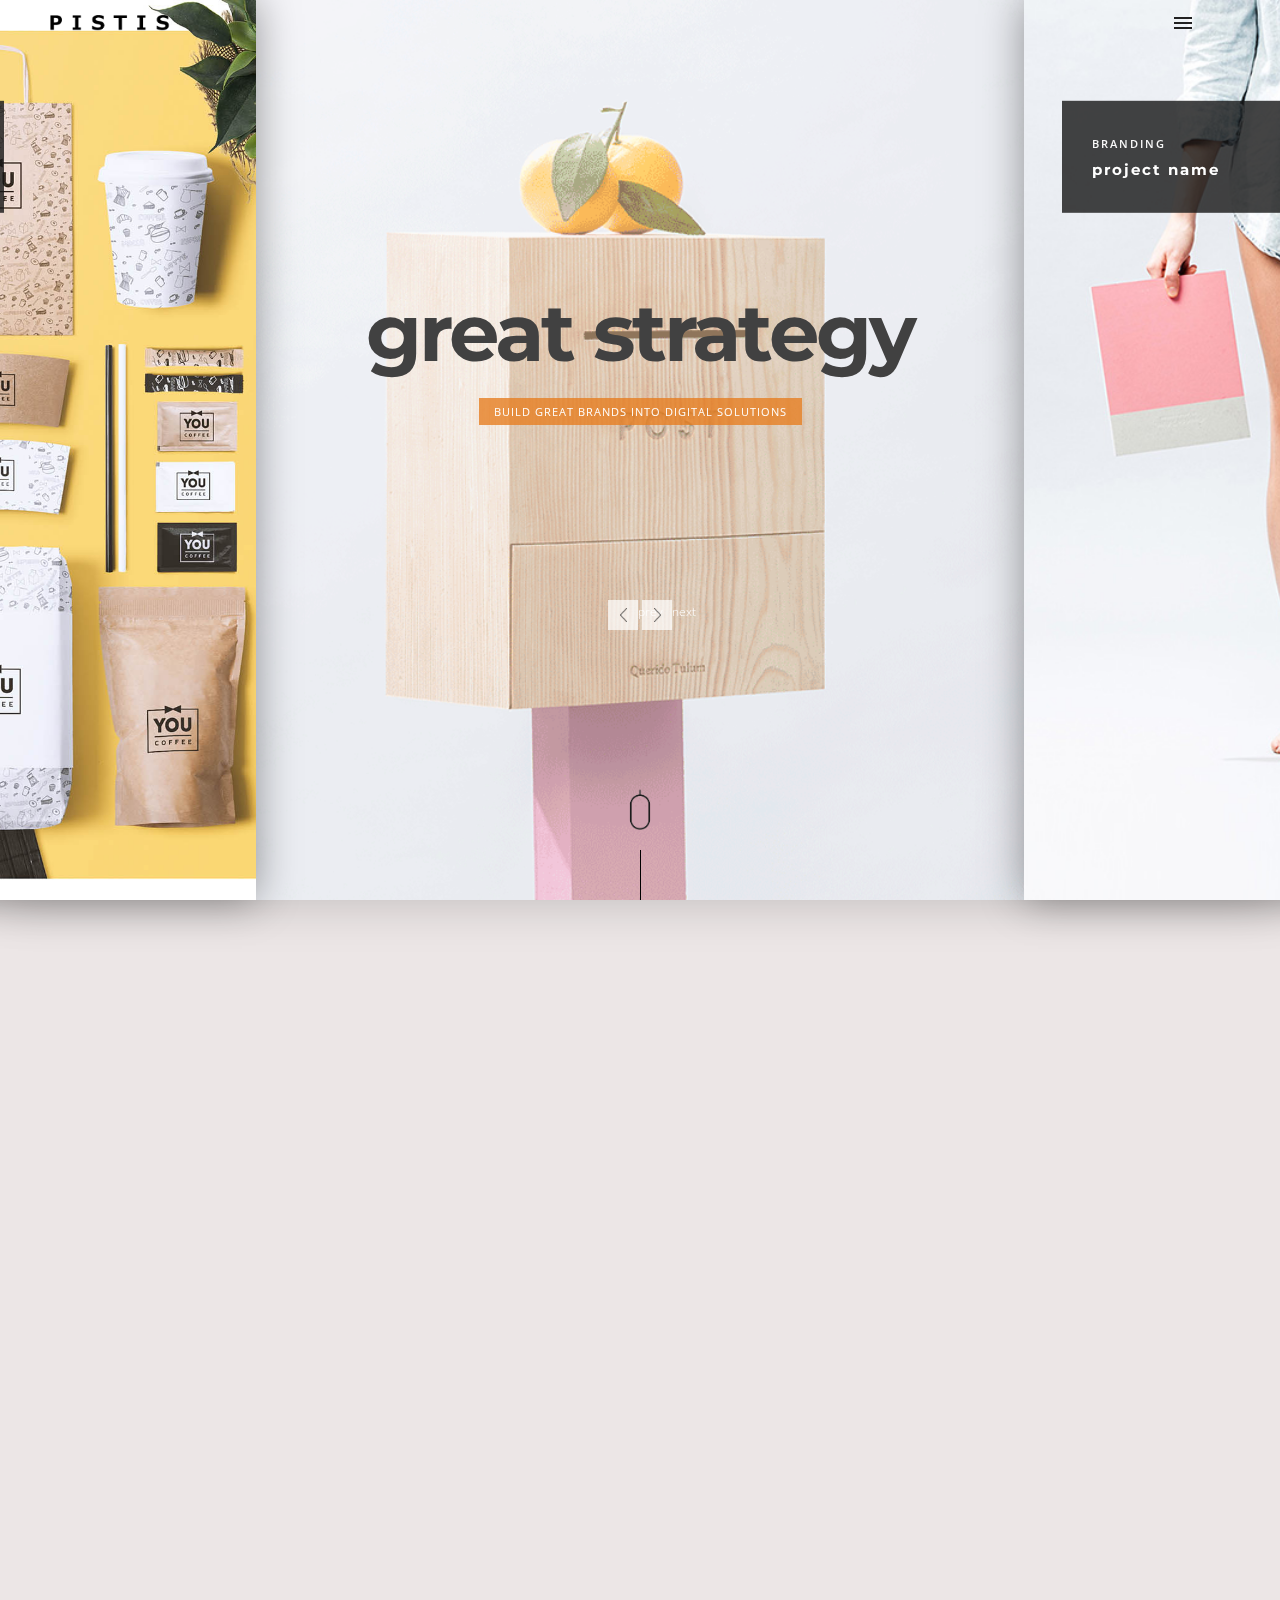
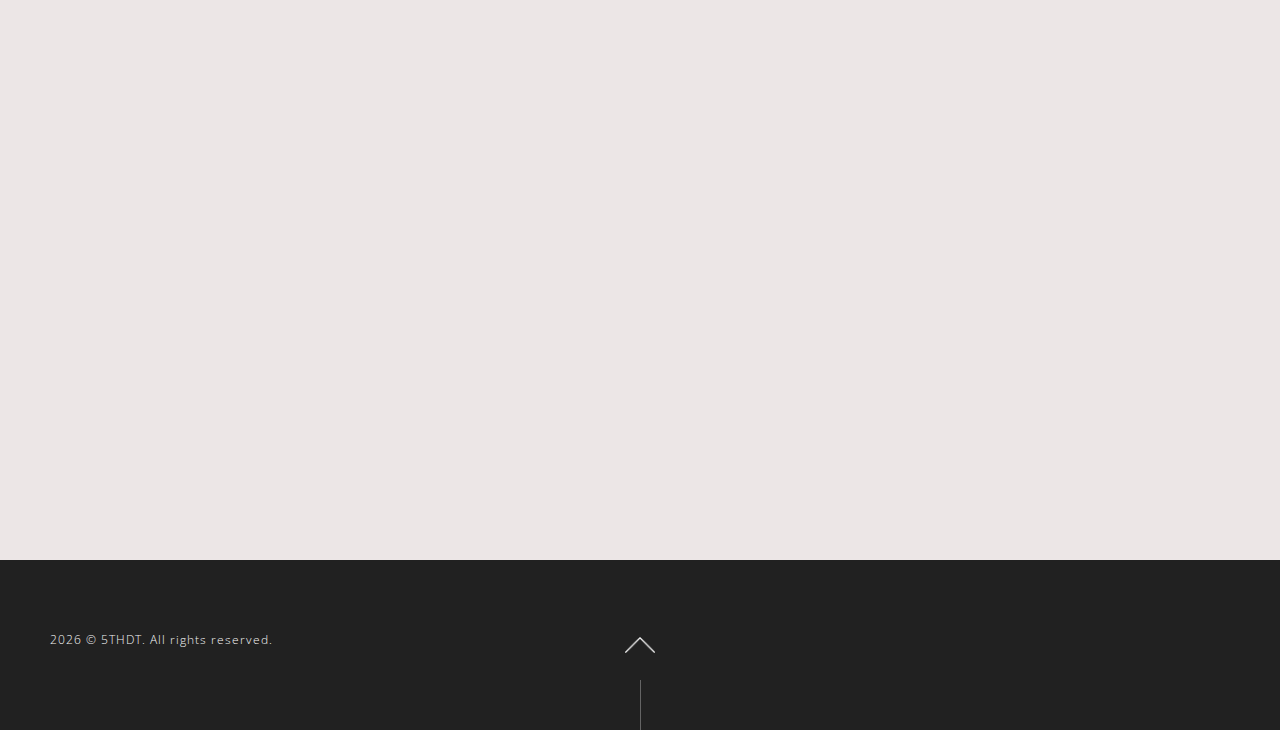
<file: pages/education.html>
<!DOCTYPE html>
<html class="no-js" lang="en">
   <head>
      <!-- Basic Page Needs
         ================================================== -->
      <meta charset="utf-8">
      <title>5THDT</title>
      <meta name="description" content="">
      <meta name="author" content="">
      <!-- Mobile Specific Metas
         ================================================== -->
      <meta name="viewport" content="width=device-width, initial-scale=1, maximum-scale=1">
      <!-- CSS
         ================================================== -->
      <link rel="stylesheet" href="../assets/css/base.css"/>
      <link rel="stylesheet" href="../assets/css/skeleton.css"/>
      <link rel="stylesheet" href="../assets/css/layout.css"/> 
      <link rel="stylesheet" href="../assets/css/font-awesome.css" />
      <link rel="stylesheet" href="../assets/css/owl.carousel.css"/>
      <link rel="stylesheet" href="../assets/css/retina.css"/>
	  
	  <!-- Custom Navbar
         ================================================== -->
	  <!--<link rel="stylesheet" href="../assets/css/grids.css"/>
	  <link rel="stylesheet" href="../assets/css/navbar/main.css"/>
	  <link rel="stylesheet" href="../assets/css/navbar/main-bg.css"/>
	  <link rel="stylesheet" href="../assets/css/navbar/main-responsive.css"/>
	  <link rel="stylesheet" href="../assets/css/navbar/elements.css"/>
	  <link rel="stylesheet" href="../assets/css/navbar/owl.carousel.css"/>
	  <link rel="stylesheet" href="../assets/css/navbar/slimmenu.css"/>
	  <link rel="stylesheet" href="../assets/css/navbar/owl.carousel.css"/>
	  <link rel="stylesheet" href="../assets/css/navbar/jquery.bxslider.css"/>
	  <link rel="stylesheet" href="../assets/css/navbar/umbg.css"/>
	  <link rel="stylesheet" href="../assets/css/navbar/venobox.css"/>-->
	   
      <!-- Favicons
         ================================================== -->
      <link rel="shortcut icon" href="../assets/images/favicons/favicon.png">
      <link rel="apple-touch-icon" href="../assets/images/favicons/apple-touch-icon.png">
      <link rel="apple-touch-icon" sizes="72x72" href="../assets/images/favicons/apple-touch-icon-72x72.png">
      <link rel="apple-touch-icon" sizes="114x114" href="../assets/images/favicons/apple-touch-icon-114x114.png">
      <script type="text/javascript" src="../assets/js/modernizr.custom.js"></script> 
   </head>
   <body class="royal_preloader">
      <div id="royal_preloader"></div>
      <!-- Primary Page Layout
         ================================================== -->
	   
	  <!-- Mobile Only Navigation
         –––––––––––––––––––––––––––––––––––––––––––––––––– -->
      <!--<nav class="mobile-nav">
         <ul class="slimmenu font2">
            <li>
               <a class="sub-collapser" href="">home</a>
               <ul>
                  <li><a href="#">portfolio</a></li>
                  <li><a href="#">agency</a></li>
                  <li><a href="#">photography</a></li>
                  <li><a href="#">slider</a></li>
                  <li><a href="#">video</a></li>
               </ul>
            </li>
            <li>
               <a class="sub-collapser" href="">portfolio</a>
               <ul>
                  <li><a href="#">spaced 4 col</a></li>
                  <li><a href="#">spaced 6 col</a></li>
                  <li><a href="#">spaced 3 col</a></li>
                  <li><a href="#">spaced 2 col</a></li>
                  <li><a href="#">fluid 4 col</a></li>
                  <li><a href="#">fluid 6 col</a></li>
                  <li><a href="#">fluid 3 col</a></li>
                  <li><a href="#">fluid 2 col</a></li>
               </ul>
            </li>
            <li>
               <a class="sub-collapser" href="">pages</a>
               <ul>
                  <li><a href="#">studio</a></li>
                  <li><a href="#">personal</a></li>
                  <li><a href="#">elements</a></li>
                  <li><a href="#">news list</a></li>
                  <li><a href="#">news post</a></li>
               </ul>
            </li>

            <li>
               <a class="sub-collapser" href="">project</a>
               <ul>
                  <li><a href="#">slider project</a></li>
                  <li><a href="#">video project</a></li>
                  <li><a href="#">parallax project</a></li>
               </ul>
            </li>
            <li><a href="#">say hello</a></li>
         </ul>
      </nav>-->
      <!-- mobile only navigation : ends -->
	   
      <!-- Nav and Logo
         ================================================== -->
	   <!--<header class="masthead">
         <div class="container">
            <div class="row">
               <article class="col-md-3">
                  <a href="index.html">
					  <img alt="" title="" class="main-logo" src="../assets/images/logo.png">
				  </a>
               </article>
               <article class="col-md-1 col-md-offset-6 no-pad">
                  <div class="works-filter-wrap">
                     <ul class="works-filter text-left clearfix font1">
                        <li><a id="all" href="#" data-filter="*" class="active"><span>All</span></a></li>
                        <li><a href="#" data-filter=".branding"><span>Branding</span></a></li>
                        <li><a href="#" data-filter=".graphics"><span>Graphics</span></a></li>
                        <li><a href="#" data-filter=".logos"><span>Logos</span></a></li>
                        <li><a href="#" data-filter=".ui"><span>UI</span></a></li>
                        <li><a href="#" data-filter=".web"><span>Web</span></a></li>
                     </ul>
                  </div>
               </article>
               <article class="col-md-2">
                  <nav class="mastnav">
                     <ul class="main-menu">
                        <li>
                           <a class="main-link font2 sub-menu-trigger activelink" href="#">Home</a>
                           <div class="sub-menu font1">
                              <a href="#">Portfolio</a>
                              <a href="#">Agency</a>
                              <a href="#">Photography</a>
                              <a href="#">Corporate</a>
                              <a href="#">BG Video</a>
                           </div>
                        </li>
                        <li>
                           <a class="main-link font2 sub-menu-trigger" href="#">Works</a>
                           <div class="sub-menu font1">
                              <a href="#">spaced 4 col</a>
                              <a href="#">spaced 6 col</a>
                              <a href="#">spaced 3 col</a>
                              <a href="#">spaced 2 col</a>
                              <a href="#">fluid 4 col</a>
                              <a href="#">fluid 6 col</a>
                              <a href="#">fluid 3 col</a>
                              <a href="#">fluid 2 col</a>
                           </div>
                        </li>
                        <li>
                           <a class="main-link font2 sub-menu-trigger" href="#">Pages</a>
                           <div class="sub-menu font1">
                              <a href="#">Studio</a>
                              <a href="#">Personal</a>
                              <a href="#">Elements</a>
                              <a href="#">News List</a>
                              <a href="#">News Post</a>
                           </div>
                        </li>
                        <li>
                           <a class="main-link font2 sub-menu-trigger" href="#">Project</a>
                           <div class="sub-menu font1">
                              <a href="#">Slider</a>
                              <a href="#">Video</a>
                              <a href="#">Parallax</a>
                           </div>
                        </li>
                        <li><a class="main-link font2" href="#">Say Hello</a></li>
                     </ul>
                  </nav>
               </article>
            </div>
         </div>
      </header>-->
	   
      <header class="cd-header">
         <div class="container">
            <div class="twelve columns">
               <div class="logo-wrap">
                  <img src="../assets/images/logo.png" alt="">
               </div>
               <a class="cd-primary-nav-trigger" href="#0">
               <span class="cd-menu-text"></span><span class="cd-menu-icon"></span>
               </a>
            </div>
         </div>
      </header>	   
      <nav>
         <div class="cd-primary-nav">
            <div class="cd-scndr-nav">
               <ul class="cd-accordion-menu animated">
                  <li class="has-children">
                     <input type="checkbox" name="group-1" id="group-1">
                     <label for="group-1">portfolio</label>
                     <ul>
                        <li><a href="#">reveal animations</a></li>
                        <li><a href="#">featured image</a></li>
                        <li><a href="#">featured slider</a></li>
                        <li><a href="#">featured video</a></li>
                        <li><a href="#">classic grid</a></li>
                        <li><a href="#">no-spaced thirds</a></li>
                        <li><a href="#">3d Curtain effect</a></li>
                        <li><a href="#">lightbox gallery</a></li>
                     </ul>
                  </li>
                  <li class="has-children">
                     <input type="checkbox" name="group-2" id="group-2">
                     <label for="group-2"><a href="#">about</a></label>
                  </li>
                  <li class="has-children">
                     <input type="checkbox" name="group-3" id="group-3">
                     <label for="group-3">news</label>
                     <ul>
                        <li><a href="#">news page</a></li>
                        <li><a href="#">single post</a></li>
                     </ul>
                  </li>
                  <li class="has-children">
                     <input type="checkbox" name="group-4" id="group-4">
                     <label for="group-4"><a href="#">contact</a></label>
                  </li>
                  <li class="has-children">
                     <input type="checkbox" name="group-5" id="group-5">
                     <label for="group-5"><a href="#">elements</a></label>
                  </li>
               </ul>
            </div>
            <div class="social-nav">
               <ul class="list-social-nav">
                  <li class="icon-soc-nav tipped" data-title="twitter" data-tipper-options='{"direction":"top","follow":"true"}'>
                     <a href="#">&#xf099;</a>
                  </li>
                  <li class="icon-soc-nav tipped" data-title="google +" data-tipper-options='{"direction":"top","follow":"true"}'>
                     <a href="#">&#xf0d5;</a>
                  </li>
                  <li class="icon-soc-nav tipped" data-title="YouTube" data-tipper-options='{"direction":"top","follow":"true"}'>
                     <a href="#">&#xf16a;</a>
                  </li>
                  <li class="icon-soc-nav tipped" data-title="Vimeo" data-tipper-options='{"direction":"top","follow":"true"}'>
                     <a href="#">&#xf194;</a>
                  </li>
                  <li class="icon-soc-nav tipped" data-title="facebook" data-tipper-options='{"direction":"top","follow":"true"}'>
                     <a href="#">&#xf230;</a>
                  </li>
               </ul>
            </div>
         </div>
      </nav>
      <main class="cd-main-content">
         <section class="cd-section show-after-load" id="home-scroll-link">
            <div class="cd-block">
               <div class="ver-line-bottom-1"></div>
               <a href="#scroll-link" class="scroll">
                  <div class="scroll-down"></div>
               </a>
               <div class="section full-height">
                  <div id="owl-top" class="owl-carousel owl-theme">
                     <div class="item top-image-5">
                        <div class="light-over-2"></div>
                     </div>
                     <div class="item top-image-4">
                        <div class="light-over-2"></div>
                     </div>
                     <div class="item top-image-6">
                        <div class="light-over-2"></div>
                     </div>
                  </div>
               </div>
               <div class="home-text-sec">
                  <div class="container">
                     <div class="twelve columns">
                        <h1>great strategy</h1>
                        <p><span>build great brands into digital solutions</span></p>
                     </div>
                  </div>
               </div>
            </div>
         </section>
         <section class="cd-section" id="scroll-link">
            <div class="cd-block">
               <div class="cd-half-block image-folio-1">
                  <a href="#">
                     <div class="curtain-text">
                        <p>branding</p>
                        <h5>project name</h5>
                        <div class="arrow-right">&#xf178;</div>
                     </div>
                  </a>
               </div>
               <div class="cd-half-block image-folio-2">
                  <a href="#">
                     <div class="curtain-text">
                        <p>branding</p>
                        <h5>project name</h5>
                        <div class="arrow-right">&#xf178;</div>
                     </div>
                  </a>
               </div>
            </div>
         </section>
         <section class="cd-section">
            <div class="cd-block">
               <div class="cd-half-block image-folio-3">
                  <a href="#">
                     <div class="curtain-text">
                        <p>branding</p>
                        <h5>project name</h5>
                        <div class="arrow-right">&#xf178;</div>
                     </div>
                  </a>
               </div>
               <div class="cd-half-block image-folio-4">
                  <a href="#">
                     <div class="curtain-text">
                        <p>branding</p>
                        <h5>project name</h5>
                        <div class="arrow-right">&#xf178;</div>
                     </div>
                  </a>
               </div>
            </div>
         </section>
         <section class="cd-section">
            <div class="cd-block">
               <div class="cd-half-block image-folio-5">
                  <a href="#">
                     <div class="curtain-text">
                        <p>branding</p>
                        <h5>project name</h5>
                        <div class="arrow-right">&#xf178;</div>
                     </div>
                  </a>
               </div>
               <div class="cd-half-block image-folio-6">
                  <a href="#">
                     <div class="curtain-text">
                        <p>branding</p>
                        <h5>project name</h5>
                        <div class="arrow-right">&#xf178;</div>
                     </div>
                  </a>
               </div>
            </div>
         </section>
         <div class="section padding-top-bottom-small dark-back">
            <div class="ver-line-bottom-2"></div>
            <div class="container">
               <div class="five columns">
                  <div class="left-footer">
                     <p><span id="year"></span> © 5THDT. All rights reserved.</p>
                  </div>
               </div>
               <div class="two columns">
                  <a href="#home-scroll-link" class="scroll">
                     <div class="arrow-up-footer"></div>
                  </a>
               </div>
               <!--<div class="five columns">
                  <div class="right-footer">
                     <p>With love from 5THDT Team.</p>
                  </div>
               </div>-->
            </div>
         </div>
      </main>
      <!-- JAVASCRIPT
         ================================================== -->
      <script type="text/javascript" src="../assets/js/jquery-3.0.0.min.js"></script>	
      <script type="text/javascript" src="../assets/js/royal_preloader.min.js"></script>
      <script type="text/javascript">
         (function($) { "use strict";
         	//Preloader
         
         	Royal_Preloader.config({
                 mode:        'scale_text',
                 text:        'your digital solution',
                 text_colour: '#414141',
         		background:  '#ffffff'
         	});
         })(jQuery);
      </script> 
      <script type="text/javascript" src="../assets/js/retina-1.1.0.min.js"></script>
      <script type="text/javascript" src="../assets/js/jquery.easing.js"></script>	
      <script type="text/javascript" src="../assets/js/menu.js"></script>
      <script type="text/javascript" src="../assets/js/jquery.fs.tipper.min.js"></script>
	  <script type="text/javascript" src="../assets/js/owl.carousel.min.js"></script> 
      <script type="text/javascript" src="../assets/js/zoom.js"></script>
      <script type="text/javascript" src="../assets/js/masonry.js"></script> 
      <script type="text/javascript" src="../assets/js/isotope.js"></script>
      <script type="text/javascript" src="../assets/js/jquery.colorbox.js"></script>
      <script type="text/javascript" src="../assets/js/custom-project.js"></script>
	  <script type="text/javascript" src="../assets/js/custom-portfolio-7.js"></script> 
	  
	  <!-- Custom Navbar
         ================================================== -->
	  <!--<script type="text/javascript" src="../assets/js/navbar/common.js"></script>
	  <script type="text/javascript" src="../assets/js/navbar/elements.js"></script>
	  <script type="text/javascript" src="../assets/js/navbar/main.js"></script>-->
	  <script type="text/javascript">
		  document.getElementById("year").innerHTML = new Date().getFullYear();
	  </script> 
	   
      <!-- End Document
         ================================================== -->
   </body>
</html>
</file>
<file: assets/css/base.css>
/*
* Skeleton V1.2
* Copyright 2011, Dave Gamache
* www.getskeleton.com
* Free to use under the MIT license.
* http://www.opensource.org/licenses/mit-license.php
* 6/20/2012
*/


/* Table of Content
==================================================
	#Reset & Basics
	#Basic Styles
	#Site Styles
	#Typography
	#Links
	#Lists
	#Images
	#Buttons
	#Forms
	#Misc */


/* #Reset & Basics (Inspired by E. Meyers)
================================================== */

html,
body,
div,
span,
applet,
object,
iframe,
h1,
h2,
h3,
h4,
h5,
h6,
p,
blockquote,
pre,
a,
abbr,
acronym,
address,
big,
cite,
code,
del,
dfn,
em,
img,
ins,
kbd,
q,
s,
samp,
small,
strike,
strong,
sub,
sup,
tt,
var,
b,
u,
i,
center,
dl,
dt,
dd,
ol,
ul,
li,
fieldset,
form,
label,
legend,
table,
caption,
tbody,
tfoot,
thead,
tr,
th,
td,
article,
aside,
canvas,
details,
embed,
figure,
figcaption,
footer,
header,
hgroup,
menu,
nav,
output,
ruby,
section,
summary,
time,
mark,
audio,
video,
select {
	margin: 0;
	padding: 0;
	border: 0;
	font-size: 100%;
	font: inherit;
	vertical-align: baseline;
}

article,
aside,
details,
figcaption,
figure,
footer,
header,
hgroup,
menu,
nav,
section {
	display: block;
}

body {
	line-height: 1;
}

ol,
ul {
	list-style: none;
}

blockquote,
q {
	quotes: none;
}

blockquote:before,
blockquote:after,
q:before,
q:after {
	content: '';
	content: none;
}

table {
	border-collapse: collapse;
	border-spacing: 0;
}


/* #Basic Styles
================================================== */

body {
	background: #ece6e6;
	font-family: 'Open Sans', sans-serif;
	font-weight: 300;
	font-size: 15px;
	line-height: 23px;
	color: #646464;
	overflow-x: hidden;
	-webkit-font-smoothing: antialiased;
	/* Fix for webkit rendering */
	text-shadow: 1px 1px 1px rgba(0, 0, 0, 0.004);
	-webkit-text-size-adjust: 100%;
}

html {
	overflow-x: hidden;
	height: 100%;
}


/* #Typography
================================================== */

h1,
h2,
h3,
h4,
h5,
h6 {
	color: #414141;
	font-family: 'Montserrat', sans-serif;
	font-weight: 400;
	text-align: center;
}

h1 a,
h2 a,
h3 a,
h4 a,
h5 a,
h6 a {
	font-weight: inherit;
}

h1 {
	font-size: 40px;
	line-height: 46px;
}

h2 {
	font-size: 34px;
	line-height: 40px;
}

h3 {
	font-size: 30px;
	line-height: 36px;
}

h4 {
	font-size: 24px;
	line-height: 30px;
}

h5 {
	font-size: 20px;
	line-height: 26px;
}

h6 {
	font-size: 16px;
	line-height: 22px;
	text-transform: uppercase;
}

p {}

p img {
	margin: 0;
}

p.lead {
	font-size: 21px;
	line-height: 27px;
	color: #777;
}

em {
	font-style: italic;
}

strong {
	font-weight: 600;
}

small {
	font-size: 80%;
}


/*	Blockquotes  */

blockquote,
blockquote p {
	font-size: 17px;
	line-height: 24px;
	color: #777;
}

blockquote {
	margin: 0 0 20px;
	padding: 9px 20px 0 19px;
}

blockquote cite {
	display: block;
	font-size: 12px;
	color: #555;
}

blockquote cite:before {
	content: "\2014 \0020";
}

blockquote cite a,
blockquote cite a:visited,
blockquote cite a:visited {
	color: #555;
}

hr {
	border: solid #323a3d;
	border-width: 1px 0 0;
	clear: both;
	margin: 0 10px 0 10px;
	height: 0;
	position: relative;
}


/* #Links
================================================== */

a,
a:visited {
	text-decoration: none;
}

a:hover,
a:focus {}

p a,
p a:visited {
	line-height: inherit;
	text-decoration: none;
}

a:focus {
	outline: none;
}


/* #Lists
================================================== */

ul,
ol {}

ul {
	list-style: none outside;
}

ol {
	list-style: decimal;
}

ol,
ul.square,
ul.circle,
ul.disc {
	margin-left: 30px;
}

ul.square {
	list-style: square outside;
}

ul.circle {
	list-style: circle outside;
}

ul.disc {
	list-style: disc outside;
}

ul ul,
ul ol,
ol ol,
ol ul {
	font-size: 90%;
}

ul ul li,
ul ol li,
ol ol li,
ol ul li {}

li {
	line-height: 18px;
}

ul.large li {
	line-height: 21px;
}

li p {
	line-height: 21px;
}


/* #Buttons
================================================== */

.button,
button,
input[type="submit"],
input[type="reset"],
input[type="button"] {
	border: none;
	cursor: pointer;
	line-height: normal;
	-webkit-transition: all 0.3s ease-out;
	-moz-transition: all 0.3s ease-out;
	-o-transition: all 0.3s ease-out;
	transition: all 0.3s ease-out;
}

.button:hover,
button:hover,
input[type="submit"]:hover,
input[type="reset"]:hover,
input[type="button"]:hover {}

.button:active,
button:active,
input[type="submit"]:active,
input[type="reset"]:active,
input[type="button"]:active {}

.button.full-width,
button.full-width,
input[type="submit"].full-width,
input[type="reset"].full-width,
input[type="button"].full-width {
	width: 100%;
	padding-left: 0 !important;
	padding-right: 0 !important;
	text-align: center;
}


/* Fix for odd Mozilla border & padding issues */

button::-moz-focus-inner,
input::-moz-focus-inner {
	border: 0;
	padding: 0;
}


/* #Images
================================================== */


/* #Misc
================================================== */

.remove-bottom {
	margin-bottom: 0 !important;
}

.half-bottom {
	margin-bottom: 10px !important;
}

.add-bottom {
	margin-bottom: 20px !important;
}

.remove-top {
	margin-top: 0 !important;
}

.half-top {
	margin-top: 10px !important;
}

.add-top {
	margin-top: 20px !important;
}

.add-top-big {
	margin-top: 50px !important;
}

.clear {
	clear: both;
	display: block;
	overflow: hidden;
	visibility: hidden;
	width: 0;
	height: 0;
}

::selection {
	color: #fff;
}

::-moz-selection {
	color: #fff;
}
</file>
<file: assets/css/skeleton.css>
/*
* Skeleton V1.2 improved by IG Design
* Copyright 2011, Dave Gamache
* www.getskeleton.com
* Free to use under the MIT license.
* http://www.opensource.org/licenses/mit-license.php
* 6/20/2012
*/


/* Table of Contents
==================================================
	#Base 1320 Grid
	#Base 1200 Grid
    #Base 960 Grid
    #Tablet (Portrait)
    #Mobile (Portrait)
    #Mobile (Landscape)
    #Clearing */


/* #Base 1320 Grid
================================================== */

.container {
	position: relative;
	width: 1320px;
	margin: 0 auto;
	padding: 0;
}

.container .column,
.container .columns {
	float: left;
	display: inline;
	margin-left: 25px;
	margin-right: 25px;
	margin-top: 25px;
	margin-bottom: 25px;
}

.row {
	margin-bottom: 50px;
}


/* Nested Column Classes */

.column.alpha,
.columns.alpha {
	margin-left: 0;
}

.column.omega,
.columns.omega {
	margin-right: 0;
}


/* Base Grid */

.container .one.column,
.container .one.columns {
	width: 60px;
}

.container .two.columns {
	width: 170px;
}

.container .three.columns {
	width: 280px;
}

.container .four.columns {
	width: 390px;
}

.container .five.columns {
	width: 500px;
}

.container .six.columns {
	width: 610px;
}

.container .seven.columns {
	width: 720px;
}

.container .eight.columns {
	width: 830px;
}

.container .nine.columns {
	width: 940px;
}

.container .ten.columns {
	width: 1050px;
}

.container .eleven.columns {
	width: 1160px;
}

.container .twelve.columns {
	width: 1270px;
}

.container .one-fifth.column {
	width: 214px;
}

.container .two-fifths.column {
	width: 478px;
}

.container .three-fifths.column {
	width: 742px;
}

.container .four-fifths.column {
	width: 1006px;
}


/* Offsets */

.container .offset-by-one {
	padding-left: 110px;
}

.container .offset-by-two {
	padding-left: 220px;
}

.container .offset-by-three {
	padding-left: 330px;
}

.container .offset-by-four {
	padding-left: 440px;
}

.container .offset-by-five {
	padding-left: 550px;
}

.container .offset-by-six {
	padding-left: 660px;
}

.container .offset-by-seven {
	padding-left: 770px;
}

.container .offset-by-eight {
	padding-left: 880px;
}

.container .offset-by-nine {
	padding-left: 990px;
}

.container .offset-by-ten {
	padding-left: 1100px;
}

.container .offset-by-eleven {
	padding-left: 1210px;
}


/* #Base 1200 Grid
================================================== */

@media only screen and (min-width: 1200px) and (max-width: 1319px) {
	.container {
		position: relative;
		width: 1200px;
		margin: 0 auto;
		padding: 0;
	}
	.container .column,
	.container .columns {
		float: left;
		display: inline;
		margin-left: 10px;
		margin-right: 10px;
		margin-top: 10px;
		margin-bottom: 10px;
	}
	.row {
		margin-bottom: 20px;
	}
	/* Nested Column Classes */
	.column.alpha,
	.columns.alpha {
		margin-left: 0;
	}
	.column.omega,
	.columns.omega {
		margin-right: 0;
	}
	/* Base Grid */
	.container .one.column,
	.container .one.columns {
		width: 80px;
	}
	.container .two.columns {
		width: 180px;
	}
	.container .three.columns {
		width: 280px;
	}
	.container .four.columns {
		width: 380px;
	}
	.container .five.columns {
		width: 480px;
	}
	.container .six.columns {
		width: 580px;
	}
	.container .seven.columns {
		width: 680px;
	}
	.container .eight.columns {
		width: 780px;
	}
	.container .nine.columns {
		width: 880px;
	}
	.container .ten.columns {
		width: 980px;
	}
	.container .eleven.columns {
		width: 1080px;
	}
	.container .twelve.columns {
		width: 1180px;
	}
	.container .one-fifth.column {
		width: 220px;
	}
	.container .two-fifths.column {
		width: 460px;
	}
	.container .three-fifths.column {
		width: 700px;
	}
	.container .four-fifths.column {
		width: 940px;
	}
	/* Offsets */
	.container .offset-by-one {
		padding-left: 100px;
	}
	.container .offset-by-two {
		padding-left: 200px;
	}
	.container .offset-by-three {
		padding-left: 300px;
	}
	.container .offset-by-four {
		padding-left: 400px;
	}
	.container .offset-by-five {
		padding-left: 500px;
	}
	.container .offset-by-six {
		padding-left: 600px;
	}
	.container .offset-by-seven {
		padding-left: 700px;
	}
	.container .offset-by-eight {
		padding-left: 800px;
	}
	.container .offset-by-nine {
		padding-left: 900px;
	}
	.container .offset-by-ten {
		padding-left: 1000px;
	}
	.container .offset-by-eleven {
		padding-left: 1100px;
	}
}


/* #Base 960 Grid
================================================== */

@media only screen and (min-width: 960px) and (max-width: 1199px) {
	.container {
		position: relative;
		width: 960px;
		margin: 0 auto;
		padding: 0;
	}
	.container .column,
	.container .columns {
		float: left;
		display: inline;
		margin-left: 10px;
		margin-right: 10px;
		margin-top: 10px;
		margin-bottom: 10px;
	}
	.row {
		margin-bottom: 20px;
	}
	/* Nested Column Classes */
	.column.alpha,
	.columns.alpha {
		margin-left: 0;
	}
	.column.omega,
	.columns.omega {
		margin-right: 0;
	}
	/* Base Grid */
	.container .one.column,
	.container .one.columns {
		width: 60px;
	}
	.container .two.columns {
		width: 140px;
	}
	.container .three.columns {
		width: 220px;
	}
	.container .four.columns {
		width: 300px;
	}
	.container .five.columns {
		width: 380px;
	}
	.container .six.columns {
		width: 460px;
	}
	.container .seven.columns {
		width: 540px;
	}
	.container .eight.columns {
		width: 620px;
	}
	.container .nine.columns {
		width: 700px;
	}
	.container .ten.columns {
		width: 780px;
	}
	.container .eleven.columns {
		width: 860px;
	}
	.container .twelve.columns {
		width: 940px;
	}
	.container .one-fifth.column {
		width: 172px;
	}
	.container .two-fifths.column {
		width: 364px;
	}
	.container .three-fifths.column {
		width: 556px;
	}
	.container .four-fifths.column {
		width: 748px;
	}
	/* Offsets */
	.container .offset-by-one {
		padding-left: 80px;
	}
	.container .offset-by-two {
		padding-left: 160px;
	}
	.container .offset-by-three {
		padding-left: 240px;
	}
	.container .offset-by-four {
		padding-left: 320px;
	}
	.container .offset-by-five {
		padding-left: 400px;
	}
	.container .offset-by-six {
		padding-left: 480px;
	}
	.container .offset-by-seven {
		padding-left: 560px;
	}
	.container .offset-by-eight {
		padding-left: 640px;
	}
	.container .offset-by-nine {
		padding-left: 720px;
	}
	.container .offset-by-ten {
		padding-left: 800px;
	}
	.container .offset-by-eleven {
		padding-left: 880px;
	}
}


/* #Tablet (Portrait)
================================================== */


/* Note: Design for a width of 768px */

@media only screen and (min-width: 768px) and (max-width: 959px) {
	.container {
		width: 768px;
	}
	.container .column,
	.container .columns {
		margin-left: 10px;
		margin-right: 10px;
		margin-top: 10px;
		margin-bottom: 10px;
	}
	.column.alpha,
	.columns.alpha {
		margin-left: 0;
		margin-right: 10px;
	}
	.column.omega,
	.columns.omega {
		margin-right: 0;
		margin-left: 10px;
	}
	.alpha.omega {
		margin-left: 0;
		margin-right: 0;
	}
	.container .one.column,
	.container .one.columns {
		width: 44px;
	}
	.container .two.columns {
		width: 108px;
	}
	.container .three.columns {
		width: 172px;
	}
	.container .four.columns {
		width: 236px;
	}
	.container .five.columns {
		width: 300px;
	}
	.container .six.columns {
		width: 364px;
	}
	.container .seven.columns {
		width: 428px;
	}
	.container .eight.columns {
		width: 492px;
	}
	.container .nine.columns {
		width: 556px;
	}
	.container .ten.columns {
		width: 620px;
	}
	.container .eleven.columns {
		width: 684px;
	}
	.container .twelve.columns {
		width: 748px;
	}
	.container .one-fifth.column {
		width: 133.6px;
	}
	.container .two-fifths.column {
		width: 287.2px;
	}
	.container .three-fifths.column {
		width: 440.8px;
	}
	.container .four-fifths.column {
		width: 594.4px;
	}
	/* Offsets */
	.container .offset-by-one {
		padding-left: 64px;
	}
	.container .offset-by-two {
		padding-left: 128px;
	}
	.container .offset-by-three {
		padding-left: 192px;
	}
	.container .offset-by-four {
		padding-left: 256px;
	}
	.container .offset-by-five {
		padding-left: 320px;
	}
	.container .offset-by-six {
		padding-left: 384px;
	}
	.container .offset-by-seven {
		padding-left: 448px;
	}
	.container .offset-by-eight {
		padding-left: 512px;
	}
	.container .offset-by-nine {
		padding-left: 576px;
	}
	.container .offset-by-ten {
		padding-left: 640px;
	}
	.container .offset-by-eleven {
		padding-left: 704px;
	}
}


/*  #Mobile (Portrait)
================================================== */

@media only screen and (min-width: 480px) and (max-width: 767px) {
	.container {
		width: 420px;
	}
	.container .columns,
	.container .column {
		margin-left: 0;
		margin-right: 0;
		margin-top: 10px;
		margin-bottom: 10px;
	}
	.container .one.column,
	.container .one.columns,
	.container .two.columns,
	.container .three.columns,
	.container .four.columns,
	.container .five.columns,
	.container .six.columns,
	.container .seven.columns,
	.container .eight.columns,
	.container .nine.columns,
	.container .ten.columns,
	.container .eleven.columns,
	.container .twelve.columns,
	.container .one-fifth.column,
	.container .two-fifths.column,
	.container .three-fifths.column,
	.container .four-fifths.column {
		width: 420px;
	}
	/* Offsets */
	.container .offset-by-one,
	.container .offset-by-two,
	.container .offset-by-three,
	.container .offset-by-four,
	.container .offset-by-five,
	.container .offset-by-six,
	.container .offset-by-seven,
	.container .offset-by-eight,
	.container .offset-by-nine,
	.container .offset-by-ten,
	.container .offset-by-eleven {
		padding-left: 0;
	}
}


/* #Mobile 
================================================== */

@media only screen and (min-width: 320px) and (max-width: 479px) {
	.container {
		width: 300px;
	}
	.container .columns,
	.container .column {
		margin-left: 0;
		margin-right: 0;
		margin-top: 10px;
		margin-bottom: 10px;
	}
	.container .one.column,
	.container .one.columns,
	.container .two.columns,
	.container .three.columns,
	.container .four.columns,
	.container .five.columns,
	.container .six.columns,
	.container .seven.columns,
	.container .eight.columns,
	.container .nine.columns,
	.container .ten.columns,
	.container .eleven.columns,
	.container .twelve.columns,
	.container .one-fifth.column,
	.container .two-fifths.column,
	.container .three-fifths.column,
	.container .four-fifths.column {
		width: 300px;
	}
	/* Offsets */
	.container .offset-by-one,
	.container .offset-by-two,
	.container .offset-by-three,
	.container .offset-by-four,
	.container .offset-by-five,
	.container .offset-by-six,
	.container .offset-by-seven,
	.container .offset-by-eight,
	.container .offset-by-nine,
	.container .offset-by-ten,
	.container .offset-by-eleven {
		padding-left: 0;
	}
}


/* #Mobile (Landscape)
================================================== */


/* Note: Design for a width of 320px */

@media only screen and (max-width: 319px) {
	.container {
		width: 220px;
	}
	.container .columns,
	.container .column {
		margin-left: 0;
		margin-right: 0;
		margin-top: 10px;
		margin-bottom: 10px;
	}
	.container .one.column,
	.container .one.columns,
	.container .two.columns,
	.container .three.columns,
	.container .four.columns,
	.container .five.columns,
	.container .six.columns,
	.container .seven.columns,
	.container .eight.columns,
	.container .nine.columns,
	.container .ten.columns,
	.container .eleven.columns,
	.container .one-fifth.column,
	.container .two-fifths.column,
	.container .three-fifths.column,
	.container .four-fifths.column {
		width: 220px;
	}
	/* Offsets */
	.container .offset-by-one,
	.container .offset-by-two,
	.container .offset-by-three,
	.container .offset-by-four,
	.container .offset-by-five,
	.container .offset-by-six,
	.container .offset-by-seven,
	.container .offset-by-eight,
	.container .offset-by-nine,
	.container .offset-by-ten,
	.container .offset-by-eleven {
		padding-left: 0;
	}
}


/* #Clearing
================================================== */


/* Self Clearing Goodness */

.container:after {
	content: "\0020";
	display: block;
	height: 0;
	clear: both;
	visibility: hidden;
}


/* Use clearfix class on parent to clear nested columns,
    or wrap each row of columns in a <div class="row"> */

.clearfix:before,
.clearfix:after,
.row:before,
.row:after {
	content: '\0020';
	display: block;
	overflow: hidden;
	visibility: hidden;
	width: 0;
	height: 0;
}

.row:after,
.clearfix:after {
	clear: both;
}

.row,
.clearfix {
	zoom: 1;
}


/* You can also use a <br class="clear" /> to clear columns */

.clear {
	clear: both;
	display: block;
	overflow: hidden;
	visibility: hidden;
	width: 0;
	height: 0;
}
</file>
<file: assets/css/layout.css>
@import url(https://fonts.googleapis.com/css?family=Open+Sans:400,300,300italic,400italic,600,600italic,700,700italic,800,800italic&subset=latin,greek,greek-ext,vietnamese,cyrillic-ext,latin-ext,cyrillic);
@import url(https://fonts.googleapis.com/css?family=Montserrat:400,700);
@import url("colors/color.css");
body.royal_preloader {
	background: none;
	visibility: hidden;
}

#royal_preloader {
	visibility: visible;
	position: fixed;
	width: 100%;
	height: 100%;
	top: 0;
	right: 0;
	bottom: 0;
	left: 0;
	height: auto;
	margin: 0;
	z-index: 9999999999;
}

#royal_preloader.royal_preloader_number:before,
#royal_preloader.royal_preloader_progress:before {
	content: '';
	position: absolute;
	top: 0;
	right: 0;
	bottom: 0;
	left: 0;
	background-image: -webkit-radial-gradient(circle, rgba(255, 255, 255, 0.1), rgba(255, 255, 255, 0.01));
	background-image: -moz-radial-gradient(circle, rgba(255, 255, 255, 0.1), rgba(255, 255, 255, 0.01));
	background-image: -ms-radial-gradient(circle, rgba(255, 255, 255, 0.1), rgba(255, 255, 255, 0.01));
	background-image: -o-radial-gradient(circle, rgba(255, 255, 255, 0.1), rgba(255, 255, 255, 0.01));
	background-image: radial-gradient(circle, rgba(255, 255, 255, 0.1), rgba(255, 255, 255, 0.01));
}

#royal_preloader.complete {
	opacity: 0;
	-webkit-transition: opacity 0.2s linear 0.5s;
	-moz-transition: opacity 0.2s linear 0.5s;
	-ms-transition: opacity 0.2s linear 0.5s;
	-o-transition: opacity 0.2s linear 0.5s;
	transition: opacity 0.2s linear 0.5s;
}

#royal_preloader.royal_preloader_line {
	height: 2px;
	bottom: auto;
}


/* Number Mode */

#royal_preloader.royal_preloader_number .royal_preloader_percentage {
	position: absolute;
	top: 0;
	right: 0;
	bottom: 0;
	left: 0;
	margin: auto;
	width: 100px;
	height: 100px;
	border-width: 1px;
	border-style: solid;
	border-radius: 50%;
	line-height: 100px;
	font-size: 20px;
	font-family: Impact, Arial;
	text-shadow: 1px 1px 2px rgba(0, 0, 0, 0.1);
	text-align: center;
}

#royal_preloader.royal_preloader_number .royal_preloader_percentage>div {
	position: absolute;
	top: -2px;
	right: -2px;
	bottom: -2px;
	left: -2px;
	border: 4px solid transparent;
	border-left-color: #FFFFFF;
	border-radius: 50%;
	-webkit-animation: rotate 0.8s linear infinite;
	-moz-animation: rotate 0.8s linear infinite;
	-ms-animation: rotate 0.8s linear infinite;
	-o-animation: rotate 0.8s linear infinite;
	animation: rotate 0.8s linear infinite;
}


/* Line Mode */

#royal_preloader.royal_preloader_line .royal_preloader_loader {
	position: absolute;
	height: 100%;
	left: 0;
}

#royal_preloader.royal_preloader_line .royal_preloader_peg {
	position: absolute;
	right: 0;
	height: 100%;
	width: 100px;
	opacity: 0.5;
}


/* Text Mode */

#royal_preloader.royal_preloader_text .royal_preloader_loader {
	color: #FFFFFF;
	position: absolute;
	top: 0;
	bottom: 0;
	opacity: .2;
	left: 50%;
	font-family: 'Montserrat', sans-serif;
	font-weight: 700;
	height: 80px;
	line-height: 80px;
	margin: auto;
	letter-spacing: -4px;
	font-size: 55px;
	white-space: nowrap;
}

#royal_preloader.royal_preloader_text .royal_preloader_loader div {
	position: absolute;
	top: 0px;
	right: 0px;
	bottom: 0px;
	left: 0%;
	background-color: #000000;
	opacity: 0.7;
	filter: alpha(opacity=70);
}


/* Scale Text Mode */

#royal_preloader.royal_preloader_scale_text .royal_preloader_loader {
	color: #FFFFFF;
	position: absolute;
	font-family: 'Montserrat', sans-serif;
	font-weight: 700;
	top: 0;
	bottom: 0;
	left: 50%;
	height: 32px;
	line-height: 32px;
	margin: auto;
	letter-spacing: 1px;
	font-size: 32px;
	white-space: nowrap;
}

#royal_preloader.royal_preloader_scale_text .royal_preloader_loader span {
	display: inline-block;
	-webkit-transform: scale(0);
	-moz-transform: scale(0);
	-ms-transform: scale(0);
	-o-transform: scale(0);
	transform: scale(0);
}

#royal_preloader.royal_preloader_scale_text .royal_preloader_loader span.loaded {
	-webkit-animation: scale 0.2s forwards;
	-moz-animation: scale 0.2s forwards;
	-ms-animation: scale 0.2s forwards;
	-o-animation: scale 0.2s forwards;
	animation: scale 0.2s forwards;
}


/* Logo Mode */

#royal_preloader.royal_preloader_logo .royal_preloader_loader {
	position: absolute;
	left: 50%;
	top: 50%;
	margin: 0px;
	overflow: hidden;
	background-position: 50% 50%;
	background-repeat: no-repeat;
	background-size: 100%;
	border-radius: 5px;
}

#royal_preloader.royal_preloader_logo .royal_preloader_loader div {
	position: absolute;
	bottom: 0%;
	left: 0px;
	right: 0px;
	height: 100%;
	opacity: 0.7;
	filter: alpha(opacity=70);
}

#royal_preloader.royal_preloader_logo .royal_preloader_percentage {
	position: absolute;
	top: 50%;
	left: 50%;
	height: 40px;
	line-height: 40px;
	margin: 0px;
	color: #072E77;
	text-align: center;
	font-family: Arial;
	font-size: 12px;
	font-weight: bold;
}


/* Progress Mode */

#royal_preloader.royal_preloader_progress .royal_preloader_percentage {
	position: absolute;
	top: 50%;
	left: 0;
	right: 0;
	color: #AAAAAA;
	color: rgba(255, 255, 255, 0.1);
	font-family: Impact, Arial;
	font-size: 20px;
	text-align: center;
}

#royal_preloader.royal_preloader_progress .royal_preloader_loader {
	content: '';
	position: absolute;
	top: 50%;
	left: 0;
	right: 0;
	width: 60%;
	height: 2px;
	margin: -10px auto auto auto;
	background-color: rgba(0, 0, 0, 0.1);
}

#royal_preloader.royal_preloader_progress .royal_preloader_meter {
	width: 0;
	height: 100%;
	margin: auto;
	padding: 0;
	background-color: #C76363;
}

@-webkit-keyframes rotate {
	0% {
		-webkit-transform: rotate(0);
	}
	100% {
		-webkit-transform: rotate(360deg);
	}
}

@-moz-keyframes rotate {
	0% {
		-moz-transform: rotate(0);
	}
	100% {
		-moz-transform: rotate(360deg);
	}
}

@-ms-keyframes rotate {
	0% {
		-ms-transform: rotate(0);
	}
	100% {
		-ms-transform: rotate(360deg);
	}
}

@-o-keyframes rotate {
	0% {
		-o-transform: rotate(0);
	}
	100% {
		-o-transform: rotate(360deg);
	}
}

@keyframes rotate {
	0% {
		transform: rotate(0);
	}
	100% {
		transform: rotate(360deg);
	}
}

@-webkit-keyframes scale {
	0% {
		-webkit-transform: scale(0);
		opacity: 0;
	}
	50% {
		-webkit-transform: scale(2);
		opacity: 0.5;
	}
	100% {
		-webkit-transform: scale(1);
		opacity: 1;
	}
}

@-moz-keyframes scale {
	0% {
		-moz-transform: scale(0);
		opacity: 0;
	}
	50% {
		-moz-transform: scale(2);
		opacity: 0.5;
	}
	100% {
		-moz-transform: scale(1);
		opacity: 1;
	}
}

@-ms-keyframes scale {
	0% {
		-ms-transform: scale(0);
		opacity: 0;
	}
	50% {
		-ms-transform: scale(2);
		opacity: 0.5;
	}
	100% {
		-ms-transform: scale(1);
		opacity: 1;
	}
}

@-o-keyframes scale {
	0% {
		-o-transform: scale(0);
		opacity: 0;
	}
	50% {
		-o-transform: scale(2);
		opacity: 0;
		.5
	}
	100% {
		-o-transform: scale(1);
		opacity: 1;
	}
}

@keyframes scale {
	0% {
		transform: scale(0);
		opacity: 0;
	}
	50% {
		transform: scale(2);
		opacity: 0.5;
	}
	100% {
		transform: scale(1);
		opacity: 1;
	}
}


/* #Navigation
================================================== */

.header {
	position: fixed;
	width: 100%;
	top: 0;
	left: 0;
	z-index: 100;
}

.logo-wrap {
	display: block;
	float: left;
}

.logo-wrap.style-logo-home-1 {
	position: fixed;
	top: 0px;
	left: 30px;
	padding: 20px;
	background: rgba(255, 255, 255, .9);
}

.logo-wrap img {
	width: 120px;
	height: auto;
	display: block;
}

*,
*:after,
*:before {
	-webkit-box-sizing: border-box;
	-moz-box-sizing: border-box;
	box-sizing: border-box;
}

body.overflow-hidden {
	/* when primary navigation is visible, the content in the background won't scroll */
	overflow: hidden;
}

.cd-container {
	/* this class is used to give a max-width to the element it is applied to, and center it horizontally when it reaches that max-width */
	width: 90%;
	max-width: 768px;
	margin: 0 auto;
}

.cd-container:after {
	content: "";
	display: table;
	clear: both;
}


/* -------------------------------- 

Main components 

-------------------------------- */

.cd-header {
	position: absolute;
	padding-top: 5px;
	top: 0;
	left: 0;
	background: rgba(247, 247, 247, 0.95);
	height: 50px;
	width: 100%;
	z-index: 2002;
	box-shadow: 0 1px 2px rgba(0, 0, 0, 0.3);
	-webkit-font-smoothing: antialiased;
	-moz-osx-font-smoothing: grayscale;
}

.cd-header.style-header-home-1 {
	background: transparent;
	box-shadow: none;
}

@media only screen and (min-width: 768px) {
	.cd-header {
		height: 80px;
		background: transparent;
		box-shadow: none;
	}
	.logo-wrap.style-logo-home-1 {
		top: 50px;
		left: 50px;
	}
}

@media only screen and (min-width: 1170px) {
	.cd-header {
		-webkit-transition: background-color 0.3s;
		-moz-transition: background-color 0.3s;
		transition: background-color 0.3s;
		/* Force Hardware Acceleration in WebKit */
		-webkit-transform: translate3d(0, 0, 0);
		-moz-transform: translate3d(0, 0, 0);
		-ms-transform: translate3d(0, 0, 0);
		-o-transform: translate3d(0, 0, 0);
		transform: translate3d(0, 0, 0);
		-webkit-backface-visibility: hidden;
		backface-visibility: hidden;
	}
	.cd-header.is-fixed {
		/* when the user scrolls down, we hide the header right above the viewport */
		position: fixed;
		top: -80px;
		background-color: rgba(247, 247, 247, 0.96);
		-webkit-transition: -webkit-transform 0.3s;
		-moz-transition: -moz-transform 0.3s;
		transition: transform 0.3s;
	}
	.cd-header.is-visible {
		/* if the user changes the scrolling direction, we show the header */
		padding-top: 5px;
		-webkit-transform: translate3d(0, 100%, 0);
		-moz-transform: translate3d(0, 100%, 0);
		-ms-transform: translate3d(0, 100%, 0);
		-o-transform: translate3d(0, 100%, 0);
		transform: translate3d(0, 100%, 0);
	}
	.cd-header.menu-is-open {
		/* add a background color to the header when the navigation is open */
		background-color: rgba(247, 247, 247, 0);
	}
}

@media only screen and (min-width: 768px) {
	.cd-secondary-nav {
		display: block;
	}
}

.cd-primary-nav-trigger {
	position: absolute;
	right: 0;
	top: 0;
	height: 100%;
	width: 50px;
}

.cd-primary-nav-trigger.style-home-1 {
	background: rgba(255, 255, 255, .8);
	right: 30px;
	top: 0px;
	height: 50px;
	width: 50px;
}

.cd-primary-nav-trigger .cd-menu-text {
	color: #212121;
	text-transform: uppercase;
	font-weight: 700;
	/* hide the text on small devices */
	display: none;
}

.cd-primary-nav-trigger .cd-menu-icon {
	/* this span is the central line of the menu icon */
	display: inline-block;
	position: absolute;
	left: 50%;
	top: 50%;
	bottom: auto;
	right: auto;
	-webkit-transform: translateX(-50%) translateY(-50%);
	-moz-transform: translateX(-50%) translateY(-50%);
	-ms-transform: translateX(-50%) translateY(-50%);
	-o-transform: translateX(-50%) translateY(-50%);
	transform: translateX(-50%) translateY(-50%);
	width: 18px;
	height: 2px;
	background-color: #212121;
	-webkit-transition: background-color 0.3s;
	-moz-transition: background-color 0.3s;
	transition: background-color 0.3s;
	/* these are the upper and lower lines in the menu icon */
}

.cd-primary-nav-trigger .cd-menu-icon::before,
.cd-primary-nav-trigger .cd-menu-icon:after {
	content: '';
	width: 100%;
	height: 100%;
	position: absolute;
	background-color: #212121;
	right: 0;
	-webkit-transition: -webkit-transform .3s, top .3s, background-color 0s;
	-moz-transition: -moz-transform .3s, top .3s, background-color 0s;
	transition: transform .3s, top .3s, background-color 0s;
}

.cd-primary-nav-trigger .cd-menu-icon::before {
	top: -5px;
}

.cd-primary-nav-trigger .cd-menu-icon::after {
	top: 5px;
}

.cd-primary-nav-trigger .cd-menu-icon.is-clicked {
	background-color: rgba(255, 255, 255, 0);
}

.cd-primary-nav-trigger .cd-menu-icon.is-clicked::before,
.cd-primary-nav-trigger .cd-menu-icon.is-clicked::after {
	background-color: #212121;
}

.cd-primary-nav-trigger .cd-menu-icon.is-clicked::before {
	top: 0;
	-webkit-transform: rotate(135deg);
	-moz-transform: rotate(135deg);
	-ms-transform: rotate(135deg);
	-o-transform: rotate(135deg);
	transform: rotate(135deg);
}

.cd-primary-nav-trigger .cd-menu-icon.is-clicked::after {
	top: 0;
	-webkit-transform: rotate(225deg);
	-moz-transform: rotate(225deg);
	-ms-transform: rotate(225deg);
	-o-transform: rotate(225deg);
	transform: rotate(225deg);
}

@media only screen and (min-width: 768px) {
	.cd-primary-nav-trigger {
		width: 100px;
		padding-left: 1em;
		background-color: transparent;
		height: 30px;
		line-height: 30px;
		right: 2.2em;
		top: 50%;
		bottom: auto;
		-webkit-transform: translateY(-50%);
		-moz-transform: translateY(-50%);
		-ms-transform: translateY(-50%);
		-o-transform: translateY(-50%);
		transform: translateY(-50%);
	}
	.cd-primary-nav-trigger.style-home-1 {
		right: 50px;
		top: 70px;
	}
	.cd-primary-nav-trigger .cd-menu-text {
		display: inline-block;
	}
	.cd-primary-nav-trigger .cd-menu-icon {
		left: auto;
		right: 1em;
		-webkit-transform: translateX(0) translateY(-50%);
		-moz-transform: translateX(0) translateY(-50%);
		-ms-transform: translateX(0) translateY(-50%);
		-o-transform: translateX(0) translateY(-50%);
		transform: translateX(0) translateY(-50%);
	}
}

.cd-primary-nav {
	/* by default it's hidden - on top of the viewport */
	position: fixed;
	left: 0;
	top: 0;
	height: 100%;
	width: 100%;
	background: rgba(247, 247, 247, 0.96);
	z-index: 2000;
	text-align: center;
	-webkit-backface-visibility: hidden;
	backface-visibility: hidden;
	overflow: auto;
	/* this fixes the buggy scrolling on webkit browsers - mobile devices only - when overflow property is applied */
	-webkit-overflow-scrolling: touch;
	-webkit-transform: translateY(-100%);
	-moz-transform: translateY(-100%);
	-ms-transform: translateY(-100%);
	-o-transform: translateY(-100%);
	transform: translateY(-100%);
	-webkit-transition-property: -webkit-transform;
	-moz-transition-property: -moz-transform;
	transition-property: transform;
	-webkit-transition-duration: 0.4s;
	-moz-transition-duration: 0.4s;
	transition-duration: 0.4s;
}

.cd-primary-nav .cd-scndr-nav {
	position: absolute;
	top: 50%;
	width: 100%;
	max-width: 300px;
	left: 50%;
	margin-left: -150px;
	-webkit-transform: translateY(-55%);
	-moz-transform: translateY(-55%);
	-ms-transform: translateY(-55%);
	-o-transform: translateY(-55%);
	transform: translateY(-55%);
}

@media only screen and (max-width: 300px) {
	.cd-primary-nav .cd-scndr-nav {
		left: 0;
		margin-left: 0;
	}
}

.cd-primary-nav .cd-label {
	color: #212121;
	text-transform: uppercase;
	font-weight: 700;
	font-size: 16px;
	-webkit-transition: all 300ms linear;
	-moz-transition: all 300ms linear;
	-o-transition: all 300ms linear;
	-ms-transition: all 300ms linear;
	transition: all 300ms linear;
}

.cd-primary-nav.is-visible {
	-webkit-transform: translateY(0);
	-moz-transform: translateY(0);
	-ms-transform: translateY(0);
	-o-transform: translateY(0);
	transform: translateY(0);
	-webkit-transition: all 300ms linear;
	-moz-transition: all 300ms linear;
	-o-transition: all 300ms linear;
	-ms-transition: all 300ms linear;
	transition: all 300ms linear;
}

.cd-main-content {
	position: relative;
	z-index: 1;
}

.cd-main-content p {}

@media only screen and (min-width: 1170px) {
	.cd-main-content p {}
}

.cd-label ul {
	overflow: hidden;
	max-height: 0;
	transition: all 0.7s ease 0s;
	-moz-transition: all 0.7s ease 0s;
	-webkit-transition: all 0.7s ease 0s;
	-o-transition: all 0.7s ease 0s;
}

.cd-label:hover ul {
	margin-top: 5px;
	margin-bottom: 10px;
	max-height: 500px;
}

.cd-label ul a {
	padding: .4em .7em;
}

a.curent-nav-color {
	color: #999999;
}

.social-nav {
	position: absolute;
	bottom: 40px;
	width: 100%;
	left: 0;
	z-index: 100;
	text-align: center;
	margin: 0 auto;
	display: block;
}

.list-social-nav li {
	padding: 0;
	list-style: none;
	text-align: center;
	width: 50px;
	height: 30px;
	display: inline-block;
	border-right: 1px solid rgba(0, 0, 0, .1);
	cursor: pointer;
	-webkit-transition: all 300ms linear;
	-moz-transition: all 300ms linear;
	-o-transition: all 300ms linear;
	-ms-transition: all 300ms linear;
	transition: all 300ms linear;
}

.list-social-nav li:last-child {
	border-right: 1px solid transparent;
}

.list-social-nav li.icon-soc-nav a {
	font-family: 'FontAwesome';
	font-size: 14px;
	line-height: 30px;
	width: 50px;
	color: #000;
	opacity: 1;
	margin: 0;
	padding: 0;
	-webkit-transition: all 300ms linear;
	-moz-transition: all 300ms linear;
	-o-transition: all 300ms linear;
	-ms-transition: all 300ms linear;
	transition: all 300ms linear;
}

.list-social-nav li:hover {
	background: transparent;
}

.list-social-nav li:hover.icon-soc-nav a {
	background: transparent;
}

.cd-accordion-menu {
	width: 100%;
	max-width: 600px;
}

.cd-accordion-menu ul {
	/* by default hide all sub menus */
	display: none;
}

.cd-accordion-menu li {
	-webkit-user-select: none;
	-moz-user-select: none;
	-ms-user-select: none;
	user-select: none;
}

.cd-accordion-menu input[type=checkbox] {
	/* hide native checkbox */
	position: absolute;
	opacity: 0;
}

.cd-accordion-menu label,
.cd-accordion-menu a {
	position: relative;
	display: block;
	-webkit-transition: all 300ms linear;
	-moz-transition: all 300ms linear;
	-o-transition: all 300ms linear;
	-ms-transition: all 300ms linear;
	transition: all 300ms linear;
}

.cd-accordion-menu label {
	font-family: 'Montserrat', sans-serif;
	padding-top: 2px;
	padding-bottom: 5px;
	font-size: 18px;
	line-height: 20px;
	font-weight: 700;
	color: #323232;
}

.cd-accordion-menu label a {
	font-family: 'Montserrat', sans-serif;
	padding-top: 2px;
	padding-bottom: 5px;
	font-size: 18px;
	line-height: 20px;
	font-weight: 400;
	color: #323232;
}

.cd-accordion-menu a {
	font-family: 'Open Sans', sans-serif;
	padding: 4px 0px;
	font-size: 13px;
	font-weight: 400;
	line-height: 18px;
	color: #545454;
	letter-spacing: 1px;
}

.cd-accordion-menu label {
	cursor: pointer;
}

@media only screen and (min-width: 1170px) {
	.cd-accordion-menu label {
		font-size: 30px;
		line-height: 34px;
		font-weight: 800;
		letter-spacing: 1px;
	}
	.cd-accordion-menu label a {
		font-size: 30px;
		line-height: 34px;
		font-weight: 800;
		letter-spacing: 1px;
	}
}

.no-touch .cd-accordion-menu ul label:hover,
.no-touch .cd-accordion-menu ul a:hover {}

.cd-accordion-menu>li:last-of-type>label,
.cd-accordion-menu>li:last-of-type>a,
.cd-accordion-menu>li>ul>li:last-of-type label,
.cd-accordion-menu>li>ul>li:last-of-type a {
	box-shadow: none;
}

.cd-accordion-menu.animated label::before {
	/* this class is used if you're using jquery to animate the accordion */
	-webkit-transition: -webkit-transform 0.3s;
	-moz-transition: -moz-transform 0.3s;
	transition: transform 0.3s;
}


/* #Tooltip
================================================== */

.tipper {
	height: 1px;
	left: -99999px;
	position: absolute;
	pointer-events: none;
	top: -99999px;
	width: 1px;
	z-index: 100000;
}

.tipper .tipper-content {
	background: rgba(0, 0, 0, 0.85);
	box-shadow: 0 0 25px rgba(0, 0, 0, 0.5);
	text-transform: uppercase;
	border-radius: 2px;
	color: #fff;
	font-weight: 500;
	display: block;
	float: left;
	font-family: 'Open Sans', sans-serif;
	font-size: 9px;
	margin: 0;
	letter-spacing: 2px;
	padding: 4px 20px;
	position: relative;
	white-space: nowrap;
}

.tipper .tipper-caret {
	background: url('../images/tipper-icon.png') no-repeat;
	display: block;
	height: 11px;
	position: absolute;
	width: 100%;
}

.tipper.right .tipper-content {
	box-shadow: 1px 0 3px rgba(0, 0, 0, 0.25);
}

.tipper.right .tipper-caret {
	background-position: left center;
	left: -5px;
	top: 0;
}

.tipper.left .tipper-content {
	box-shadow: -1px 0 3px rgba(0, 0, 0, 0.25);
}

.tipper.left .tipper-caret {
	background-position: right center;
	right: -5px;
	top: 0;
}

.tipper.top .tipper-caret,
.tipper.bottom .tipper-caret {
	display: block;
	float: none;
	height: 5px;
	width: 12px;
	margin-left: -6px;
}

.tipper.top .tipper-content {
	box-shadow: 0 -1px 3px rgba(0, 0, 0, 0.25);
}

.tipper.top .tipper-caret {
	background-position: center bottom;
	bottom: -5px;
	left: 0;
	text-align: center;
}

.tipper.bottom .tipper-content {
	box-shadow: 0 1px 3px rgba(0, 0, 0, 0.25);
}

.tipper.bottom .tipper-caret {
	background-position: center top;
	top: -5px;
	left: 0;
}


/* #image reveal animations 
================================================== */

.hidden {
	position: absolute;
	overflow: hidden;
	width: 0;
	height: 0;
	pointer-events: none;
}

.grid {
	margin: 0;
	padding: 0;
	list-style: none;
	width: 100vw;
}

.js .grid {
	position: absolute;
	top: 0;
	left: 0;
	pointer-events: none;
	opacity: 0;
}

.no-js .grid {
	border-bottom: none;
}

.js .grid--current {
	pointer-events: auto;
	opacity: 1;
}

.grid--horizontal {
	-ms-flex-direction: column;
	flex-direction: column;
	-webkit-box-orient: vertical;
	-webkit-box-direction: normal;
}

.grid__column {
	display: -webkit-box;
	display: -ms-flexbox;
	display: flex;
	-ms-flex-direction: column;
	flex-direction: column;
	-ms-flex: 1;
	-webkit-box-flex: 1;
	-webkit-box-orient: vertical;
	-webkit-box-direction: normal;
	flex: 1;
	height: 100%;
}

.grid__item {
	overflow: hidden;
	position: relative;
	-webkit-box-flex: 1;
	-ms-flex: 1;
	flex: 1;
	-webkit-transition: all 300ms linear;
	-moz-transition: all 300ms linear;
	-o-transition: all 300ms linear;
	-ms-transition: all 300ms linear;
	transition: all 300ms linear;
}

.grid__img {
	position: absolute;
	top: 0;
	left: 0;
	width: 100%;
	height: 100%;
	background-position: 50% 50%;
	background-size: cover;
	-webkit-transition: all 300ms linear;
	-moz-transition: all 300ms linear;
	-o-transition: all 300ms linear;
	-ms-transition: all 300ms linear;
	transition: all 300ms linear;
}

.grid__item:hover .grid__img {
	opacity: .8;
}

.grid__img--overlay::after {
	content: '';
	background: linear-gradient(to bottom, rgba(222, 217, 217, 0.5), transparent);
	position: absolute;
	left: 0;
	top: 0;
	width: 100%;
	height: 100%;
}

.grid-nav {
	position: absolute;
	z-index: 1000;
	right: 50px;
	bottom: 50px;
}

.grid-nav button {
	width: 40px;
	height: 40px;
	background: rgba(255, 255, 255, .8);
	-webkit-transition: all 300ms linear;
	-moz-transition: all 300ms linear;
	-o-transition: all 300ms linear;
	-ms-transition: all 300ms linear;
	transition: all 300ms linear;
}

.grid-nav button:hover {
	background: rgba(255, 255, 255, 1);
}

.no-js .grid-nav {
	display: none;
}

.grid-nav--hidden {
	pointer-events: none;
	opacity: 0;
}

.grid__button {
	font-size: 14px;
	padding: 0;
	border: none;
	background: none;
}

.grid__button:focus {
	outline: none;
}

.grid__button--hidden {
	pointer-events: none;
	opacity: 0;
}

.icon--nav-up {
	-webkit-transform: rotate(180deg);
	transform: rotate(180deg);
}

.grid__button--close {
	position: absolute;
	z-index: 1000;
	top: 0;
	right: 0;
}

.grid__title {
	display: -ms-flexbox;
	display: flex;
	-webkit-box-orient: vertical;
	-webkit-box-direction: normal;
	-webkit-box-pack: center;
	-ms-flex-direction: column;
	flex-direction: column;
	-ms-flex-pack: center;
	justify-content: center;
	position: absolute;
	width: 100%;
	height: 100%;
	padding: 1em 0;
	margin: 0;
	text-align: center;
}


/* Loading styles */

.js .grid-pages:not(.grid-pages--loaded)::after,
.js .grid-pages:not(.grid-pages--loaded)::before {
	content: '';
	position: absolute;
	z-index: 1000;
	top: 50%;
	left: 50%;
	width: 20px;
	height: 20px;
	margin: -10px 0 0 -10px;
	opacity: 0;
	border: 4px solid #fff;
	-webkit-animation: moveAround 0.5s ease-in infinite alternate forwards;
	animation: moveAround 0.5s ease-in infinite alternate forwards;
}

.js .grid-pages::after {
	-webkit-transform: translateX(-180%);
	transform: translateX(-180%);
}

.js .grid-pages::before {
	-webkit-transform: translateX(180%);
	transform: translateX(180%);
}

@-webkit-keyframes moveAround {
	to {
		opacity: 1;
		-webkit-transform: translateX(0);
		transform: translateX(0);
	}
}

@keyframes moveAround {
	to {
		opacity: 1;
		-webkit-transform: translateX(0);
		transform: translateX(0);
	}
}

.js .grid__item,
.js .grid-nav {
	opacity: 0;
	-webkit-transition: opacity 0.3s;
	transition: opacity 0.3s;
}

.js .grid-pages--loaded .grid__item,
.js .grid-pages--loaded .grid-nav {
	opacity: 1;
}


/* Style 2 */

.no-js .grid--style-2:nth-last-child(3) {
	border-bottom: 30px solid #ece6e6;
}

.grid--style-2 {
	border: 30px solid #ece6e6;
}

.grid--style-2 .grid__item {
	overflow: visible;
}

.grid--style-2~.grid-nav {}

.grid--style-2~.grid-nav .icon {
	stroke: #000;
}

.grid--style-2~.grid-nav .icon {
	stroke-width: 1px;
	width: 14px;
	height: 14px;
}

.grid__item:hover .caption {
	opacity: .8;
	bottom: 0.28em;
	left: 0.28em;
	font-size: 30px;
	line-height: 30px;
}

.grid--style-2 .caption {
	position: absolute;
	font-family: 'Montserrat', sans-serif;
	font-weight: 700;
	font-size: 50px;
	line-height: 50px;
	z-index: 100;
	margin: 0;
	bottom: -0.28em;
	left: -0.28em;
	-webkit-transform: translateY(20px);
	transform: translateY(20px);
	opacity: 0;
	-webkit-transition: all 300ms linear;
	-moz-transition: all 300ms linear;
	-o-transition: all 300ms linear;
	-ms-transition: all 300ms linear;
	transition: all 300ms linear;
}

.grid--style-2 .caption.first-port-box-text {
	position: absolute;
	font-family: 'Montserrat', sans-serif;
	font-weight: 700;
	font-size: 24px;
	line-height: 32px;
	z-index: 100;
	margin: 0;
	bottom: 30px;
	left: 30px;
	right: 30px;
	color: #fff;
	text-align: left;
}

.grid--style-2.grid--current .caption {
	-webkit-transform: translateY(0);
	transform: translateY(0);
	opacity: 1;
}

.grid--style-2 .grid__title {
	background: #ded9d9;
	color: #5b5e69;
	font-weight: 500;
	font-size: 0.85em;
}


/* Media Queries */

@media screen and (min-width: 50em) {
	.grid {
		height: 100vh;
		display: -webkit-box;
		display: -ms-flexbox;
		display: flex;
		-webkit-box-pack: center;
		-ms-flex-pack: center;
		justify-content: center;
	}
	.grid--horizontal .grid__column {
		-webkit-box-orient: horizontal;
		-webkit-box-direction: normal;
		-ms-flex-direction: row;
		flex-direction: row;
		width: 100%;
		height: auto;
	}
	/* Grid style 2 */
	.grid--vertical.grid--style-2 .grid__column:not(:last-child),
	.grid--horizontal.grid--style-2 .grid__item:not(:last-child) {
		border-right: 30px solid #ece6e6;
	}
	.grid--horizontal.grid--style-2 .grid__column:not(:last-child),
	.grid--vertical.grid--style-2 .grid__item:not(:last-child) {
		border-bottom: 30px solid #ece6e6;
	}
}

@media screen and (max-width: 50em) {
	.grid--style-2 .caption.first-port-box-text {
		position: relative;
		padding-top: 100px;
		padding-bottom: 30px;
		padding-left: 30px;
		padding-right: 30px;
		left: auto;
		right: auto;
		bottom: auto;
		font-size: 17px;
		line-height: 22px;
	}
	.js .grid-pages {
		position: relative;
		overflow-y: scroll;
		overflow-x: hidden;
		height: 100vh;
	}
	.js .grid {
		height: 0;
	}
	.js .grid--current {
		height: auto;
	}
	.grid {
		padding: 0 0 2em;
		border-bottom: none;
	}
	.js .grid__column:last-child {
		padding-bottom: 3.75em;
	}
	.grid__item--auto {
		flex: none;
	}
	.grid__item:not(.grid__item--auto) {
		min-height: 200px;
	}
	.grid-nav {
		position: fixed;
	}
	/* Grid style 2 */
	.grid--style-2 .grid__item {
		border-bottom: 30px solid #ece6e6;
	}
}

.demo-2 {
	background: #ece6e6;
}

.demo-2 a {
	color: #dc4242;
}


/* Icons */

.icon {
	display: block;
	width: 20px;
	height: 20px;
	margin: 0 auto;
	fill: currentColor;
}

.first-port-box {
	text-align: center;
	width: 100%;
	height: 100%;
	background: #212121;
	display: -webkit-box;
	display: -ms-flexbox;
	display: flex;
	-webkit-box-orient: vertical;
	-webkit-box-direction: normal;
	-ms-flex-direction: column;
	flex-direction: column;
	-webkit-box-pack: center;
	-ms-flex-pack: center;
	justify-content: center;
}


/* #All
================================================== */

.section {
	position: relative;
	width: 100%;
}

.full-height {
	height: 100vh;
}

.half-height {
	height: 80vh;
}

.over-hidden {
	overflow: hidden;
}

.white-back {
	background-color: #fff;
}

.grey-back {
	background-color: #f9f9f9;
}

.black-back {
	background-color: #000;
}

.light-over {
	position: absolute;
	width: 100%;
	height: 100%;
	top: 0;
	left: 0;
	z-index: 4;
	background-color: rgba(255, 255, 255, .7);
}

.light-over-2 {
	position: absolute;
	width: 100%;
	height: 100%;
	top: 0;
	left: 0;
	z-index: 4;
	background-color: rgba(255, 255, 255, .3);
}

.light-over-2 {
	position: absolute;
	width: 100%;
	height: 100%;
	top: 0;
	left: 0;
	z-index: 4;
}

.padding-top-bottom {
	padding-top: 120px;
	padding-bottom: 120px;
}

.padding-top {
	padding-top: 120px;
}

.padding-bottom {
	padding-bottom: 120px;
}

.padding-top-bottom-small {
	padding-top: 60px;
	padding-bottom: 60px;
}

.section-shadow {
	/*box-shadow: 0 0 40px rgba(0, 0, 0, 0.1);*/
}

.section-shadow-biger {
	box-shadow: 0 0 50px rgba(0, 0, 0, 0.3);
}

.ver-line-bottom-1 {
	position: absolute;
	width: 1px;
	height: 50px;
	bottom: 0;
	left: 50%;
	z-index: 6;
	background-color: #000;
}

.ver-line-top-1 {
	position: absolute;
	width: 1px;
	height: 100px;
	top: 0;
	left: 50%;
	z-index: 2;
	background-color: #000;
}

.ver-line-bottom-2 {
	position: absolute;
	width: 1px;
	height: 50px;
	bottom: 0;
	left: 50%;
	z-index: 2;
	background-color: rgba(255, 255, 255, .3);
}

.scroll-down {
	position: absolute;
	width: 50px;
	height: 50px;
	bottom: 70px;
	left: 50%;
	margin-left: -25px;
	z-index: 5;
	background-image: url('../images/scrollhover.gif');
	background-repeat: no-repeat;
	background-position: center center;
	background-size: 50px 50px;
}

.background-image-1 {
	background-image: url('../images/home1.jpg');
	background-repeat: no-repeat;
	background-position: center center;
	background-size: cover;
}

.background-image-2 {
	background-image: url('../images/home2.jpg');
	background-repeat: no-repeat;
	background-position: center center;
	background-size: cover;
}

.background-image-3 {
	background-image: url('../images/home3.jpg');
	background-repeat: no-repeat;
	background-position: center center;
	background-size: cover;
}

.background-image-4 {
	/*background-image: url('../images/home5.gif');*/
	background-repeat: no-repeat;
	background-position: center center;
	background-size: cover;
	background-color: #E3E3E3;
}

.home-text-sec {
	position: absolute;
	width: 100%;
	top: 38%;
	left: 0;
	z-index: 10;
	-webkit-transform: translateY(-50%);
	-moz-transform: translateY(-50%);
	-ms-transform: translateY(-50%);
	-o-transform: translateY(-50%);
	transform: translateY(-50%);
}

.home-text-sec h1 {
	text-align: center;
	font-size: 80px;
	line-height: 140px;
	letter-spacing: -3px;
	font-weight: 700;
}

.home-text-sec h3 {
	text-align: center;
	font-size: 50px;
	line-height: 120px;
	font-weight: 700;
}

.home-text-sec p {
	text-align: center;
	font-size: 11px;
	line-height: 18px;
	font-weight: 400;
	color: #fff;
	text-transform: uppercase;
	letter-spacing: 1px;
}

.home-text-sec p span {
	padding: 6px 15px;
}

.title-wrap {
	position: relative;
	width: 100%;
}

.title-wrap h3 {
	text-align: center;
	font-weight: 700;
	padding-bottom: 10px;
}

.title-wrap p {
	text-align: center;
	font-size: 11px;
	font-weight: 400;
	letter-spacing: 2px;
	color: #727272;
	text-transform: uppercase;
	padding-bottom: 10px;
}


/* #About page
================================================== */

.about-text {
	position: relative;
	width: 100%;
	margin: 0 auto;
	max-width: 900px;
}

.about-text p {
	text-align: center;
}

.about-mission {
	position: relative;
	margin: 0 auto;
	width: 100%;
	overflow: hidden;
}

.about-mission:after {
	content: '';
	display: block;
	clear: both;
}

.about-half {
	width: 50%;
	background: #181818;
}

.about-quarter-1 {
	width: 25%;
	background: #050505;
}

.about-quarter-2 {
	width: 25%;
}

.about-half,
.about-quarter-1,
.about-quarter-2 {
	position: relative;
	float: left;
	display: inline-block;
	margin: 0 auto;
	min-height: 400px;
}

.about-text-in {
	position: absolute;
	top: 50%;
	width: 100%;
	left: 0;
	-webkit-transform: translateY(-50%);
	-moz-transform: translateY(-50%);
	-ms-transform: translateY(-50%);
	-o-transform: translateY(-50%);
	transform: translateY(-50%);
}

.about-half h4,
.about-quarter-1 h4 {
	text-align: left;
	padding-bottom: 15px;
	color: #fff;
	max-width: 80%;
	margin: 0 auto;
}

.about-half p,
.about-quarter-1 p,
.about-quarter-2 p {
	text-align: left;
	color: #f9f9f9;
	font-style: italic;
	max-width: 80%;
	margin: 0 auto;
}

.about-quarter-2 h4 {
	text-align: center;
	padding-bottom: 25px;
	color: #fff;
	letter-spacing: 3px;
	line-height: 34px;
	max-width: 80%;
	margin: 0 auto;
}

.about-link {
	position: relative;
	display: block;
	width: 180px;
	margin: 0 auto;
	text-align: center;
	padding: 12px 30px;
	border: 1px solid #fff;
	border-radius: 40px;
	letter-spacing: 2px;
	text-transform: uppercase;
	font-size: 11px;
	color: #fff;
	font-weight: 600;
	-webkit-transition: all 300ms linear;
	-moz-transition: all 300ms linear;
	-o-transition: all 300ms linear;
	-ms-transition: all 300ms linear;
	transition: all 300ms linear;
}

.about-link:hover {
	background: #fff;
}

.team-box-1 {
	position: relative;
	width: 100%;
	margin: 0 auto;
	text-align: center;
	overflow: hidden;
}

.team-box-1 img {
	width: 100%;
	display: block;
}

.team-box-1 .mask-team {
	position: absolute;
	z-index: 2;
	top: 0;
	width: 100%;
	left: 0;
	height: calc(100% - 74px);
	opacity: 0;
	background: rgba(0, 0, 0, .7);
	-webkit-transition: all 0.3s ease-out;
	-moz-transition: all 0.3s ease-out;
	-o-transition: all 0.3s ease-out;
	transition: all 0.3s ease-out;
}

.team-box-1:hover .mask-team {
	opacity: 1;
}

.team-box-1 ul {
	position: absolute;
	z-index: 3;
	top: -30px;
	margin-top: -46px;
	width: 100%;
	left: 0;
	text-align: center;
	-webkit-transform: translateY(-50%);
	-moz-transform: translateY(-50%);
	-ms-transform: translateY(-50%);
	-o-transform: translateY(-50%);
	transform: translateY(-50%);
	-webkit-transition: all 0.3s ease-out;
	-moz-transition: all 0.3s ease-out;
	-o-transition: all 0.3s ease-out;
	transition: all 0.3s ease-out;
}

.team-box-1 ul li {
	display: inline-block;
	text-align: center;
	margin-left: 8px;
	margin-right: 8px;
}

.team-box-1:hover ul {
	top: 50%;
	-webkit-transition-delay: 0.2s;
	transition-delay: 0.2s;
}

.team-box-1 ul li a.social-icon .icons {
	font-family: 'FontAwesome';
	width: 20px;
	height: 20px;
	line-height: 20px;
	font-size: 16px;
	text-align: center;
	color: #fff;
	-webkit-transition: all 300ms linear;
	-moz-transition: all 300ms linear;
	-o-transition: all 300ms linear;
	-ms-transition: all 300ms linear;
	transition: all 300ms linear;
}

.team-box-1 ul li a.social-icon:hover .icons.twitter {
	color: #55acef;
}

.team-box-1 ul li a.social-icon:hover .icons.dribbble {
	color: #fe0084;
}

.team-box-1 ul li a.social-icon:hover .icons.facebook {
	color: #3b5998;
}

.team-box-1 ul li a.social-icon:hover .icons.linkedin {
	color: #007bb5;
}

.team-box-1 ul li a.social-icon:hover .icons.vimeo {
	color: #aad450;
}

.team-box-1 h6 {
	margin-top: 30px;
	text-align: center;
	padding-bottom: 5px;
}

.team-box-1 .subtext {
	text-align: center;
	color: #747474;
	font-style: italic;
	font-family: 'Open Sans', sans-serif;
	font-size: 13px;
	line-height: 17px;
	letter-spacing: 2px;
	font-weight: 400;
}

#owl-about {
	position: relative;
	width: 100%;
	margin: 0 auto;
}

#owl-about .item {
	position: relative;
	width: 100%;
	z-index: 2;
}

#owl-about .item img {
	width: 100%;
	display: block;
}

#owl-about.owl-theme .owl-controls .owl-buttons .owl-prev {
	background-image: url('../images/arrow-left-light.png');
	left: 0;
	margin-top: -35px;
}

#owl-about.owl-theme .owl-controls .owl-buttons .owl-next {
	background-image: url('../images/arrow-right-light.png');
	right: 0;
	margin-top: -35px;
}

#owl-about.owl-theme .owl-controls .owl-buttons .owl-next,
#owl-about.owl-theme .owl-controls .owl-buttons .owl-prev {
	position: absolute;
	top: 50%;
	width: 35px;
	height: 70px;
	z-index: 100;
	text-indent: 100%;
	background-size: 8px 16px;
	background-repeat: no-repeat;
	background-position: center center;
	background-color: rgba(0, 0, 0, .7);
	-webkit-transition: all 300ms linear;
	-moz-transition: all 300ms linear;
	-o-transition: all 300ms linear;
	-ms-transition: all 300ms linear;
	transition: all 300ms linear;
}

#owl-about.owl-theme .owl-controls .owl-buttons .owl-next:hover,
#owl-about.owl-theme .owl-controls .owl-buttons .owl-prev:hover {
	background-color: rgba(0, 0, 0, 1);
}

#owl-logos {
	position: relative;
	width: calc(100% - 30px);
	overflow: hidden;
	margin: 0 auto;
	text-align: center;
}

#owl-logos .item {
	position: relative;
	margin-left: 15px;
	margin-right: 15px;
	overflow: hidden;
	text-align: center;
}

#owl-logos .item img {
	width: 80px;
	display: block;
	margin: 0 auto;
	text-align: center;
}


/* #Google map
================================================== */

#google-container {
	position: relative;
	width: 100%;
	height: 80vh;
}

#cd-google-map {
	position: relative;
}

#cd-google-map address {
	position: absolute;
	bottom: 0;
	left: 0;
	border-radius: 3px;
	padding-top: 30px;
	padding-bottom: 30px;
	width: 100%;
	font-style: italic;
	background-color: rgba(0, 0, 0, .7);
	font-weight: 400;
	font-size: 13px;
	line-height: 25px;
	letter-spacing: 3px;
	color: #fff;
	text-align: center;
	z-index: 3;
}

#cd-zoom-in,
#cd-zoom-out {
	height: 32px;
	width: 32px;
	cursor: pointer;
	margin-left: 10px;
	background-repeat: no-repeat;
	background-size: 32px 64px;
	opacity: .7;
	background-image: url("../images/cd-icon-controller.svg");
	z-index: 3;
	-webkit-transition: all 300ms linear;
	-moz-transition: all 300ms linear;
	-o-transition: all 300ms linear;
	-ms-transition: all 300ms linear;
	transition: all 300ms linear;
}

#cd-zoom-in:hover,
#cd-zoom-out:hover {
	opacity: 1;
}

.no-touch #cd-zoom-in:hover,
.no-touch #cd-zoom-out:hover {
	opacity: 1;
}

#cd-zoom-in:hover,
#cd-zoom-out:hover {
	opacity: 1;
}

@media only screen and (min-width: 768px) {
	#cd-zoom-in,
	#cd-zoom-out {
		margin-left: 50px;
	}
}

#cd-zoom-in {
	background-position: 50% 0;
	margin-top: 100px;
	margin-bottom: 1px;
	z-index: 3;
}

#cd-zoom-out {
	background-position: 50% -32px;
	z-index: 3;
}

.google-map-loc-text {
	padding-bottom: 160px;
}

#ajax-form {
	width: 100%;
	font-family: 'Open Sans', sans-serif;
	font-size: 10px;
	line-height: 14px;
	color: #101010;
	margin: 0 auto;
}

#ajax-form label {
	display: block;
	font-family: 'Open Sans', sans-serif;
	font-size: 14px;
	line-height: 30px;
}

#ajax-form input {
	position: relative;
	width: 100%;
	padding-left: 20px;
	padding-right: 20px;
	font-family: 'Open Sans', sans-serif;
	font-weight: 400;
	letter-spacing: 1px;
	font-size: 13px;
	line-height: 24px;
	padding-bottom: 15px;
	background: transparent;
	border: none;
	color: #737373;
	-webkit-transition: border-bottom 0.3s, color 0.3s;
	transition: border-bottom 0.3s, color 0.3s;
}

#ajax-form textarea {
	width: 100%;
	padding-left: 20px;
	padding-right: 20px;
	font-family: 'Open Sans', sans-serif;
	font-weight: 400;
	letter-spacing: 1px;
	font-size: 13px;
	line-height: 24px;
	background: transparent;
	height: 100px;
	border: none;
	color: #737373;
	-webkit-transition: border-bottom 0.3s, color 0.3s;
	transition: border-bottom 0.3s, color 0.3s;
}

#ajax-form textarea,
#ajax-form input {
	border-bottom: 1px solid rgba(100, 100, 100, .2);
}

.error {
	font: 11px/22px 'Open Sans', sans-serif;
	text-transform: uppercase;
	letter-spacing: 1px;
	display: none;
	color: #636363;
}

#ajaxsuccess {
	background: #f2f2f2;
	color: #101010;
	font: 20px/60px 'Open Sans', sans-serif;
	height: 60px;
	display: none;
	padding-left: 10px;
	width: 100%;
	margin-left: auto;
	margin-right: auto;
	margin-top: 30px;
}

.text-align-center {
	text-align: center;
	padding-top: 10px;
}

#ajax-form textarea:active,
#ajax-form input:active {
	color: #101010;
}

#ajax-form textarea:active,
#ajax-form input:hover {
	color: #101010;
}

#ajax-form textarea:focus,
#ajax-form input:focus {
	outline: none !important;
}

#ajax-form input:-ms-input-placeholder {
	font-size: 11px;
	text-transform: uppercase;
	letter-spacing: 2px;
	color: #999999;
}

#ajax-form input::-moz-placeholder {
	font-size: 11px;
	text-transform: uppercase;
	letter-spacing: 2px;
	color: #999999;
}

#ajax-form input:-moz-placeholder {
	font-size: 11px;
	text-transform: uppercase;
	letter-spacing: 2px;
	color: #999999;
}

#ajax-form input::-webkit-input-placeholder {
	font-size: 11px;
	text-transform: uppercase;
	letter-spacing: 2px;
	color: #999999;
}

#ajax-form textarea:-ms-input-placeholder {
	font-size: 11px;
	text-transform: uppercase;
	letter-spacing: 2px;
	color: #999999;
}

#ajax-form textarea::-moz-placeholder {
	font-size: 11px;
	text-transform: uppercase;
	letter-spacing: 2px;
	color: #999999;
}

#ajax-form textarea:-moz-placeholder {
	font-size: 11px;
	text-transform: uppercase;
	letter-spacing: 2px;
	color: #999999;
}

#ajax-form textarea::-webkit-input-placeholder {
	font-size: 11px;
	text-transform: uppercase;
	letter-spacing: 2px;
	color: #999999;
}

#ajax-form button {
	background: #323232;
	color: #fff;
	font-size: 13px;
	padding: 13px 25px;
	max-width: 150px;
}

#ajax-form button:hover {
	color: #fff;
}

#ajax-form button:focus,
#ajax-form button:active {
	border: none;
	outline: none;
}

.button-effect {
	min-width: 150px;
	max-width: 200px;
	display: block;
	margin: 0 auto;
	border: none;
	background: none;
	color: inherit;
	vertical-align: middle;
	cursor: pointer;
	position: relative;
	z-index: 1;
	-webkit-backface-visibility: hidden;
	-moz-osx-font-smoothing: grayscale;
}

.button-effect:focus {
	outline: none;
}

.button-effect>span {
	vertical-align: middle;
}

.button--moema {
	padding: 16px 30px;
	border-radius: 50px;
	text-align: center;
	background: #fff;
	letter-spacing: 2px;
	color: #000;
	-webkit-transition: background-color 0.3s, color 0.3s;
	transition: background-color 0.3s, color 0.3s;
}

.button--moema::before {
	content: '';
	position: absolute;
	top: -20px;
	left: -20px;
	bottom: -20px;
	right: -20px;
	background: inherit;
	border-radius: 50px;
	z-index: -1;
	opacity: 0.4;
	-webkit-transform: scale3d(0.8, 0.5, 1);
	transform: scale3d(0.8, 0.5, 1);
}

.button--moema:hover {
	-webkit-transition: background-color 0.3s 0s, color 0.3s 0s;
	transition: background-color 0.3s 0s, color 0.3s 0s;
	color: #fff;
	-webkit-animation: anim-moema-1 0.6s forwards;
	animation: anim-moema-1 0.6s forwards;
}

.button--moema:hover::before {
	-webkit-animation: anim-moema-2 0.6s 0.5s forwards;
	animation: anim-moema-2 0.6s 0.5s forwards;
}

@-webkit-keyframes anim-moema-1 {
	60% {
		-webkit-transform: scale3d(0.8, 0.8, 1);
		transform: scale3d(0.8, 0.8, 1);
	}
	85% {
		-webkit-transform: scale3d(1.2, 1.2, 1);
		transform: scale3d(1.2, 1.2, 1);
	}
	100% {
		-webkit-transform: scale3d(1, 1, 1);
		transform: scale3d(1, 1, 1);
	}
}

@keyframes anim-moema-1 {
	60% {
		-webkit-transform: scale3d(0.8, 0.8, 1);
		transform: scale3d(0.8, 0.8, 1);
	}
	85% {
		-webkit-transform: scale3d(1.2, 1.2, 1);
		transform: scale3d(1.2, 1.2, 1);
	}
	100% {
		-webkit-transform: scale3d(1, 1, 1);
		transform: scale3d(1, 1, 1);
	}
}

@-webkit-keyframes anim-moema-2 {
	to {
		opacity: 0;
		-webkit-transform: scale3d(1, 1, 1);
		transform: scale3d(1, 1, 1);
	}
}

@keyframes anim-moema-2 {
	to {
		opacity: 0;
		-webkit-transform: scale3d(1, 1, 1);
		transform: scale3d(1, 1, 1);
	}
}

.contact-details {
	position: relative;
	width: 100%;
	overflow: hidden;
	padding-top: 70px;
	padding-bottom: 70px;
}

.contact-details h6 {
	text-align: center;
	color: #fff;
	-webkit-transition: all 200ms linear;
	-moz-transition: all 200ms linear;
	-o-transition: all 200ms linear;
	-ms-transition: all 200ms linear;
	transition: all 200ms linear;
}

.contact-details p {
	position: absolute;
	top: 50%;
	margin-top: -12px;
	left: 0;
	width: 100%;
	z-index: 2;
	font-size: 13px;
	font-style: italic;
	font-weight: 400;
	text-align: center;
	letter-spacing: 1px;
	opacity: 0;
	-webkit-transform: translateY(100px);
	-moz-transform: translateY(100px);
	-ms-transform: translateY(100px);
	-o-transform: translateY(100px);
	transform: translateY(100px);
	-webkit-transition: all 200ms linear;
	-moz-transition: all 200ms linear;
	-o-transition: all 200ms linear;
	-ms-transition: all 200ms linear;
	transition: all 200ms linear;
}

.contact-details:hover h6 {
	-webkit-transform: translateY(-15px);
	-moz-transform: translateY(-15px);
	-ms-transform: translateY(-15px);
	-o-transform: translateY(-15px);
	transform: translateY(-15px);
}

.contact-details:hover p {
	opacity: 1;
	-webkit-transform: translateY(15px);
	-moz-transform: translateY(15px);
	-ms-transform: translateY(15px);
	-o-transform: translateY(15px);
	transform: translateY(15px);
}


/* #Blog
================================================== */

.blog-page-post {
	position: relative;
	width: 100%;
	overflow: hidden;
}

.blog-page-post img {
	width: 100%;
	display: block;
	-webkit-transition: all 300ms linear;
	-moz-transition: all 300ms linear;
	-o-transition: all 300ms linear;
	-ms-transition: all 300ms linear;
	transition: all 300ms linear;
}

.blog-page-post h5 {
	position: absolute;
	width: 100%;
	left: 0;
	top: 50%;
	margin-top: -25px;
	text-align: center;
	z-index: 3;
	font-weight: 700;
	-webkit-transition: all 200ms linear;
	-moz-transition: all 200ms linear;
	-o-transition: all 200ms linear;
	-ms-transition: all 200ms linear;
	transition: all 200ms linear;
}

.blog-page-post:hover h5 {
	-webkit-transform: translateY(-25px);
	-moz-transform: translateY(-25px);
	-ms-transform: translateY(-25px);
	-o-transform: translateY(-25px);
	transform: translateY(-25px);
}

.blog-page-post p {
	position: absolute;
	width: 100%;
	left: 0;
	top: 50%;
	margin-top: 10px;
	font-size: 13px;
	font-weight: 400;
	text-align: center;
	font-style: italic;
	color: #646464;
	z-index: 3;
	-webkit-transition: all 200ms linear;
	-moz-transition: all 200ms linear;
	-o-transition: all 200ms linear;
	-ms-transition: all 200ms linear;
	transition: all 200ms linear;
}

.blog-page-post:hover p {
	-webkit-transform: translateY(-30px);
	-moz-transform: translateY(-30px);
	-ms-transform: translateY(-30px);
	-o-transform: translateY(-30px);
	transform: translateY(-30px);
}

.blog-page-post .blog-post-author {
	position: absolute;
	width: 100%;
	left: 0;
	top: 50%;
	margin-top: 30px;
	font-size: 13px;
	text-transform: uppercase;
	font-weight: 600;
	text-align: center;
	letter-spacing: 2;
	color: #212121;
	z-index: 3;
	opacity: 0;
	-webkit-transform: translateY(70px);
	-moz-transform: translateY(70px);
	-ms-transform: translateY(70px);
	-o-transform: translateY(70px);
	transform: translateY(70px);
	-webkit-transition: all 200ms linear;
	-moz-transition: all 200ms linear;
	-o-transition: all 200ms linear;
	-ms-transition: all 200ms linear;
	transition: all 200ms linear;
}

.blog-page-post:hover .blog-post-author {
	opacity: 1;
	-webkit-transform: translateY(0);
	-moz-transform: translateY(0);
	-ms-transform: translateY(0);
	-o-transform: translateY(0);
	transform: translateY(0);
}

.blog-page-post .blog-mask {
	position: absolute;
	width: 100%;
	height: 100%;
	top: 0;
	left: 0;
	z-index: 1;
	background-color: #fff;
	opacity: .9;
	-webkit-transition: all 300ms linear;
	-moz-transition: all 300ms linear;
	-o-transition: all 300ms linear;
	-ms-transition: all 300ms linear;
	transition: all 300ms linear;
}

.blog-page-post:hover .blog-mask {
	opacity: .5;
}

.blog-page-post:hover img {
	-webkit-transform: scale(1.05);
	-moz-transform: scale(1.05);
	-ms-transform: scale(1.05);
	-o-transform: scale(1.05);
	transform: scale(1.05);
}


/* #pagination */

nav[role="navigation"] {
	text-align: center;
}

.cd-pagination {
	width: 100%;
	margin: 0 auto;
	text-align: center;
}

.cd-pagination li {
	/* hide numbers on small devices */
	display: none;
	margin: 0 .2em;
}

.cd-pagination li.button-pag {
	/* make sure prev next buttons are visible */
	display: inline-block;
}

.cd-pagination a,
.cd-pagination span {
	display: inline-block;
	-webkit-user-select: none;
	-moz-user-select: none;
	-ms-user-select: none;
	user-select: none;
	/* use padding and font-size to change buttons size */
	font-size: 11px;
	letter-spacing: 2px;
	font-weight: 600;
}

.cd-pagination a {
	border: 1px solid #e6e6e6;
	border-radius: 0.25em;
	color: #000;
	-webkit-transition: all 300ms linear;
	-moz-transition: all 300ms linear;
	-o-transition: all 300ms linear;
	-ms-transition: all 300ms linear;
	transition: all 300ms linear;
}

.no-touch .cd-pagination a:hover {
	background-color: #000;
	border: 1px solid #000;
	color: #fff;
}

.cd-pagination a:active {
	/* click effect */
	-webkit-transform: scale(0.9);
	-moz-transform: scale(0.9);
	-ms-transform: scale(0.9);
	-o-transform: scale(0.9);
	transform: scale(0.9);
}

.cd-pagination a.disabled {
	/* button disabled */
	color: #fff;
	pointer-events: none;
}

.cd-pagination a.disabled::before,
.cd-pagination a.disabled::after {
	opacity: .4;
}

.cd-pagination .button-pag:first-of-type a::before {
	content: '\00ab  ';
}

.cd-pagination .button-pag:last-of-type a::after {
	content: ' \00bb';
}

.cd-pagination .current {
	/* selected number */
	color: #ffffff;
	pointer-events: none;
}

@media only screen and (min-width: 768px) {
	.cd-pagination li {
		display: inline-block;
	}
}

@media only screen and (min-width: 1170px) {
	.cd-pagination {}
}


/* -------------------------------- 

No space - remove distance between list items

-------------------------------- */

.cd-pagination.no-space {
	width: auto;
	max-width: none;
	display: inline-block;
	border-radius: 0.25em;
	border: 1px solid #e6e6e6;
}

.cd-pagination.no-space:after {
	content: "";
	display: table;
	clear: both;
}

.cd-pagination.no-space li {
	margin: 0;
	float: left;
	border-right: 1px solid #e6e6e6;
}

.cd-pagination.no-space li:last-of-type {
	border-right: none;
}

.cd-pagination.no-space a,
.cd-pagination.no-space span {
	float: left;
	border-radius: 0;
	border: none;
}

.cd-pagination.no-space li:first-of-type a {
	border-radius: 0.25em 0 0 0.25em;
}

.cd-pagination.no-space li:last-of-type a {
	border-radius: 0 0.25em 0.25em 0;
}


/* -------------------------------- 

move buttons - move prev and next buttons to the sides

-------------------------------- */

.cd-pagination.move-buttons:after {
	content: "";
	display: table;
	clear: both;
}

.cd-pagination.move-buttons .button-pag:first-of-type {
	float: left;
}

.cd-pagination.move-buttons .button-pag:last-of-type {
	float: right;
}

.cd-pagination.no-space.move-buttons {
	width: 90%;
	max-width: 768px;
	display: block;
	overflow: hidden;
}

.cd-pagination.no-space.move-buttons li {
	float: none;
	border: none;
}

.cd-pagination.no-space.move-buttons a,
.cd-pagination.no-space.move-buttons span {
	float: none;
}


/* -------------------------------- 

custom icons - customize the small arrow inside the next and prev buttons 

-------------------------------- */

.cd-pagination.custom-icons .button-pag a {
	position: relative;
}

.cd-pagination.custom-icons .button-pag:first-of-type a {
	padding-left: 2.4em;
}

.cd-pagination.custom-icons .button-pag:last-of-type a {
	padding-right: 2.4em;
}

.cd-pagination.custom-icons .button-pag:first-of-type a::before,
.cd-pagination.custom-icons .button-pag:last-of-type a::after {
	content: '';
	position: absolute;
	display: inline-block;
	/* set size for custom icons */
	width: 16px;
	height: 16px;
	top: 50%;
	/* set margin-top = icon height/2 */
	margin-top: -8px;
	background: transparent url("../images/cd-icon-arrow-1.svg") no-repeat center center;
}

.cd-pagination.custom-icons .button-pag:first-of-type a::before {
	left: .8em;
}

.cd-pagination.custom-icons .button-pag:last-of-type a::after {
	right: .8em;
	-webkit-transform: rotate(180deg);
	-moz-transform: rotate(180deg);
	-ms-transform: rotate(180deg);
	-o-transform: rotate(180deg);
	transform: rotate(180deg);
}


/* -------------------------------- 

custom buttons - replace prev and next buttons text with a custom icon 

-------------------------------- */

.cd-pagination.custom-buttons a,
.cd-pagination.custom-buttons span {
	vertical-align: middle;
}

.cd-pagination.custom-buttons .button-pag a {
	/* set custom width */
	width: 40px;
	/* image replacement */
	overflow: hidden;
	white-space: nowrap;
	text-indent: 100%;
	color: transparent;
	background-image: url("../images/cd-icon-arrow-2.svg");
	background-repeat: no-repeat;
	background-position: center center;
}

.cd-pagination.custom-buttons .button-pag:last-of-type a {
	-webkit-transform: rotate(180deg);
	-moz-transform: rotate(180deg);
	-ms-transform: rotate(180deg);
	-o-transform: rotate(180deg);
	transform: rotate(180deg);
}

.no-touch .cd-pagination.custom-buttons .button-pag:last-of-type a:active {
	-webkit-transform: scale(0.9) rotate(180deg);
	-moz-transform: scale(0.9) rotate(180deg);
	-ms-transform: scale(0.9) rotate(180deg);
	-o-transform: scale(0.9) rotate(180deg);
	transform: scale(0.9) rotate(180deg);
}

.cd-pagination.no-space.custom-buttons .button-pag:last-of-type a {
	border-radius: 0.25em 0 0 0.25em;
}


/* -------------------------------- 

animated buttons - animate the text inside prev and next buttons 

-------------------------------- */

.cd-pagination.animated-buttons a,
.cd-pagination.animated-buttons span {
	padding: 0 1.2em;
	height: 35px;
	line-height: 35px;
	overflow: hidden;
}

.cd-pagination.animated-buttons .button-pag a {
	position: relative;
	padding: 0 2em;
}

.cd-pagination.animated-buttons .button-pag:first-of-type a::before,
.cd-pagination.animated-buttons .button-pag:last-of-type a::after {
	left: 50%;
	-webkit-transform: translateX(-50%);
	-moz-transform: translateX(-50%);
	-ms-transform: translateX(-50%);
	-o-transform: translateX(-50%);
	transform: translateX(-50%);
	right: auto;
	-webkit-transition: -webkit-transform 0.3s;
	-moz-transition: -moz-transform 0.3s;
	transition: transform 0.3s;
}

.cd-pagination.animated-buttons .button-pag:last-of-type a::after {
	-webkit-transform: translateX(-50%) rotate(180deg);
	-moz-transform: translateX(-50%) rotate(180deg);
	-ms-transform: translateX(-50%) rotate(180deg);
	-o-transform: translateX(-50%) rotate(180deg);
	transform: translateX(-50%) rotate(180deg);
}

.cd-pagination.animated-buttons i {
	display: block;
	height: 100%;
	-webkit-transform: translateY(100%);
	-moz-transform: translateY(100%);
	-ms-transform: translateY(100%);
	-o-transform: translateY(100%);
	transform: translateY(100%);
	-webkit-transition: -webkit-transform 0.3s;
	-moz-transition: -moz-transform 0.3s;
	transition: transform 0.3s;
}

.no-touch .cd-pagination.animated-buttons .button-pag a:hover i {
	-webkit-transform: translateY(0);
	-moz-transform: translateY(0);
	-ms-transform: translateY(0);
	-o-transform: translateY(0);
	transform: translateY(0);
}

.no-touch .cd-pagination.animated-buttons .button-pag:first-of-type a:hover::before {
	-webkit-transform: translateX(-50%) translateY(-50px);
	-moz-transform: translateX(-50%) translateY(-50px);
	-ms-transform: translateX(-50%) translateY(-50px);
	-o-transform: translateX(-50%) translateY(-50px);
	transform: translateX(-50%) translateY(-50px);
}

.no-touch .cd-pagination.animated-buttons .button-pag:last-of-type a:hover::after {
	-webkit-transform: translateX(-50%) rotate(180deg) translateY(50px);
	-moz-transform: translateX(-50%) rotate(180deg) translateY(50px);
	-ms-transform: translateX(-50%) rotate(180deg) translateY(50px);
	-o-transform: translateX(-50%) rotate(180deg) translateY(50px);
	transform: translateX(-50%) rotate(180deg) translateY(50px);
}


/* #Post
================================================== */

.post {
	position: relative;
	width: 100%;
	-moz-box-sizing: border-box;
	-webkit-box-sizing: border-box;
	box-sizing: border-box;
	padding: 25px;
	overflow: hidden;
	box-shadow: 0 0 25px rgba(44, 44, 44, 0.02);
}

.comm-number {
	position: relative;
	width: 100%;
	-moz-box-sizing: border-box;
	-webkit-box-sizing: border-box;
	box-sizing: border-box;
	padding: 25px;
	overflow: hidden;
	box-shadow: 0 0 25px rgba(44, 44, 44, 0.02);
	margin-top: 25px;
	margin-bottom: 25px;
}

.comm-number:after {
	content: '';
	display: block;
	clear: both;
}

.comm-number p {
	text-align: left;
	text-transform: uppercase;
	letter-spacing: 2px;
	font-size: 11px;
	line-height: 11px;
	font-weight: 400;
}

.comm-number p span {
	text-align: right;
	margin-left: 10px;
	float: right;
	-webkit-transition: all 300ms linear;
	-moz-transition: all 300ms linear;
	-o-transition: all 300ms linear;
	-ms-transition: all 300ms linear;
	transition: all 300ms linear;
}

.comm-number p a:hover {
	color: #212121;
}

.content-comm {
	position: relative;
	width: 100%;
	-moz-box-sizing: border-box;
	-webkit-box-sizing: border-box;
	box-sizing: border-box;
	padding-top: 25px;
	padding-left: 25px;
	padding-right: 25px;
	padding-bottom: 36px;
	overflow: hidden;
	box-shadow: 0 0 25px rgba(44, 44, 44, 0.02);
	margin-bottom: 5px;
}

.content-comm.sub-comm {
	position: relative;
	width: calc(100% - 50px);
	margin-left: 50px;
}

.content-comm:after {
	content: '';
	display: block;
	clear: both;
}

.content-comm img {
	display: block;
	float: left;
	width: 100px;
	margin-right: 25px;
	margin-bottom: 25px;
}

.content-comm p {
	text-align: left;
	padding-bottom: 25px;
}

.name-aut-replay {
	position: absolute;
	bottom: 25px;
	right: 25px;
	text-align: right;
	text-transform: uppercase;
	letter-spacing: 2px;
	font-size: 11px;
	line-height: 11px;
	font-weight: 400;
}

.name-aut-replay a {
	-webkit-transition: all 300ms linear;
	-moz-transition: all 300ms linear;
	-o-transition: all 300ms linear;
	-ms-transition: all 300ms linear;
	transition: all 300ms linear;
}

.name-aut-replay a:hover {
	color: #212121;
}

.comments {
	position: relative;
	width: 100%;
	-moz-box-sizing: border-box;
	-webkit-box-sizing: border-box;
	box-sizing: border-box;
	padding: 25px;
	overflow: hidden;
	box-shadow: 0 0 25px rgba(44, 44, 44, 0.02);
	margin-top: 20px;
}

.comments input {
	position: relative;
	width: 100%;
	padding-left: 20px;
	padding-right: 20px;
	font-family: 'Open Sans', sans-serif;
	font-weight: 400;
	letter-spacing: 1px;
	font-size: 13px;
	line-height: 24px;
	padding-bottom: 15px;
	background: transparent;
	border: none;
	color: #737373;
	margin-bottom: 20px;
	-webkit-transition: border-bottom 0.3s, color 0.3s;
	transition: border-bottom 0.3s, color 0.3s;
}

.comments textarea {
	width: 100%;
	padding-left: 20px;
	padding-right: 20px;
	font-family: 'Open Sans', sans-serif;
	font-weight: 400;
	letter-spacing: 1px;
	font-size: 13px;
	line-height: 24px;
	background: transparent;
	height: 70px;
	border: none;
	color: #737373;
	margin-bottom: 20px;
	-webkit-transition: border-bottom 0.3s, color 0.3s;
	transition: border-bottom 0.3s, color 0.3s;
}

.comments textarea,
.comments input {
	border-bottom: 1px solid rgba(100, 100, 100, .2);
}

.comments textarea:active,
.comments input:active {
	color: #101010;
}

.comments textarea:active,
.comments input:hover {
	color: #101010;
}

.comments textarea:focus,
.comments input:focus {
	outline: none !important;
}

.comments input:-ms-input-placeholder {
	font-size: 11px;
	text-transform: uppercase;
	letter-spacing: 2px;
	color: #999999;
}

.comments input::-moz-placeholder {
	font-size: 11px;
	text-transform: uppercase;
	letter-spacing: 2px;
	color: #999999;
}

.comments input:-moz-placeholder {
	font-size: 11px;
	text-transform: uppercase;
	letter-spacing: 2px;
	color: #999999;
}

.comments input::-webkit-input-placeholder {
	font-size: 11px;
	text-transform: uppercase;
	letter-spacing: 2px;
	color: #999999;
}

.comments textarea:-ms-input-placeholder {
	font-size: 11px;
	text-transform: uppercase;
	letter-spacing: 2px;
	color: #999999;
}

.comments textarea::-moz-placeholder {
	font-size: 11px;
	text-transform: uppercase;
	letter-spacing: 2px;
	color: #999999;
}

.comments textarea:-moz-placeholder {
	font-size: 11px;
	text-transform: uppercase;
	letter-spacing: 2px;
	color: #999999;
}

.comments textarea::-webkit-input-placeholder {
	font-size: 11px;
	text-transform: uppercase;
	letter-spacing: 2px;
	color: #999999;
}

.comments button {
	background: #efefef;
	color: #212121;
	font-size: 14px;
	padding: 13px 30px;
	max-width: 140px;
}

.comments button:hover {
	color: #fff;
}

.comments button:focus,
.comments button:active {
	border: none;
	outline: none;
}

.sidebar {
	position: relative;
	width: 100%;
	-moz-box-sizing: border-box;
	-webkit-box-sizing: border-box;
	box-sizing: border-box;
	padding: 25px;
	overflow: hidden;
	box-shadow: 0 0 25px rgba(44, 44, 44, 0.02);
}

.sidebar input {
	width: 100%;
	padding-left: 20px;
	padding-right: 20px;
	font-family: 'Open Sans', sans-serif;
	font-weight: 400;
	letter-spacing: 1px;
	font-size: 12px;
	line-height: 22px;
	padding-top: 15px;
	padding-bottom: 15px;
	background: #fff;
	border: none;
	color: #737373;
	-webkit-transition: background 0.3s, color 0.3s;
	transition: background 0.3s, color 0.3s;
}

.sidebar input:active {
	color: #fff;
	outline: none !important;
}

.sidebar input:hover {
	color: #737373;
	outline: none !important;
}

.sidebar input:focus {
	color: #fff;
	outline: none !important;
}

.sidebar input:-ms-input-placeholder {
	font-size: 10px;
	text-transform: uppercase;
	-webkit-transition: color 0.3s;
	transition: color 0.3s;
}

.sidebar input::-moz-placeholder {
	font-size: 10px;
	text-transform: uppercase;
	-webkit-transition: color 0.3s;
	transition: color 0.3s;
}

.sidebar input:-moz-placeholder {
	font-size: 10px;
	text-transform: uppercase;
	-webkit-transition: color 0.3s;
	transition: color 0.3s;
}

.sidebar input::-webkit-input-placeholder {
	font-size: 10px;
	text-transform: uppercase;
	-webkit-transition: color 0.3s;
	transition: color 0.3s;
}

.sidebar input:active:-ms-input-placeholder {
	color: #fff;
}

.sidebar input:active::-moz-placeholder {
	color: #fff;
}

.sidebar input:active:-moz-placeholder {
	color: #fff;
}

.sidebar input:active::-webkit-input-placeholder {
	color: #fff;
}

.sidebar input:focus:-ms-input-placeholder {
	color: #fff;
}

.sidebar input:focus::-moz-placeholder {
	color: #fff;
}

.sidebar input:focus:-moz-placeholder {
	color: #fff;
}

.sidebar input:focus::-webkit-input-placeholder {
	color: #fff;
}

.separator-sidebar {
	position: relative;
	width: 100%;
	padding-top: 70px;
}

.sidebar h6 {
	text-align: left;
	padding-bottom: 20px;
}

.link-recents {
	position: relative;
	width: 100%;
	overflow: hidden;
	text-align: left;
}

.link-recents a {
	position: relative;
	display: block;
	cursor: pointer;
	font-family: 'Open Sans', sans-serif;
	font-size: 11px;
	line-height: 21px;
	text-align: left;
	text-transform: uppercase;
	padding-top: 10px;
	padding-bottom: 10px;
	border-top: 1px solid rgba(0, 0, 0, .1);
	letter-spacing: 1px;
	color: #323232;
	font-weight: 400;
	-webkit-transition: padding-left 0.3s, color 0.3s;
	transition: padding-left 0.3s, color 0.3s;
}

.link-recents a:last-child {
	border-bottom: 1px solid rgba(0, 0, 0, .1);
}

.link-recents a:hover {
	padding-left: 10px;
}

.link-tag {
	position: relative;
	width: 100%;
	overflow: hidden;
	text-align: left;
}

.link-tag a {
	position: relative;
	display: inline-block;
	cursor: pointer;
	outline: none;
	text-decoration: none;
	white-space: nowrap;
	font-family: 'Open Sans', sans-serif;
	font-size: 10px;
	line-height: 21px;
	text-align: left;
	margin-right: 3px;
	margin-bottom: 3px;
	text-transform: uppercase;
	letter-spacing: 2px;
	padding: 3px 9px;
	color: #212121;
	font-weight: 400;
	background-color: #fff;
	-webkit-transition: all 300ms linear;
	-moz-transition: all 300ms linear;
	-o-transition: all 300ms linear;
	-ms-transition: all 300ms linear;
	transition: all 300ms linear;
}

.link-tag a:hover {
	color: #fff;
}

.video-wrapper,
figure.vimeo,
figure.youtube {
	margin: 0;
	position: relative;
	padding-bottom: 56.25%;
	padding-top: 0;
	height: 0;
	overflow: hidden;
}

.video-wrapper iframe {
	position: absolute;
	top: 0;
	left: 0;
	width: 100%;
	height: 100%;
}

figure.youtube a img,
figure.vimeo a img {
	position: absolute;
	top: 0;
	left: 0;
	width: auto;
	height: 100%;
	max-width: none;
}

figure.vimeo a:after,
figure.youtube a:after {
	content: "";
	width: 40px;
	height: 40px;
	background: #fff;
	box-shadow: 0 0 10px rgba(44, 44, 44, 0.1);
	z-index: 9;
	position: absolute;
	top: 50%;
	left: 50%;
	margin: -20px 0 0 -20px;
	border-radius: 50%;
	-webkit-transition: all 300ms linear;
	-moz-transition: all 300ms linear;
	-o-transition: all 300ms linear;
	-ms-transition: all 300ms linear;
	transition: all 300ms linear;
}

figure.vimeo:hover a:after,
figure.youtube:hover a:after {
	background: #000;
	-webkit-box-shadow: 0px 0px 10px 5px rgba(0, 0, 0, 0.1);
	-moz-box-shadow: 0px 0px 10px 5px rgba(0, 0, 0, 0.1);
	box-shadow: 0px 0px 10px 5px rgba(0, 0, 0, 0.1);
}

figure.vimeo a:before,
figure.youtube a:before {
	font-family: 'FontAwesome';
	content: "\f04b";
	width: 40px;
	height: 40px;
	z-index: 10;
	position: absolute;
	color: #000;
	line-height: 40px;
	text-align: center;
	font-size: 10px;
	top: 50%;
	left: 50%;
	margin: -19px 0 0 -18px;
	display: block;
	-webkit-transition: all 300ms linear;
	-moz-transition: all 300ms linear;
	-o-transition: all 300ms linear;
	-ms-transition: all 300ms linear;
	transition: all 300ms linear;
}

figure.vimeo a:hover:before,
figure.youtube a:hover:before {
	color: #fff;
}

figure.vimeo a:hover img,
figure.youtube a:hover img {
	-webkit-transition: all 0.4s;
	transition: all 0.4s;
	-webkit-transform: scale(1.03) rotate(1deg);
	transform: scale(1.03) rotate(1deg);
}

figure.vimeo a img,
figure.youtube a img {
	-webkit-transition: all 300ms linear;
	-moz-transition: all 300ms linear;
	-o-transition: all 300ms linear;
	-ms-transition: all 300ms linear;
	transition: all 300ms linear;
	a -webkit-transform: scale(1);
	transform: scale(1);
}


/* #Zoom effect
================================================== */

body::before {
	/* never visible - this is used in jQuery to check the current MQ */
	content: 'mobile';
	display: none;
}

@media only screen and (min-width: 1170px) {
	body::before {
		/* never visible - this is used in jQuery to check the current MQ */
		content: 'desktop';
	}
}

.cd-main-content {
	position: relative;
	z-index: 1;
}

@media only screen and (min-width: 1170px) {
	.cd-section {
		position: relative;
		height: 60vh;
	}
	.cd-section.half-sec-height {
		height: 40vh;
	}
}

.cd-section.show-after-load {
	opacity: 0;
}

.cd-block {
	-webkit-transform: translateZ(0);
	-moz-transform: translateZ(0);
	-ms-transform: translateZ(0);
	-o-transform: translateZ(0);
	transform: translateZ(0);
	-webkit-backface-visibility: hidden;
	backface-visibility: hidden;
}

.cd-block {
	-webkit-transform-origin: center center;
	-moz-transform-origin: center center;
	-ms-transform-origin: center center;
	-o-transform-origin: center center;
	transform-origin: center center;
}

.cd-section:first-of-type .cd-block {
	height: 100vh;
}

.cd-section:first-of-type .cd-block.half-sec-height {
	height: 80vh;
}

@media only screen and (min-width: 1170px) {
	.cd-block {
		position: fixed;
		width: 100%;
		min-height: 100vh;
		top: 0;
		left: 0;
		height: 100vh;
		box-shadow: 0 0 50px rgba(0, 0, 0, 0.2);
		visibility: hidden;
	}
	.cd-block.half-sec-height {
		min-height: 80vh;
		height: 60vh;
	}
	.cd-section:first-of-type .cd-block {
		visibility: visible;
	}
	.cd-block>* {
		visibility: visible;
	}
}

.main-wrapper {
	position: relative;
	width: 100%;
	margin: 0 auto;
}

.cd-half-block {
	background-size: cover;
	background-repeat: no-repeat;
	background-position: center center;
}

.cd-half-block.image-folio-1 {
	background-image: url('../images/cur1.jpg');
}

.cd-half-block.image-folio-2 {
	background-image: url('../images/cur2.jpg');
}

.cd-half-block.image-folio-3 {
	background-image: url('../images/cur3.jpg');
}

.cd-half-block.image-folio-4 {
	background-image: url('../images/cur4.jpg');
}

.cd-half-block.image-folio-5 {
	background-image: url('../images/cur5.jpg');
}

.cd-half-block.image-folio-6 {
	background-image: url('../images/cur6.jpg');
}

.cd-half-block:nth-of-type(1) {
	height: 80vh;
	background-position: center center;
	background-repeat: no-repeat;
}

.cd-half-block:nth-of-type(2) {
	height: 80vh;
	background-position: center center;
	background-repeat: no-repeat;
}

@media only screen and (min-width: 1170px) {
	.cd-half-block {
		height: 100vh !important;
		width: 50%;
		position: absolute;
		top: 0;
	}
	.cd-section:nth-of-type(even) .cd-half-block:first-of-type,
	.cd-section:nth-of-type(odd) .cd-half-block:nth-of-type(2) {
		left: 0;
		-webkit-transform: translateX(-100%);
		-moz-transform: translateX(-100%);
		-ms-transform: translateX(-100%);
		-o-transform: translateX(-100%);
		transform: translateX(-100%);
	}
	.cd-section:nth-of-type(odd) .cd-half-block:first-of-type,
	.cd-section:nth-of-type(even) .cd-half-block:nth-of-type(2) {
		right: 0;
		-webkit-transform: translateX(100%);
		-moz-transform: translateX(100%);
		-ms-transform: translateX(100%);
		-o-transform: translateX(100%);
		transform: translateX(100%);
	}
}

.curtain-text {
	position: relative;
	display: block;
	max-width: 350px;
	margin-left: 6%;
	padding: 30px 30px;
	z-index: 5;
	background: rgba(21, 21, 21, .8);
	-webkit-transform: translateY(90%);
	-moz-transform: translateY(90%);
	-ms-transform: translateY(90%);
	-o-transform: translateY(90%);
	transform: translateY(90%);
}

.curtain-text h5 {
	text-align: left;
	letter-spacing: 2px;
	font-weight: 700;
	font-size: 15px;
	line-height: 26px;
	color: #fff;
}

.curtain-text p {
	color: #f9f9f9;
	text-align: left;
	letter-spacing: 2px;
	text-transform: uppercase;
	font-family: 'Open Sans', sans-serif;
	font-weight: 600;
	font-size: 11px;
	line-height: 26px;
}

.curtain-text .arrow-right {
	position: absolute;
	font-family: 'FontAwesome';
	font-size: 18px;
	line-height: 18px;
	top: 30px;
	right: 45px;
	z-index: 7;
	-webkit-transition: all 300ms linear;
	-moz-transition: all 300ms linear;
	-o-transition: all 300ms linear;
	-ms-transition: all 300ms linear;
	transition: all 300ms linear;
}

.curtain-text:hover .arrow-right {
	right: 30px;
}


/* #Portfolio
================================================== */

#projects-grid {
	position: relative;
	text-align: center;
	margin: 0 auto;
	width: 100%;
	max-width: 100%;
	overflow: hidden;
}

#projects-grid.max-grid-width {
	max-width: 1400px;
}

#projects-grid.margin-on-side {
	width: calc(100% - 40px);
	max-width: calc(100% - 40px);
}

#projects-grid:after {
	content: '';
	display: block;
	clear: both;
}

.portfolio-box-1 {
	position: relative;
	float: left;
	width: 33.3333333333%;
	display: inline-block;
	-moz-box-sizing: border-box;
	-webkit-box-sizing: border-box;
	box-sizing: border-box;
	overflow: hidden;
	margin-left: -1px;
	-webkit-transform: translate3d(1px, 0, 0);
	transform: translate3d(1px, 0, 0);
}

.portfolio-box-1.with-margin {
	width: calc(33.3333333333% - 40px);
	margin-top: 20px;
	margin-bottom: 20px;
	margin-right: 20px;
	margin-left: 19px;
}

.portfolio-box-1 .mask {
	position: absolute;
	top: 0;
	left: 0;
	width: 100%;
	height: 100%;
	z-index: 1;
	background-color: #212121;
	opacity: 0;
	-webkit-transition: all 200ms linear;
	-moz-transition: all 200ms linear;
	-o-transition: all 200ms linear;
	-ms-transition: all 200ms linear;
	transition: all 200ms linear;
}

.portfolio-box-1 .mask.with-cross {
	background-image: url('../images/big-plus-sign.png');
	background-repeat: no-repeat;
	background-position: center center;
	background-size: 20px 20px;
}

.portfolio-box-1:hover .mask {
	opacity: .9;
}

.portfolio-box-1 h3 {
	position: absolute;
	left: 25px;
	bottom: 40px;
	font-family: 'Montserrat', sans-serif;
	font-weight: 700;
	font-size: 22px;
	line-height: 24px;
	text-align: left;
	z-index: 3;
	letter-spacing: -1px;
	color: #fff;
	opacity: 0;
	-webkit-transition: all 300ms linear;
	-moz-transition: all 300ms linear;
	-o-transition: all 300ms linear;
	-ms-transition: all 300ms linear;
	transition: all 300ms linear;
}

.portfolio-box-1:hover h3 {
	left: 40px;
	opacity: 1;
}

.portfolio-box-1 h3 span {
	text-transform: uppercase;
	font-family: 'Open Sans', sans-serif;
	font-weight: 600;
	font-size: 10px;
	letter-spacing: 2px;
}

.portfolio-box-1 img {
	width: 100%;
	display: block;
	-webkit-transition: all 300ms linear;
	-moz-transition: all 300ms linear;
	-o-transition: all 300ms linear;
	-ms-transition: all 300ms linear;
	transition: all 300ms linear;
}

.portfolio-box-1:hover img {
	-webkit-transform: scale(1.05);
	-moz-transform: scale(1.05);
	-ms-transform: scale(1.05);
	-o-transform: scale(1.05);
	transform: scale(1.05);
}

#portfolio-filter {
	position: relative;
	width: 100%;
	text-align: center;
	padding-bottom: 10px;
}

#portfolio-filter.image-no-margin {
	padding-bottom: 35px;
}

#filter {
	position: relative;
	width: 100%;
	text-align: center;
}

#filter li {
	display: inline-block;
	text-align: center;
}

#filter:after {
	content: '';
	display: block;
	clear: both;
}

#filter li a {
	position: relative;
	display: inline-block;
	letter-spacing: 2px;
	font-family: 'Open Sans', sans-serif;
	font-weight: 600;
	-moz-box-sizing: border-box;
	-webkit-box-sizing: border-box;
	box-sizing: border-box;
	font-size: 10px;
	margin-bottom: 5px;
	text-align: center;
	outline: none;
	color: #212121;
	text-transform: uppercase;
	margin-left: 10px;
	margin-right: 10px;
	text-decoration: none;
	-webkit-transition: all 300ms linear;
	-moz-transition: all 300ms linear;
	-o-transition: all 300ms linear;
	-ms-transition: all 300ms linear;
	transition: all 300ms linear;
}

#filter li .current {}

#filter li a:hover {}

.isotope-item {
	z-index: 2;
}

.isotope-hidden.isotope-item {
	pointer-events: none;
	z-index: 1;
}

.isotope,
.isotope .isotope-item {
	-webkit-transition-duration: 0.6s;
	-moz-transition-duration: 0.6s;
	transition-duration: 0.6s;
}

.isotope {
	-webkit-transition-property: height, width;
	-moz-transition-property: height, width;
	transition-property: height, width;
}

.isotope .isotope-item {
	-webkit-transition-property: -webkit-transform, opacity;
	-moz-transition-property: -moz-transform, opacity;
	-ms-transition-property: -ms-transform, opacity;
	-o-transition-property: top, left, opacity;
	transition-property: transform, opacity;
}

.project-text-box {
	position: relative;
	padding: 30px;
	background-color: #212121;
}

.project-text-box h5 {
	color: #fff;
	padding-bottom: 15px;
	text-align: left;
}

.project-text-box p {
	color: #f9f9f9;
	text-align: left;
	font-style: italic;
	padding-bottom: 15px;
}

.project-text-box p:last-child {
	color: #999;
	text-align: left;
	font-style: normal;
	padding-bottom: 0;
	font-size: 11px;
	text-transform: uppercase;
	letter-spacing: 1px;
}

.project-next-prev {
	position: relative;
	width: 100%;
	overflow: hidden;
	z-index: 5;
}

.project-next-prev:after {
	content: '';
	display: block;
	clear: both;
}

.project-prev {
	position: relative;
	width: 50%;
	display: inline-block;
	height: 350px;
	float: left;
	background: url('../images/project-left.svg')no-repeat center center;
	background-size: 120px 120px;
	-webkit-transition: all 200ms linear;
	-moz-transition: all 200ms linear;
	-o-transition: all 200ms linear;
	-ms-transition: all 200ms linear;
	transition: all 200ms linear;
}

.project-prev .text,
.project-next .text {
	position: absolute;
	letter-spacing: 3px;
	font-weight: 700;
	width: 100%;
	left: 0;
	top: 120%;
	margin-top: -28px;
	font-size: 22px;
	line-height: 28px;
	text-align: center;
	color: #212121;
	-webkit-transition: all 200ms linear;
	-moz-transition: all 200ms linear;
	-o-transition: all 200ms linear;
	-ms-transition: all 200ms linear;
	transition: all 200ms linear;
}

.project-prev:hover .text,
.project-next:hover .text {
	top: 50%;
}

.project-prev .text span,
.project-next .text span {
	font-weight: 400;
	font-size: 10px;
	color: #747474;
	line-height: 28px;
	letter-spacing: 3px;
	text-transform: uppercase;
}

.project-prev:hover {
	background-position: center -100%;
}

.project-next {
	position: relative;
	width: 50%;
	display: inline-block;
	height: 350px;
	float: left;
	background: url('../images/project-right.svg')no-repeat center center;
	background-size: 120px 120px;
	-webkit-transition: all 200ms linear;
	-moz-transition: all 200ms linear;
	-o-transition: all 200ms linear;
	-ms-transition: all 200ms linear;
	transition: all 200ms linear;
}

.project-next:hover {
	background-position: center -100%;
}


/* #Home Slider
================================================== */

#owl-top {
	position: relative;
	width: 100%;
	margin: 0 auto;
	height: 100vh;
}

#owl-top .item {
	position: relative;
	width: 100%;
	height: 100vh;
	margin: 0 auto;
	background-size: cover;
	background-position: center center;
	background-repeat: no-repeat;
	z-index: 2;
}

#owl-top .item.top-image-1 {
	background-image: url('../images/home1.jpg');
}

#owl-top .item.top-image-2 {
	background-image: url('../images/home2.jpg');
}

#owl-top .item.top-image-3 {
	background-image: url('../images/home3.jpg');
}

#owl-top .item.top-image-4 {
	background-image: url('../images/home4.jpg');
}

#owl-top .item.top-image-5 {
	background-image: url('../images/home5.gif');
}

#owl-top .item.top-image-6 {
	background-image: url('../images/home6.jpg');
}

#owl-top.owl-theme .owl-controls .owl-buttons .owl-prev {
	background-image: url('../images/arrow-left.png');
	margin-left: -32px;
}

#owl-top.owl-theme .owl-controls .owl-buttons .owl-next {
	background-image: url('../images/arrow-right.png');
	margin-left: 2px;
}

#owl-top.owl-theme .owl-controls .owl-buttons .owl-next,
#owl-top.owl-theme .owl-controls .owl-buttons .owl-prev {
	position: absolute;
	top: 50%;
	width: 30px;
	height: 30px;
	left: 50%;
	z-index: 100;
	margin-top: 150px;
	text-indent: 100%;
	background-size: 7px 14px;
	background-repeat: no-repeat;
	background-position: center center;
	background-color: rgba(255, 255, 255, .7);
	-webkit-transition: all 300ms linear;
	-moz-transition: all 300ms linear;
	-o-transition: all 300ms linear;
	-ms-transition: all 300ms linear;
	transition: all 300ms linear;
}

#owl-top.owl-theme .owl-controls .owl-buttons .owl-next:hover,
#owl-top.owl-theme .owl-controls .owl-buttons .owl-prev:hover {
	background-color: rgba(255, 255, 255, 1);
}


/* #Home HTML Video
================================================== */

#poster_background {
	position: absolute;
	bottom: 0;
	left: 0;
	top: 0;
	right: 0;
	background: url('../images/video.jpg')no-repeat center center;
	background-size: cover;
	width: 100%;
	height: 100%;
	z-index: 1;
	overflow: hidden;
}

video#video_background {
	position: absolute;
	top: 50%;
	left: 50%;
	min-width: 100%;
	min-height: 100%;
	width: auto;
	height: auto;
	z-index: 2;
	overflow: hidden;
	-webkit-transform: translateX(-50%) translateY(-50%);
	-moz-transform: translateX(-50%) translateY(-50%);
	-ms-transform: translateX(-50%) translateY(-50%);
	-o-transform: translateX(-50%) translateY(-50%);
	transform: translateX(-50%) translateY(-50%);
}

#video-wrap {
	position: absolute;
	top: 0;
	left: 0;
	width: 100%;
	height: 100%;
	z-index: 2;
	overflow: hidden;
}


/* #Elements
================================================== */

.columns-block {
	position: relative;
	width: 100%;
	background: #f4f4f4;
	height: 50px;
	-webkit-transition: all 300ms linear;
	-moz-transition: all 300ms linear;
	-o-transition: all 300ms linear;
	-ms-transition: all 300ms linear;
	transition: all 300ms linear;
}

.columns-block:hover {
	background: #000;
}

.columns-block p {
	line-height: 50px;
	font-size: 11px;
	text-align: center;
	-webkit-transition: all 300ms linear;
	-moz-transition: all 300ms linear;
	-o-transition: all 300ms linear;
	-ms-transition: all 300ms linear;
	transition: all 300ms linear;
}

.columns-block:hover p {
	color: #fff;
}

.pricing-item {
	position: relative;
	width: 100%;
	-moz-box-sizing: border-box;
	-webkit-box-sizing: border-box;
	box-sizing: border-box;
	border: 1px solid rgba(100, 100, 100, .2);
	padding: 40px;
	margin: 0 auto;
	text-align: center;
	-webkit-transition: all 300ms linear;
	-moz-transition: all 300ms linear;
	-o-transition: all 300ms linear;
	-ms-transition: all 300ms linear;
	transition: all 300ms linear;
	-webkit-transform: scale(0.95);
	-moz-transform: scale(0.95);
	-ms-transform: scale(0.95);
	-o-transform: scale(0.95);
	transform: scale(0.95);
}

.pricing-item:hover {
	-webkit-transform: scale(1);
	-moz-transform: scale(1);
	-ms-transform: scale(1);
	-o-transform: scale(1);
	transform: scale(1);
}

.pricing-item.popular {
	-webkit-transform: scale(1);
	-moz-transform: scale(1);
	-ms-transform: scale(1);
	-o-transform: scale(1);
	transform: scale(1);
}

.pricing-item h6 {
	text-align: center;
	padding-bottom: 15px;
	-webkit-transition: all 300ms linear;
	-moz-transition: all 300ms linear;
	-o-transition: all 300ms linear;
	-ms-transition: all 300ms linear;
	transition: all 300ms linear;
}

.pricing-item p {
	text-align: center;
	padding-top: 3px;
	padding-bottom: 3px;
	text-transform: uppercase;
	letter-spacing: 2px;
	font-size: 12px;
	color: #626262;
}

.pricing-item p span {
	font-weight: 800;
}

.pricing-item .number-price {
	position: relative;
	width: 100%;
	font-family: 'Open Sans', sans-serif;
	font-weight: 100;
	font-size: 44px;
	line-height: 44px;
	color: #323232;
	text-align: center;
	padding-bottom: 17px;
}

.pricing-item .number-price span {
	font-family: 'FontAwesome';
	font-size: 22px;
	line-height: 62px;
	vertical-align: super;
	font-weight: 400;
	padding-right: 8px;
}

.pricing-item .number-price span:last-child {
	font-family: 'Open Sans', sans-serif;
	font-size: 16px;
	line-height: 54px;
	vertical-align: -1%;
	font-weight: 600;
	padding-right: 0;
	padding-left: 5px;
}

.pricing-item a.price-link {
	position: relative;
	font-family: 'Open Sans', sans-serif;
	text-align: center;
	padding-top: 8px;
	padding-bottom: 8px;
	width: 130px;
	margin: 0 auto;
	margin-top: 22px;
	text-transform: uppercase;
	letter-spacing: 2px;
	display: block;
	background: #111111;
	border-radius: 30px;
	font-size: 11px;
	color: #fff;
	-webkit-transition: all 300ms linear;
	-moz-transition: all 300ms linear;
	-o-transition: all 300ms linear;
	-ms-transition: all 300ms linear;
	transition: all 300ms linear;
}

.pricing-item a.price-link:hover {
	color: #fff;
}

.services-list.services-box {
	padding: 30px;
	background: #f9f9f9;
}

.services-list {
	position: relative;
	width: 100%;
	margin: 0 auto;
	border-radius: 3px;
}

.services-list .icons {
	font-family: 'et-line';
	width: 100%;
	text-align: center;
	color: #212121;
	font-size: 30px;
	line-height: 30px;
	padding-bottom: 20px;
}

.services-list h6 {
	padding-bottom: 15px;
	text-align: center;
}

.services-list p {
	text-align: center;
	font-style: italic;
}

p.justify {
	text-align: justify;
}

.gu-box {
	position: relative;
	width: 100%;
	border-left: 2px solid #bababa;
	padding-bottom: 20px;
}

.gu-box.float-quotes {
	float: right;
	max-width: 440px;
	margin-left: 30px;
}

.gu-box p {
	color: #000;
	padding-left: 30px;
	padding-top: 20px;
	padding-bottom: 20px;
	letter-spacing: 2px;
	font-size: 16px;
	line-height: 28px;
}

.gu-box span {
	color: #999999;
	padding-left: 30px;
	font-family: 'Open Sans', sans-serif;
	font-weight: 600;
	letter-spacing: 3px;
	font-size: 12px;
	line-height: 20px;
}

.gu-box.margin-gu {
	margin-top: 20px;
	margin-bottom: 20px;
}

.alert {
	position: relative;
	width: 100%;
	overflow: hidden;
	padding: 20px;
}

.alert p {
	font-family: 'Open Sans', sans-serif;
	font-weight: 400;
	font-size: 10px;
	line-height: 18px;
	color: #212121;
	text-transform: uppercase;
	letter-spacing: 1px;
}

.alert p span {
	font-size: 12px;
	font-family: 'FontAwesome';
	padding-right: 15px;
}

.alert.alert-green {
	background-color: #c5ebd4;
	border-left: 3px solid #8cd7aa;
}

.alert.alert-red {
	background-color: #ffcccb;
	border-left: 3px solid #ff817f;
}

.alert.alert-blue {
	background-color: #b9dff4;
	border-left: 3px solid #77c1ea;
}

.alert.alert-yelow {
	background-color: #fce1b6;
	border-left: 3px solid #f9c36d;
}

.alert.alert-blank {
	background-color: #eeeeee;
	border-left: 3px solid #ccc;
}

.alert.alert-blank-2 {
	background-color: #333333;
	border-left: 3px solid #111;
}

.alert.alert-blank-2 p {
	color: #fff;
}

.counter-wrap {
	position: relative;
	width: 100%;
	margin: 0 auto;
	z-index: 10;
}

.counter-numb {
	position: relative;
	width: 100%;
	margin: 0 auto;
	text-align: center;
	font-family: 'Open Sans', sans-serif;
	font-weight: 300;
	font-size: 30px;
	line-height: 30px;
	letter-spacing: 4px;
	color: #060606;
	padding-bottom: 10px;
}

.counter-line {
	position: relative;
	width: 20px;
	margin: 0 auto;
	text-align: center;
	height: 2px;
	margin-top: 10px;
	margin-bottom: 10px;
}

.counter-wrap h6 {
	text-align: center;
	padding-top: 10px;
	padding-bottom: 0;
}


/* #Footer
================================================== */

.dark-back {
	background-color: #212121;
}

.arrow-up-footer {
	position: relative;
	width: 30px;
	height: 30px;
	margin: 0 auto;
	text-align: center;
	background-image: url('../images/up-arrow.png');
	background-repeat: no-repeat;
	background-position: center center;
	background-size: 30px 16px;
}

.left-footer p {
	text-align: left;
	font-size: 12px;
	line-height: 20px;
	color: #f4f4f4;
	letter-spacing: 1px;
}

.right-footer p {
	text-align: right;
	font-size: 12px;
	line-height: 20px;
	color: #f4f4f4;
	letter-spacing: 1px;
}


/* #Media Queries
================================================== */

@media only screen and (max-width: 1400px) {
	.portfolio-box-1 {
		width: 50%;
	}
	.portfolio-box-1.with-margin {
		width: calc(50% - 40px);
	}
}

@media only screen and (max-width: 1200px) {
	.home-text-sec h1 {
		font-size: 50px;
		line-height: 80px;
		letter-spacing: -1px;
	}
	.home-text-sec h3 {
		font-size: 30px;
		line-height: 60px;
	}
	.home-text-sec p {
		font-size: 10px;
		line-height: 17px;
		letter-spacing: 1px;
	}
	.home-text-sec p span {
		padding: 6px 15px;
	}
	.about-half,
	.about-quarter-1,
	.about-quarter-2 {
		width: 100%;
		min-height: auto;
		padding-top: 70px;
		padding-bottom: 70px;
	}
	.about-text-in {
		position: relative;
		top: auto;
		left: auto;
		-webkit-transform: translateY(0);
		-moz-transform: translateY(0);
		-ms-transform: translateY(0);
		-o-transform: translateY(0);
		transform: translateY(0);
	}
}

@media only screen and (max-width: 1000px) {
	#owl-top.owl-theme .owl-controls .owl-buttons .owl-next,
	#owl-top.owl-theme .owl-controls .owl-buttons .owl-prev {
		margin-top: 70px;
	}
}

@media only screen and (max-width: 800px) {
	#royal_preloader.royal_preloader_scale_text .royal_preloader_loader {
		height: 22px;
		line-height: 22px;
		font-size: 22px;
	}
	.portfolio-box-1 {
		width: 100%;
	}
	.portfolio-box-1.with-margin {
		width: calc(100% - 40px);
	}
	.home-text-sec h1 {
		font-size: 30px;
		line-height: 50px;
		letter-spacing: 0;
	}
	.home-text-sec h3 {
		font-size: 20px;
		line-height: 50px;
	}
	.home-text-sec p {
		font-size: 9px;
		line-height: 16px;
		letter-spacing: 1px;
	}
	.home-text-sec p span {
		padding: 4px 10px;
	}
	.blog-page-post h5 {
		margin-top: -10px;
	}
	.blog-page-post:hover h5 {
		-webkit-transform: translateY(0);
		-moz-transform: translateY(0);
		-ms-transform: translateY(0);
		-o-transform: translateY(0);
		transform: translateY(0);
	}
	.blog-page-post p {
		display: none;
	}
	.blog-page-post .blog-post-author {
		display: none;
	}
}

@media only screen and (max-width: 600px) {}

@media only screen and (min-width: 1200px) and (max-width: 1319px) {}

@media only screen and (min-width: 960px) and (max-width: 1199px) {}

@media only screen and (min-width: 768px) and (max-width: 959px) {}

@media only screen and (min-width: 480px) and (max-width: 767px) {
	.left-footer p,
	.right-footer p {
		text-align: center;
	}
}

@media only screen and (min-width: 320px) and (max-width: 479px) {
	.left-footer p,
	.right-footer p {
		text-align: center;
	}
}

@media only screen and (max-width: 319px) {
	.left-footer p,
	.right-footer p {
		text-align: center;
	}
}


/* #Font-Face
================================================== */

@font-face {
	font-family: 'et-line';
	src: url('font/et-line.eot');
	src: url('font/et-line.eot?#iefix') format('embedded-opentype'), url('font/et-line.woff') format('woff'), url('font/et-line.ttf') format('truetype'), url('font/et-line.svg') format('svg');
	font-weight: normal;
	font-style: normal;
}
</file>
<file: assets/css/retina.css>
/*RETINA DISPLAY*/

@media all and (-webkit-min-device-pixel-ratio: 1.5) {
	/*IMPORTANT : PLEASE NOTE:
Just define high resolution version (2x) all of the background images used in your website.
Example is given below:*/
	/*#some-element { background-image: url('../images/my_image@2x.png'); background-size: 200px 100px; } */
	/* Please visit: http://retinajs.com/ */
}
</file>
<file: assets/css/navbar/main.css>
/*
* KROME - A premium portfolio / agency template from designova
* Build: June 2016;
* Author: designova, http://www.designova.net
* Copyright (C) 2016 designova
* This is a premium product. For licensing queries please contact info@designova.net
*/


/* Table of contents
–––––––––––––––––––––––––––––––––––––––––––––––––– 
- 1. Common
- 2. Header
- 3. Footer
- 4. Navigation
- 5. Pages
- 6. Utilities
*/


/*html, body {
    overflow-x: hidden;
}
@media (min-width: 1200px) and (max-width: 2000px) {
    .container{
        width: 70%;
    }
}
@media (min-width: 2001px) and (max-width: 10000px) {
    .container{
        width: 1400px;
    }
}
body, p{
    color: #888;
    font-size: 16px;
    line-height: 23px;
    letter-spacing: 1px;
    font-weight: 300;
}
p {
    margin-bottom: 0;
}

h1,h2,h3,h4,h5,h6 {
    margin-top: 0;
    margin-bottom: 0;
}

a {
    text-decoration: none !important;
}

a:focus {
    outline: none;
}

html.preloader-running, body.preloader-running {
    overflow: hidden;
}

html.preloader-running .sticky-sidebar {
    display: block;
}

div#preloader {
    background: none repeat scroll 0 0 white;
    height: 100%;
    left: 0px;
    position: fixed;
    top: 0px;
    width: 100%;
    z-index: 99999;
}

div#preloader.fluidview {
    left: 0px;
}

#status {
    width: 180px;
    height: 50px;
    position: fixed;
    left: 50%;
    top: 50%;
    background-image: url(../images/logo.png);
    background-repeat: no-repeat;
    background-position: center;
    background-size: 180px 50px;
    margin: -25px 0 0 -90px;
}*/


/* 2. Header
–––––––––––––––––––––––––––––––––––––––––––––––––– */
header.masthead {
    padding: 60px 0;
    position: relative;
    width: 100%;
    z-index: 9999;
}
.main-logo{
    width: 220px !important;
	height: auto !important;
	display: block !important;
}
.link-show-poster{
  display: none;
  position: fixed;
  width: 100%;
  height: 100%;
  top: 0;
  left: 0;
  background-color: rgba(255,255,255,0.8);
  z-index: 9000;
}
.link-show-poster h1{
  font-size: 240px;
  text-align: center;
}

/* 3. Footer
–––––––––––––––––––––––––––––––––––––––––––––––––– */
footer.mastfoot {
    padding: 120px 0;
}
.footnav ul{
    list-style-type: none;
    padding: 0 10px;
}
.footnav ul li a{
    font-size: 12px;
    line-height: 24px;
    letter-spacing: 1px;
    font-weight: normal;
    border-bottom: solid 2px;
}
.foot-logo{
}
footer.mastfoot h3{
    font-size: 24px;
    line-height: 31px;
    letter-spacing: 2px;
    margin-bottom: 10px;
    text-transform: uppercase;
}
footer.mastfoot h6{
    font-size: 12px;
    line-height: 19px;
}

/* 4. Navigation
–––––––––––––––––––––––––––––––––––––––––––––––––– */
nav.mastnav ul{
    list-style-type: none;
    padding: 0;
    margin: 0;
}
nav.mastnav ul li a{
    font-weight: normal;
    -webkit-transition: all .4s ease-in-out;
    -moz-transition: all .4s ease-in-out;
    -ms-transition: all .4s ease-in-out;
    -o-transition: all .4s ease-in-out;
    transition: all .4s ease-in-out;
}
nav.mastnav ul li a:hover{
    -webkit-transition: all .4s ease-in-out;
    -moz-transition: all .4s ease-in-out;
    -ms-transition: all .4s ease-in-out;
    -o-transition: all .4s ease-in-out;
    transition: all .4s ease-in-out;
}

nav.mastnav,
nav.mastna:hover{
}
nav.mastnav ul{
  float: right;
    list-style-type: none;
    padding: 0;
    margin: 0;
  -webkit-transition: all .4s linear;
     -moz-transition: all .4s linear;
    -ms-transition: all .4s linear;
     -o-transition: all .4s linear;
      transition: all .4s linear;
}
nav.mastnav ul:hover{
  -webkit-transition: all .4s linear;
     -moz-transition: all .4s linear;
    -ms-transition: all .4s linear;
     -o-transition: all .4s linear;
      transition: all .4s linear;
  
}
nav.mastnav ul li{
  margin-bottom: 4px;
}
.sub-menu{
  display: none;
  margin-bottom: 10px;
}
.sub-menu a{
  display: block;
  font-size: 12px;
  line-height: 19px;
  letter-spacing: 1px;
}
.main-link{
    font-size: 13px;
    line-height: 26px;
    letter-spacing: 2px;
    font-weight: normal;
    text-transform: uppercase;
    border-bottom: solid 2px;
}
/* 5. Pages
–––––––––––––––––––––––––––––––––––––––––––––––––– */
section.mastwrap {
}
.inner-pad{
    padding-left: 25px;
    padding-right: 25px;
}
.super-heading{
    font-size: 124px;
    line-height: 124px;
    letter-spacing: 4px;
    text-transform: uppercase;
}
.main-heading{
    font-size: 24px;
    line-height: 36px;
    letter-spacing: 4px;
    text-transform: uppercase;
}
.sub-heading{
    font-size: 18px;
    line-height: 24px;
    letter-spacing: 1px;
    text-transform: uppercase;
}
.promo-text{
    font-size: 36px;
    line-height: 48px;
    letter-spacing: 1px;
    margin-bottom: 10px;
    font-weight: 200;
}
.tiny-caps{
    font-size: 14px;
    line-height: 21px;
    letter-spacing: 2px;
    text-transform: uppercase;
  margin-top: 20px;
}
.tiny-caps:before{
  content: ' ';
  height: 5px;
  width: 40px;
  display: block;
  background-color: #222;
  margin-bottom: 5px;
}

/*STUDIO*/
.service-block img{
    max-width: 64px;
    opacity: 0.2;
}
.service-block h3{
    margin-top: 10px;
    margin-bottom: 10px;
    font-size: 18px;
    line-height: 25px;
    text-transform: uppercase;
}
.featured-project-block{
  padding: 0;
  padding-bottom: 30px;
  border-bottom: solid 2px #eee;
}
.featured-project-block h3{
    margin-top: 10px;
    margin-bottom: 10px;
    font-size: 18px;
    line-height: 25px;
    text-transform: uppercase;
}
.counter-region .elements-counter .number{
  font-size: 72px;
  line-height: 72px;
}
.team-info{
    padding: 50px;
    text-align: left;
}
.team-info h3{
    margin-bottom: 10px;
}
.team-info .team-social{
  list-style-type: none;
  padding: 0;
  margin:0;
  margin-top: 15px;
}
.team-info .team-social li{
  display: inline-block;
  margin-right: 4px;
}
.team-info .team-social li a span{
  font-size: 24px;
  -webkit-transition: all .4s linear;
     -moz-transition: all .4s linear;
    -ms-transition: all .4s linear;
     -o-transition: all .4s linear;
      transition: all .4s linear;
}
.team-info .team-social li a:hover span{
  opacity: 0.4;
  -webkit-transition: all .4s linear;
     -moz-transition: all .4s linear;
    -ms-transition: all .4s linear;
     -o-transition: all .4s linear;
      transition: all .4s linear;
}


.testimonial-info{
    padding: 50px;
    text-align: left;
}
.testimonial-info h3{
    margin-bottom: 10px;
}
.testimonial-info img{
  max-width: 119px;
  margin-bottom: 20px;
  border-radius: 50%;
}
.testimonial-info .testimonial-social{
  list-style-type: none;
  padding: 0;
  margin:0;
  margin-top: 15px;
}
.testimonial-info .testimonial-social li{
  display: inline-block;
  margin-right: 4px;
}
.testimonial-info .testimonial-social li a span{
  font-size: 24px;
  -webkit-transition: all .4s linear;
     -moz-transition: all .4s linear;
    -ms-transition: all .4s linear;
     -o-transition: all .4s linear;
      transition: all .4s linear;
}
.testimonial-info .testimonial-social li a:hover span{
  opacity: 0.4;
  -webkit-transition: all .4s linear;
     -moz-transition: all .4s linear;
    -ms-transition: all .4s linear;
     -o-transition: all .4s linear;
      transition: all .4s linear;
}
.testimonial-carousel .owl-controls{
  margin-top: 20px;
}

/*JOURNAL*/
.news-block h3{
  font-size: 14px;
  line-height: 21px;
  margin-bottom: 20px;
}
.news-block h4{
  font-size: 36px;
  line-height: 43px;
  margin-bottom: 10px;
}
.news-post h3{
  font-size: 24px;
  line-height: 31px;
  margin-bottom: 20px;
}
.news-post h4{
  font-size: 48px;
  line-height: 55px;
  margin-bottom: 10px;
  font-weight: 300;
}
.news-post .sub-heading{
  font-size: 14px;
  line-height: 21px;
  margin-bottom: 10px;
  padding: 2px 5px;
}
.news-post .content-list{
    list-style-type: none;
    padding: 0;
}

/*PROJECTS*/
.parallax-showcase .parallax-showcase-overlay{
  opacity: 0;
  background-color: rgba(0,0,0,0.8);
  -webkit-transition: all .4s linear;
     -moz-transition: all .4s linear;
    -ms-transition: all .4s linear;
     -o-transition: all .4s linear;
      transition: all .4s linear;
}
.parallax-showcase:hover .parallax-showcase-overlay{
  opacity: 1;
  -webkit-transition: all .4s linear;
     -moz-transition: all .4s linear;
    -ms-transition: all .4s linear;
     -o-transition: all .4s linear;
      transition: all .4s linear;
}
.parallax-showcase h1{
  font-size: 20px;
  line-height: 24px;
}
.fullscreen-video-wrap{
  position: absolute;
  height: 100%;
  width: 100%;
  top: 0;
  left: 0;
}

/*WORKS*/
.works-filter-wrap{
    display: none;
}
.filter-notification span, .menu-notification span{
    font-size: 34px;
    float: right;
    margin-left: 20px;
}
.works-filter{
  list-style: none;
  padding: 0;
  margin: 0;
}
.works-filter li{
  display: block;
  margin-left: 10px;
  margin-right: 10px;
}
.works-filter li a{
  font-size: 14px;
  line-height: 24px;
  letter-spacing: 1px;
}
.works-container{
    padding: 0;
  margin-left: auto;
  margin-right: auto;
  overflow: hidden;
}
.works-filter li:last-child:after{
    display: none;
}

 .works-item{
  overflow: hidden;
 }
 .works-item a{
            opacity: 0;
            display: block;
            width: 100%;
            height: 100%;
            position: absolute;
            top: 0;
            z-index: 100;
            text-align: center;
            text-decoration: none !important;
            -webkit-transition: all .4s ease-in-out;
               -moz-transition: all .4s ease-in-out;
                -ms-transition: all .4s ease-in-out;
                 -o-transition: all .4s ease-in-out;
                    transition: all .4s ease-in-out;
        }
        .works-item a:hover{
            text-decoration: none !important;
            opacity:1;
            -webkit-transition: all .4s ease-in-out;
               -moz-transition: all .4s ease-in-out;
                -ms-transition: all .4s ease-in-out;
                 -o-transition: all .4s ease-in-out;
                    transition: all .4s ease-in-out;
        }
        .info a:hover{
            cursor: url("../images/plus.png") 40 40, crosshair;
            -webkit-transition: all .4s ease-in-out;
               -moz-transition: all .4s ease-in-out;
                -ms-transition: all .4s ease-in-out;
                 -o-transition: all .4s ease-in-out;
                    transition: all .4s ease-in-out;
        }
        .zoom a:hover{
            cursor: url("../images/zoom.png") 40 40, crosshair;
            -webkit-transition: all .4s ease-in-out;
               -moz-transition: all .4s ease-in-out;
                -ms-transition: all .4s ease-in-out;
                 -o-transition: all .4s ease-in-out;
                    transition: all .4s ease-in-out;
        }
        .works-item-inner{
            text-align: left;
            padding: 0 100px;
        }
        .works-thumbnails-view{
          margin-top: 0px;
        }
        .works-thumbnails-view .works-item-inner{
            text-align: left;
            padding: 40px;
        }
        .works-thumbnails-view .works-item-inner p > span {
            font-size: 12px;
            letter-spacing: normal;
            line-height: 24px;
            letter-spacing: 2px;
            margin-top: 0;
            text-transform: uppercase;
        }
        .works-item-inner h3 > span{ 
            font-size: 12px;
            letter-spacing: normal;
            line-height: 19px;
            text-transform: none;
            margin-bottom: 5px;
            border-bottom: solid 2px;
            font-weight: 200;
        }
        .works-item-inner p > span{  
            font-size: 14px;
            line-height: 25px;
            letter-spacing: 8px;
            margin-top: 0px;
            text-transform: uppercase;
        }
        .works-item a:hover 
        .works-item-inner h3{ 
        }
        .works-item a:hover 
        .works-item-inner p{  
        }

.works-item-fade{
  opacity: 0.1;
  -webkit-transition: all .4s ease-in-out;
     -moz-transition: all .4s ease-in-out;
    -ms-transition: all .4s ease-in-out;
     -o-transition: all .4s ease-in-out;
      transition: all .4s ease-in-out;
}

.works-item-fade a{
  display: none !important;
}
.works-masonry-container{
    padding: 0;
}
.works-masonry-container .works-item-one-third {
  margin: 0 !important;
  padding: 0 !important;
  width: 33.3% !important;
}
.works-masonry-container .works-item-two-third {
  margin: 0 !important;
  padding: 0 !important;
  width: 66.6% !important;
}
.works-masonry-container .works-item-one-half {
  margin: 0 !important;
  padding: 0 !important;
  width: 50% !important;
}
.works-masonry-container .works-item-one-fourth {
  margin: 0 !important;
  padding: 0 !important;
  width: 25% !important;
}
.works-masonry-container .works-item-one-sixth {
  margin: 0 !important;
  padding: 0 !important;
  width: 16.66% !important;
}
.works-masonry-container .works-item-full-width {
  margin: 0 !important;
  padding: 0 !important;
  width: 100% !important;
}
.works-masonry-container .works-item-one-third-spaced{
  margin: 1% !important;
  padding: 0 !important;
  width: 31.3% !important;
}
.works-masonry-container .works-item-one-half-spaced{
  margin: 1% !important;
  padding: 0 !important;
  width: 48% !important;
}
.works-masonry-container .works-item-two-third-spaced{
  margin: 1% !important;
  padding: 0 !important;
  width: 64.6% !important;
}
.works-masonry-container .works-item-one-fourth-spaced{
  margin: 1% !important;
  padding: 0 !important;
  width: 23% !important;
}
.works-masonry-container .works-item-one-sixth-spaced{
  margin: 1% !important;
  padding: 0 !important;
  width: 14.66% !important;
}



/*CONTACT*/

/*contact form*/

.email-wrap {
    padding-top: 20px;
}

.contact-mail {
    font-size: 18px;
    line-height: 25px;
    font-weight: 300;
}

.contact-form-wrap {
}

.contact-item {
}

input {
    background: transparent !important;
    border: none !important;
    border-bottom: 1px solid !important;
    border-radius: 0px !important;
    box-shadow: none !important;
    font-size: 14px !important;
    line-height: 20px !important;
    font-weight: 300 !important;
    margin-bottom: 30px !important;
    padding: 10px 0 !important;
    width: 100%;
    -webkit-transition: all .8s linear;
    -moz-transition: all .8s linear;
    -ms-transition: all .8s linear;
    -o-transition: all .8s linear;
    transition: all .8s linear;
}

input:focus, textarea:focus {
    -webkit-transition: all .8s linear;
    -moz-transition: all .8s linear;
    -ms-transition: all .8s linear;
    -o-transition: all .8s linear;
    transition: all .8s linear;
}

textarea {
    background: url('../images/textarea.png') repeat !important;
    border: none !important;
    border-bottom: 1px solid !important;
    border-radius: 0px !important;
    box-shadow: none !important;
    font-size: 14px !important;
    line-height: 20px !important;
    font-weight: 300 !important;
    margin-bottom: 0px !important;
    padding: 10px 0 !important;
    resize: none;
    width: 100%;
    -webkit-transition: all .8s linear;
    -moz-transition: all .8s linear;
    -ms-transition: all .8s linear;
    -o-transition: all .8s linear;
    transition: all .8s linear;
}

input, textarea {
  border-color: #232323 !important;
  color: #999 !important;
}
input.send_message {
    cursor: pointer;
    float: left;
    font-size: 12px;
    font-weight: 400;
    margin: 0;
    width: 120px;
}

input.send_message:hover {
}

fieldset {
    border: 0 none;
    float: left;
    padding: 0;
    position: relative;
    width: 100%;
}

fieldset h1 {
    font-size: 24px;
}

.contact-label-box {
    font-weight: 300;
    font-size: 24px;
    line-height: 31px;
    padding: 30px 20px;
    text-align: center;
}

.contact-label-box > span {
    display: block;
    margin-right: 10px;
}

.contact-label-box > span > img {
    height: 60px;
    width: 60px;
}

.contact-label-box a:hover {
    text-decoration: none;
}

.contact .alert {
    box-shadow: none;
    border: none;
    border-radius: 0;
    text-shadow: none;
    font-size: 12px;
    line-height: 19px;
    font-weight: 300;
    margin-bottom: 10px;
    padding: 10px;
    text-align: left;
}

.btn-wrap {
    margin-top: 30px;
}

.space-left {
    margin-left: 1%;
}

.alert {
    margin-top: 0px;
    border-radius: 0px;
    padding: 5px;
    -webkit-transition: all .8s linear;
    -moz-transition: all .8s linear;
    -ms-transition: all .8s linear;
    -o-transition: all .8s linear;
    transition: all .8s linear;
}

.alert > p {
    text-shadow: none;
    font-size: 14px;
    line-height: 21px;
    font-weight: 300;
}

.contact-address {
    font-size: 14px;
    font-weight: 200;
    line-height: 21px;
}

.email-wrap {
    font-size: 24px;
    font-weight: 600;
    line-height: 31px;
    margin-top: 10px;
    margin-bottom: 20px;
    padding: 0;
}



/* 6. Utilities
–––––––––––––––––––––––––––––––––––––––––––––––––– */
/* Portfolio Isotope Transitions */ 

.isotope, .isotope .isotope-item {
    -webkit-transition-duration: 0.8s;
    -moz-transition-duration: 0.8s;
    -ms-transition-duration: 0.8s;
    -o-transition-duration: 0.8s;
    transition-duration: 0.8s;
}

.isotope {
    -webkit-transition-property: height, width;
    -moz-transition-property: height, width;
    -ms-transition-property: height, width;
    -o-transition-property: height, width;
    transition-property: height, width;
}

.isotope .isotope-item {
    -webkit-transition-property: -webkit-transform, opacity;
    -moz-transition-property: -moz-transform, opacity;
    -ms-transition-property: -ms-transform, opacity;
    -o-transition-property: -o-transform, opacity;
    transition-property: transform, opacity;
}

.isotope.no-transition, .isotope.no-transition .isotope-item, .isotope .isotope-item.no-transition {
    -webkit-transition-duration: 0s;
    -moz-transition-duration: 0s;
    -ms-transition-duration: 0s;
    -o-transition-duration: 0s;
    transition-duration: 0s;
}


/*Buttons*/
.btn-krome{
    border-radius: 0px;
    text-decoration: none;
    padding: 10px 20px;
    font-size: 11px;
    line-height: 18px;
    letter-spacing: 4px;
    text-transform: uppercase;
    -webkit-transition: all .4s ease-in-out;
    -moz-transition: all .4s ease-in-out;
    -ms-transition: all .4s ease-in-out;
    -o-transition: all .4s ease-in-out;
    transition: all .4s ease-in-out;
}

.btn-krome-big {
    border-radius: 0px;
    text-decoration: none;
    padding: 15px 20px;
    font-size: 18px;
    line-height: 25px;
    text-transform: uppercase;
    letter-spacing: 1px;
    -webkit-transition: all .4s ease-in-out;
    -moz-transition: all .4s ease-in-out;
    -ms-transition: all .4s ease-in-out;
    -o-transition: all .4s ease-in-out;
    transition: all .4s ease-in-out;
}

.btn-krome:hover {
    -webkit-transition: all .4s ease-in-out;
    -moz-transition: all .4s ease-in-out;
    -ms-transition: all .4s ease-in-out;
    -o-transition: all .4s ease-in-out;
    transition: all .4s ease-in-out;
}

.btn-krome-white {
    border: solid 2px #fff;
    background: transparent;
    color: #fff;
}

.btn-krome-white:hover {
    border: solid 2px #fff;
    background: #fff;
    color: #000 !important;
}

.btn-krome-dark {
    border: solid 2px #000;
    background: transparent;
    color: #000;
}

.btn-krome-dark:hover {
    border: solid 2px #000;
    background: #000;
    color: #fff !important;
}

.btn-krome-color {
    border: solid 2px;
    background: transparent;
}

.btn-krome-color:hover {
    border: solid 2px;
    color: #fff;
}

/*Additional Helper Calsses*/

.add-top {
    margin-top: 120px;
}

.add-top-half {
    margin-top: 60px;
}

.add-top-quarter {
    margin-top: 30px;
}

.add-bottom {
    margin-bottom: 120px;
}

.add-bottom-half {
    margin-bottom: 60px;
}

.add-bottom-quarter {
    margin-bottom: 30px;
}

.pad {
    padding: 60px;
}

.pad-top {
    padding-top: 120px;
}

.pad-top-half {
    padding-top: 60px;
}

.pad-top-quarter {
    padding-top: 30px;
}

.pad-bottom {
    padding-bottom: 120px;
}

.pad-bottom-half {
    padding-bottom: 60px;
}

.pad-bottom-quarter {
    padding-bottom: 30px;
}

.remove-top {
    margin-top: 0 !important;
}

.ease {
    -webkit-transition: all .4s ease-in-out;
    -moz-transition: all .4s ease-in-out;
    -ms-transition: all .4s ease-in-out;
    -o-transition: all .4s ease-in-out;
    transition: all .4s ease-in-out;
}

.ease:hover {
    -webkit-transition: all .4s ease-in-out;
    -moz-transition: all .4s ease-in-out;
    -ms-transition: all .4s ease-in-out;
    -o-transition: all .4s ease-in-out;
    transition: all .4s ease-in-out;
}

.no-pad {
    padding-top: 0 !important;
    padding-left: 0 !important;
    padding-bottom: 0 !important;
    padding-right: 0 !important;
}

.valign {
    position: relative;
    top: 50%;
    -webkit-transform: translateY(-50%);
    -ms-transform: translateY(-50%);
    -o-transform: translateY(-50%);
    transform: translateY(-50%);
}

.overlay {
    position: absolute;
    top: 0;
    left: 0;
}

.img-bg {
    background-size: cover;
    background-position: center center;
    background-repeat: no-repeat;
}

.parallax {
    background-attachment: fixed;
    background-size: cover;
    height: 100%;
    position: relative;
    width: 100%;
}

/*this class will be activated on mobile devices in order to switch off the parallax effect*/
.parallax-off {
    background-attachment: scroll !important;
    background-size: cover !important;
}

.no-scroll-xy {
    overflow: hidden !important;
    -webkit-transition: all .4s ease-in-out;
    -moz-transition: all .4s ease-in-out;
    -ms-transition: all .4s ease-in-out;
    -o-transition: all .4s ease-in-out;
    transition: all .4s ease-in-out;
}
/*Responsive Video Embeds*/
.responsive-video-embed iframe{
    border: 0;
    width: auto;
}
/*Poster Image displayed instead BGVideo on mobile devices*/
.poster-img {
    background: url(../images/poster.jpg) center center no-repeat !important;
    background-size: cover !important;
}

.team-carousel .owl-item:nth-child(odd) {
  transform: translate(0px, 50px) scale(0.8);
}
.team-carousel .owl-item:nth-child(even) {
  transform: translate(0px, -50px) scale(0.8);
}
.team-carousel .owl-stage-outer{
  overflow: inherit;
}


/*LESS Compiled to CSS for Preview Purpose*/
.color{color:#000008}.white{color:#fff}.silver{color:#f0f4f4}.grey{color:#aaa}.dark{color:#292929}.black,a{color:#121212}.color-bg{background-color:#000008}.white-bg{background-color:#fff}.silver-bg{background-color:#f0f4f4}.grey-bg{background-color:#aaa}.dark-bg{background-color:#292929}.black-bg{background-color:#121212}a:hover{color:#000008}::selection{background:#000008;color:#fff}::-moz-selection{background:#000008;color:#fff}.btn-krome-color{border-color:#000008;color:#000008}.btn-krome-color:hover{border-color:#000008;background-color:#000008;color:#fff}nav.mastnav ul li a{color:#aaa;border-color:#aaa}nav.mastnav ul li a.activelink,nav.mastnav ul li a:hover{color:#121212;border-color:#121212}.works-item-inner:hover{background-color:#000008!important}.works-filter li a.active span{color:#000008!important}.bxslider .bx-wrapper .bx-pager{background-color:#292929}.footnav ul li a{border-color:#121212}.font1{font-family:Lato,sans-serif}.font2{font-family:montserrat,sans-serif}.font2hairline{font-family:montserrathairline,sans-serif}.font2light{font-family:montserratlight,sans-serif}.font2semibold{font-family:montserratsemi_bold,sans-serif}.font2bold{font-family:montserratbold,sans-serif}.font2extrabold{font-family:montserratextra_bold,sans-serif}.font2ultralight{font-family:montserratultra_light,sans-serif}.font2black{font-family:montserratblack,sans-serif}.font3{font-family:Raleway,sans-serif}.btn-krome,body,p{font-family:Lato,sans-serif}
</file>
<file: assets/css/navbar/main-bg.css>
/* MAIN-BG.CSS contains Background Image paths & definition rules powered by CSS
–––––––––––––––––––––––––––––––––––––––––––––––––––––––––––––––––––––––––––––––– */
/*
Note: The best way to replace any BG image is to add image URL in url('....') area of related classname.
If you need assistance, please go to http://www.designova.net/downloads.html and request a downloadable 
ZIP pack contains original live preview version with all preview images linked properly, so you can easily 
replace preview images directly;
*/

/*sample*/
.counter-region-bg{
	background-image: url('../images/bg/05.jpg');
}
.home-counter-region-bg{
	background-image: url('../images/bg/06.jpg');
}
.agency-bg{
	background-image: url('../images/bg/06.jpg');
}
.parallax-showcase-01{
	background-image: url('../images/bg/02.jpg');
}
.parallax-showcase-02{
	background-image: url('../images/bg/03.jpg');
}
.parallax-showcase-03{
	background-image: url('../images/bg/01.jpg');
}
</file>
<file: assets/css/navbar/main-responsive.css>
/* Media Queries
–––––––––––––––––––––––––––––––––––––––––––––––––– */
/*
Note: The best way to structure the use of media queries is to create the queries 
near the relevant code. For example, if you wanted to change the styles for buttons
on small devices, paste the mobile query code up in the buttons section and style it 
there. 
*/

/* Super Large Desktops / HD Screens */
@media only screen and (min-width: 2000px) and (max-width: 6000px){

    .works-masonry-container .works-item-one-third {
      margin: 0 !important;
      padding: 0 !important;
      width: 33% !important;
    }
    .works-masonry-container .works-item-two-third {
      margin: 0 !important;
      padding: 0 !important;
      width: 33% !important;
    }
    .works-masonry-container .works-item-one-half {
      margin: 0 !important;
      padding: 0 !important;
      width: 33% !important;
    }
    .works-masonry-container .works-item-one-fourth {
      margin: 0 !important;
      padding: 0 !important;
      width: 33% !important;
    }
    .works-masonry-container .works-item-full-width {
      margin: 0 !important;
      padding: 0 !important;
      width: 33% !important;
    }
    .works-masonry-container .works-item-one-third-spaced{
      margin: 1% !important;
      padding: 0 !important;
      width: 31% !important;
    }
    .works-masonry-container .works-item-one-half-spaced{
      margin: 1% !important;
      padding: 0 !important;
      width: 31% !important;
    }
    .works-masonry-container .works-item-two-third-spaced{
      margin: 1% !important;
      padding: 0 !important;
      width: 31% !important;
    }
    .works-masonry-container .works-item-one-fourth-spaced{
      margin: 1% !important;
      padding: 0 !important;
      width: 31% !important;
    }


}

/* Larger than Desktop HD */
@media (max-width: 1200px) {
    .container {
        width: 1000px;
        padding-left: 100px;
        padding-right: 100px;
    }
}

/* Larger than desktop */
@media (max-width: 992px) {
    .container {
        width: 792px;
        padding-left: 100px;
        padding-right: 100px;
    }

    .text-left, .text-right {
        text-align: center;
    }

    .img-responsive {
        display: inline-block;
    }

    .mobile-nav {
        display: block !important;
    }
    .masthead{
        display: none;
    }
    section.mastwrap {
        margin-top: 50px;
    }
    .works-masonry-container .works-item-one-third,
    .works-masonry-container .works-item-two-third,
    .works-masonry-container .works-item-one-half,
    .works-masonry-container .works-item-one-fourth,
    .works-masonry-container .works-item-one-fifth,
    .works-masonry-container .works-item-one-sixth,
    .works-masonry-container .works-item-full-width{
          margin: 0 !important;
          padding: 0 !important;
          width: 33.3% !important;
    }
    .works-masonry-container .works-item-one-third-spaced,
    .works-masonry-container .works-item-one-half-spaced,
    .works-masonry-container .works-item-two-third-spaced,
    .works-masonry-container .works-item-one-fourth-spaced,
    .works-masonry-container .works-item-one-fifth-spaced,
    .works-masonry-container .works-item-one-sixth-spaced{
          margin: 1% !important;
          padding: 0 !important;
          width: 31.3% !important;
    }
    .tiny-caps::before{
      display: none;
    }
    .super-heading{
      font-size: 72px;
      line-height: 79px;
    }
    .counter-region .elements-counter .number{
      font-size: 48px;
      line-height: 55px;
    }
}

/* Larger than tablet */
@media (max-width: 768px) {
    .container {
        width: 568px;
        padding-left: 100px;
        padding-right: 100px;
    }

    .text-left, .text-right, .mastfoot, .credits, .services-item {
        text-align: center;
    }

    .img-responsive {
        display: inline-block;
    }

    .works-masonry-container .works-item-one-third,
    .works-masonry-container .works-item-two-third,
    .works-masonry-container .works-item-one-half,
    .works-masonry-container .works-item-one-fourth,
    .works-masonry-container .works-item-one-fifth,
    .works-masonry-container .works-item-one-sixth,
    .works-masonry-container .works-item-full-width{
          margin: 0 !important;
          padding: 0 !important;
          width: 50% !important;
    }
    .works-masonry-container .works-item-one-third-spaced,
    .works-masonry-container .works-item-one-half-spaced,
    .works-masonry-container .works-item-two-third-spaced,
    .works-masonry-container .works-item-one-fourth-spaced,
    .works-masonry-container .works-item-one-fifth-spaced,
    .works-masonry-container .works-item-one-sixth-spaced{
          margin: 1% !important;
          padding: 0 !important;
          width: 48% !important;
    }
    .about h4{
      margin-top: 20px;
      margin-bottom: 40px;
    }
    .service-block{
      margin-bottom: 30px;
    }
    .news-block{
      margin-bottom: 80px;
    }
    footer.mastfoot h6{
      margin-bottom: 20px;
    }
    .about .btn-{
      margin-bottom: 30px;
    }
    .add-top {
        margin-top: 60px;
    }
    .add-top-half {
        margin-top: 30px;
    }
    .pad-top {
        padding-top: 60px;
    }
    .pad-top-half {
        padding-top: 30px;
    }
    .add-bottom {
        margin-bottom: 60px;
    }
    .add-bottom-half {
        margin-bottom: 30px;
    }
    .pad-bottom {
        padding-bottom: 60px;
    }
    .pad-bottom-half {
        padding-bottom: 30px;
    }
    .promo-text{
      font-size: 24px;
      line-height: 31px;
    }

}

/*iPhone 6Plus Landscape Mode*/
@media screen and (max-width: 736px) {
    .container {
        width: 636px;
        padding-left: 50px;
        padding-right: 50px;
    }
}


/*iPhone 6 Landscape Mode*/
@media screen and (max-width: 667px) {
    .container {
        width: 567px;
        padding-left: 50px;
        padding-right: 50px;
    }
}


/*Google Nexus and Other Large Smart Phones v1*/
@media screen and (max-width: 600px) {
    .container {
        width: 500px;
        padding-left: 50px;
        padding-right: 50px;
    }
}

/*iPhone Landscape Mode and Mediium Smart Phones*/
@media screen and (max-width: 480px) {
    .container {
        width: 400px;
        padding-left: 40px;
        padding-right: 40px;
    }
	.mobile-nav {
		display: block;
		position: absolute;
		top: 0;
		width: 100%;
		z-index: 101;
		box-sizing: border-box;
		-moz-box-sizing: border-box;
		-webkit-box-sizing: border-box;
	}
    .works-masonry-container .works-item-one-third,
    .works-masonry-container .works-item-two-third,
    .works-masonry-container .works-item-one-half,
    .works-masonry-container .works-item-one-fourth,
    .works-masonry-container .works-item-one-fifth,
    .works-masonry-container .works-item-one-sixth,
    .works-masonry-container .works-item-full-width{
          margin: 0 !important;
          padding: 0 !important;
          width: 100% !important;
    }
    .works-masonry-container .works-item-one-third-spaced,
    .works-masonry-container .works-item-one-half-spaced,
    .works-masonry-container .works-item-two-third-spaced,
    .works-masonry-container .works-item-one-fourth-spaced,
    .works-masonry-container .works-item-one-fifth-spaced,
    .works-masonry-container .works-item-one-sixth-spaced{
          margin: 1% !important;
          padding: 0 !important;
          width: 98% !important;
    }
    .promo-text, .news-post h4{
      font-size: 24px;
      line-height: 31px;
    }
    .main-heading, .news-post h3{
      font-size: 16px;
      line-height: 23px;
    }
    .super-heading {
      font-size: 32px;
      line-height: 39px;
    }
    .counter-region .elements-counter .number{
      font-size: 16px;
      line-height: 23px;
    }
}

/*iPhone 6Plus Portrait Mode*/
@media screen and (max-width: 414px) {
    .container {
        width: 374px;
        padding-left: 20px;
        padding-right: 20px;
    }
	.mobile-nav {
		display: block;
		position: absolute;
		top: 0;
		width: 100%;
		z-index: 101;
		box-sizing: border-box;
		-moz-box-sizing: border-box;
		-webkit-box-sizing: border-box;
	}
}

/*iPhone 6 Portrait Mode*/
@media screen and (max-width: 375px) {
    .container {
        width: 335px;
        padding-left: 20px;
        padding-right: 20px;
    }
	.mobile-nav {
		display: block;
		position: absolute;
		top: 0;
		width: 100%;
		z-index: 101;
		box-sizing: border-box;
		-moz-box-sizing: border-box;
		-webkit-box-sizing: border-box;
	}
}

/*iPhone 5S, 5, 4S & 4 Portrait Mode and Very Small Mobile Phones*/
@media screen and (max-width: 320px) {
    .container {
        width: 300px;
        padding-left: 10px;
        padding-right: 10px;
    }
	
	.mobile-nav {
		display: block;
		position: absolute;
		top: 0;
		width: 100%;
		z-index: 101;
		box-sizing: border-box;
		-moz-box-sizing: border-box;
		-webkit-box-sizing: border-box;
	}
}
</file>
<file: assets/css/navbar/elements.css>
a:hover{
  color: #ffc740 !important;
}

/********************************/
/*       Owl carousel       */
/********************************/
.owl-dots{
  margin-top: 20px;
}

/********************************/
/*       Fade Bs-carousel       */
/********************************/
.fade-carousel {
    position: relative;
    height: 400px;
}
.fade-carousel .carousel-inner .item {
    height: 400px;
}
.fade-carousel .carousel-indicators > li {
    margin: 0 2px;
    background-color: #f39c12;
    border-color: #f39c12;
    opacity: .7;
}
.fade-carousel .carousel-indicators > li.active {
  width: 10px;
  height: 10px;
  opacity: 1;
}

/********************************/
/*          Hero Headers        */
/********************************/
.hero {
    position: absolute;
    top: 50%;
    left: 50%;
    z-index: 3;
    color: #fff;
    text-align: center;
    text-transform: uppercase;
    text-shadow: 1px 1px 0 rgba(0,0,0,.75);
      -webkit-transform: translate3d(-50%,-50%,0);
         -moz-transform: translate3d(-50%,-50%,0);
          -ms-transform: translate3d(-50%,-50%,0);
           -o-transform: translate3d(-50%,-50%,0);
              transform: translate3d(-50%,-50%,0);
}
.hero h1 {
    font-size: 2em;    
    font-weight: normal;
    margin: 0;
    padding: 0;
    text-shadow: none;
}

.fade-carousel .carousel-inner .item .hero {
    opacity: 0;
    -webkit-transition: 2s all ease-in-out .1s;
       -moz-transition: 2s all ease-in-out .1s; 
        -ms-transition: 2s all ease-in-out .1s; 
         -o-transition: 2s all ease-in-out .1s; 
            transition: 2s all ease-in-out .1s; 
}
.fade-carousel .carousel-inner .item.active .hero {
    opacity: 1;
    -webkit-transition: 2s all ease-in-out .1s;
       -moz-transition: 2s all ease-in-out .1s; 
        -ms-transition: 2s all ease-in-out .1s; 
         -o-transition: 2s all ease-in-out .1s; 
            transition: 2s all ease-in-out .1s;    
}

/********************************/
/*            Overlay           */
/********************************/
.overlay {
    position: absolute;
    width: 100%;
    height: 100%;
    z-index: 2;
    background-color: #000;
    opacity: .2;
}

/********************************/
/*          Custom Buttons      */
/********************************/
.btn.btn-lg {padding: 10px 40px;}
.btn.btn-hero,
.btn.btn-hero:hover,
.btn.btn-hero:focus {
    color: #f5f5f5;
    background-color: #1abc9c;
    border-color: #1abc9c;
    outline: none;
    margin: 20px auto;
}

/********************************/
/*       Slides backgrounds     */
/********************************/
.fade-carousel .slides .slide-1, 
.fade-carousel .slides .slide-2,
.fade-carousel .slides .slide-3 {
  height: 100vh;
  background-size: cover;
  background-position: center center;
  background-repeat: no-repeat;
}
.fade-carousel .slides .slide-1 {
  background-image: url('../images/bg/14.jpg'); 
}
.fade-carousel .slides .slide-2 {
  background-image: url('../images/bg/12.jpg'); 
}
.fade-carousel .slides .slide-3 {
  background-image: url('../images/bg/05.jpg'); 
}

/********************************/
/*          Media Queries       */
/********************************/
@media screen and (min-width: 980px){
    .hero { width: 980px; }    
}
@media screen and (max-width: 640px){
    .hero h1 { font-size: 4em; }    
}


/***
Bootstrap Line Tabs by @keenthemes
A component of Metronic Theme - #1 Selling Bootstrap 3 Admin Theme in Themeforest: http://j.mp/metronictheme
Licensed under MIT
***/

/* Tabs panel */
.tabbable-panel {
  padding: 0px;
  text-align: left;
}

/* Default mode */
.tabbable-line > .nav-tabs {
  border: none;
  margin: 0px;
}
.tabbable-line > .nav-tabs > li {
  margin-right: 2px;
}
.tabbable-line > .nav-tabs > li > a {
  border: 0;
  margin-right: 0;
  color: #737373;
  text-transform: uppercase;
  font-weight: bold;
  letter-spacing: 4px;
}
.tabbable-line > .nav-tabs > li > a > i {
  color: #a6a6a6;
}
.tabbable-line > .nav-tabs > li.open, .tabbable-line > .nav-tabs > li:hover {
  border-bottom: 4px solid #fbcdcf;
}
.tabbable-line > .nav-tabs > li.open > a, .tabbable-line > .nav-tabs > li:hover > a {
  border: 0;
  background: none !important;
  color: #333333;
}
.tabbable-line > .nav-tabs > li.open > a > i, .tabbable-line > .nav-tabs > li:hover > a > i {
  color: #a6a6a6;
}
.tabbable-line > .nav-tabs > li.open .dropdown-menu, .tabbable-line > .nav-tabs > li:hover .dropdown-menu {
  margin-top: 0px;
}
.tabbable-line > .nav-tabs > li.active {
  border-bottom: 4px solid #000008;
  position: relative;
}
.tabbable-line > .nav-tabs > li.active > a {
  border: 0;
  color: #333333;
}
.tabbable-line > .nav-tabs > li.active > a > i {
  color: #404040;
}
.tabbable-line > .tab-content {
  margin-top: -3px;
  background-color: #eee;
  border: 0;
  border-top: 1px solid #eee;
  padding: 30px;
  text-align: left;
}
.portlet .tabbable-line > .tab-content {
  padding-bottom: 0;
}

/* Below tabs mode */

.tabbable-line.tabs-below > .nav-tabs > li {
  border-top: 4px solid transparent;
}
.tabbable-line.tabs-below > .nav-tabs > li > a {
  margin-top: 0;
}
.tabbable-line.tabs-below > .nav-tabs > li:hover {
  border-bottom: 0;
  border-top: 4px solid #fbcdcf;
}
.tabbable-line.tabs-below > .nav-tabs > li.active {
  margin-bottom: -2px;
  border-bottom: 0;
  border-top: 4px solid #000008;
}
.tabbable-line.tabs-below > .tab-content {
  margin-top: -10px;
  border-top: 0;
  border-bottom: 1px solid #eee;
  padding-bottom: 15px;
}


/**!Nav Bar **/

nav {
    background: none;
    z-index: 10;
}
.dzelements-navigation-menu {
    height: 85px;
    max-height: 85px;
    line-height: 82px;
}
.dzelements-navigation-menu .logo {
    max-height: 40%;
    margin: 0;
}
.dzelements-navigation-menu .dzelements-navigation-block {
    display: inline-block;
    height: 85px;
    padding: 0 1em;
}
.dzelements-navigation-menu .dzelements-navigation-block > a:not(.btn) {
    height: 100%;
    display: inline-block;
}
.dzelements-navigation-menu.nav-fixed {
    position: fixed;
    width: 100%;
    z-index: 999;
    top: 0;
}
.dzelements-navigation-menu.nav-fixed:not(.bg-dark):not(.bg-primary):not(.bg-white) {
    background: #f8f8f8;
}
.dzelements-navigation-menu.nav-fixed + .nav-mobile-toggle {
    position: fixed;
    top: 0;
    right: 0;
    z-index: 999;
    color: #222;
}
.dzelements-navigation-block.left {
    float: left;
}
.dzelements-navigation-block.right {
    float: right;
}
.dzelements-navigation-block:first-of-type {
    padding-left: 0;
}
.dzelements-navigation-block:last-of-type {
    padding-right: 0;
}
.dzelements-navigation-menu,
.utility-bar {
    padding: 0 3.25em 0 3.25em;
}
.utility-bar {
    overflow: hidden;
}
.utility-bar:not(.hidden) + .dzelements-navigation-menu + .nav-mobile-toggle {
    top: 65px;
}
@media all and (max-width: 1280px) {
    .dzelements-navigation-menu {
        padding: 0 15px;
    }
}
.container .dzelements-navigation-menu {
    padding: 0;
}
.menu {
    height: 65px;
    list-style-type: none;
    padding: 0;
}
.menu li {
    position: relative;
}
.menu > li {
    position: relative;
    float: left;
    font-size: 10px;
    font-weight: 400;
    letter-spacing: 0px;
    font-family: 'Montserrat', 'Helvetica', 'Arial', sans-serif;
}
.menu > li > a {
    padding: 0 1.3em;
    height: 100%;
    display: inline-block;
}
.menu > li:first-child > a {
    padding-left: 0;
}
.menu > li:last-child a {
    padding-right: 0;
}
.dzelements-navigation-menu.bg-white .menu > li > a {
    color: #767676;
}
.dzelements-navigation-menu.bg-dark .menu > li > a {
    color: #fff;
}
.menu > li ul {
    left: 0;
    margin: 0;
    line-height: 1.625em !important;
    padding: 1em 0;
    background: none;
    opacity: 0;
    visibility: hidden;
    position: absolute;
    min-width: 13em;
    float: left;
}
.menu > li > ul a {
    padding: 0 1em 1.625em 1em;
    display: inline-block;
}
.menu > li > ul li:last-child > a {
    padding-bottom: 0;
}
.menu > li:hover > ul,
.menu > li > ul > li:hover ul {
    opacity: 1;
    visibility: visible;
    z-index: 10;
}
.menu > li:hover .multi-column ul {
    position: relative !important;
    visibility: visible !important;
    opacity: 1 !important;
}
.menu > li > ul:not(.multi-column) ul {
    top: 0;
    left: 100%;
}
.multi-column {
    width: auto !important;
    white-space: nowrap;
}
.multi-column li {
    width: 13em;
    overflow: hidden;
    display: inline-block;
    vertical-align: top;
}
.multi-column li ul {
    position: relative;
}
.multi-column ul li {
    float: none;
    display: block;
}
.module-applet {
    position: relative;
    padding: 0 1em;
}
.module-applet-handle {
    cursor: pointer;
    position: relative;
}
.module-applet-body {
    position: absolute;
    width: 26em;
    background: none;
    z-index: 10;
    padding: 1em;
    visibility: hidden;
    opacity: 0;
}
.module-applet-body * {
    line-height: 1.625em;
}
.module-applet:hover .module-applet-body {
    opacity: 1;
    visibility: visible;
}
.nav-mobile-toggle {
    position: absolute;
    top: 0;
    right: 15px;
    z-index: 99;
    cursor: pointer;
    line-height: 62px;
    padding: 0 1em;
    user-select: none;
    -webkit-user-select: none;
}
@media all and (max-width: 990px) {
    .dzelements-navigation-menu {
        height: auto;
        overflow: hidden;
    }
    .dzelements-navigation-menu .dzelements-navigation-block.left,
    .dzelements-navigation-menu .dzelements-navigation-block.right {
        float: none;
        display: block;
    }
    .dzelements-navigation-menu .dzelements-navigation-block {
        padding: 0;
    }
    .dzelements-navigation-menu .dzelements-navigation-block:not(.logo-module) {
        height: auto;
        line-height: 2em;
    }
    .menu {
        height: auto;
    }
    .menu li {
        float: none;
        width: 100%;
    }
    .menu > li > a {
        padding: 0;
    }
    .menu > li ul {
        position: relative;
        float: none;
        display: none;
        width: 100%;
    }
    .menu > li ul ul {
        left: 0 !important;
        padding-left: 2em;
    }
    .menu > li > ul:not(.multi-column) ul {
        padding-top: 0;
        padding-bottom: 1.5em;
    }
    .menu li.active > ul,
    .menu li.active .multi-column ul {
        display: block;
        opacity: 1;
        visibility: visible;
    }
    .menu .multi-column {
        white-space: initial;
    }
    .menu .multi-column ul {
        padding-top: 0;
        padding-bottom: 0;
    }
    .menu .multi-column ul li a {
        padding-left: 0;
    }
    .menu .multi-column ul li:last-child a {
        padding-bottom: 1.625em;
    }
    .module-applet {
        padding: 0;
    }
    .module-applet .module-applet-body {
        position: relative;
        display: none;
        padding: 1em 0;
        opacity: 1;
        visibility: visible;
    }
    .module-applet.active .module-applet-body {
        display: block;
    }
}
.nav-open .dzelements-navigation-menu {
    max-height: 100000px !important;
}
.nav-fixed,
.nav-absolute {
    width: 100%;
    z-index: 99;
}
.nav-fixed {
    position: fixed;
}
.nav-absolute {
    position: absolute;
}
.nav-transparent:not(.nav-fixed) {
    background: none !important;
}
nav:not(.nav-fixed):not(.nav-absolute) {
    position: relative;
}
@media all and (max-width: 990px) {
    .dzelements-navigation-menu.nav-absolute,
    .dzelements-navigation-menu.nav-fixed {
        position: relative;
    }
    .dzelements-navigation-menu.nav-absolute + .nav-mobile-toggle,
    .dzelements-navigation-menu.nav-fixed + .nav-mobile-toggle {
        position: absolute;
    }
}

.dzelements-navigation-menu {
    padding-right: 0;
}
.dzelements-navigation-menu .logo {
    margin-right: 1.625em;
}
.dzelements-navigation-menu .logo-light {
    display: none;
}
.dzelements-navigation-menu .logo-dark {
    display: inline;
}
.dzelements-navigation-menu.nav-absolute {
    border-bottom: 1px solid rgba(255, 255, 255, 0.1);
}
.dzelements-navigation-menu.nav-absolute:not(.nav-fixed) .dzelements-navigation-block.right:not(.logo-module):not(.menu-module):not(:nth-last-child(2)) {
    border-left: 1px solid rgba(255, 255, 255, 0.1);
}
.dzelements-navigation-menu .dzelements-navigation-block.right:not(.logo-module):not(.menu-module) {
    padding: 0 1.625em;
    transition: 0.2s linear;
    -webkit-transition: 0.2s linear;
    -moz-transition: 0.2s linear;
}
.dzelements-navigation-menu .dzelements-navigation-block.right:not(.logo-module):not(.menu-module):not(:nth-last-child(2)) {
    border-left: 1px solid rgba(0, 0, 0, 0.05);
    padding-right: 0;
}
.dzelements-navigation-menu.nav-fixed {
    box-shadow: 0px 0px 60px 0px rgba(0, 0, 0, 0.07);
    border-bottom: none;
}
.dzelements-navigation-menu.nav-fixed:not(.no-animation) {
    animation: navslide .5s ease forwards;
}
.dzelements-navigation-menu.bg-dark .logo-light {
    display: inline;
}
.dzelements-navigation-menu.bg-dark .logo-dark {
    display: none;
}
.dzelements-navigation-menu a.nav-function {
    transition: 0.2s linear;
    -webkit-transition: 0.2s linear;
    -moz-transition: 0.2s linear;
}
.dzelements-navigation-menu a.nav-function span {
    font-size: 10px;
    text-transform: uppercase;
    font-family: 'Montserrat';
    letter-spacing: 1px;
    margin-left: 0.8125em;
    display: none;
}
.dzelements-navigation-menu a.nav-function i {
    font-size: 1.1em;
    display: inline-block;
    position: relative;
    top: 3px;
}
.dzelements-navigation-menu a.nav-function:hover {
    opacity: .5;
}
@media all and (min-width: 991px) {
    .dzelements-navigation-menu.nav-transparent:not(.nav-scrolled):not(.nav-fixed) .menu > li > a {
        color: #fff;
    }
    .dzelements-navigation-menu.nav-transparent:not(.nav-scrolled):not(.nav-fixed) .logo-dark {
        display: none;
    }
    .dzelements-navigation-menu.nav-transparent:not(.nav-scrolled):not(.nav-fixed) .logo-light {
        display: inline;
    }
    .dzelements-navigation-menu.nav-transparent:not(.nav-scrolled):not(.nav-fixed) a.nav-function i,
    .dzelements-navigation-menu.nav-transparent:not(.nav-scrolled):not(.nav-fixed) a.nav-function span {
        color: #fff;
    }
}
@media all and (max-width: 767px) {
    .dzelements-navigation-menu a.nav-function span {
        display: inline-block;
    }
}
@keyframes navslide {
    from {
        transform: translate3d(0, -100px, 0);
        -webkit-transform: translate3d(0, -100px, 0);
        opacity: 0;
    }
    to {
        transform: translate3d(0, 0, 0);
        -webkit-transform: translate3d(0, 0, 0);
        opacity: 1;
    }
}
@media all and (max-width: 990px) {
    .dzelements-navigation-menu {
        padding: 0 15px;
    }
    .dzelements-navigation-menu .dzelements-navigation-block.right:not(.logo-module):not(.menu-module) {
        padding: 0;
        margin-bottom: 0.8125em;
    }
}
.menu > li {
    transition: 0.3s linear;
    -webkit-transition: 0.3s linear;
    -moz-transition: 0.3s linear;
}
.menu > li:hover > a {
    opacity: .6;
}
.menu > li a {
    color: #232323;
    text-transform: uppercase;
    letter-spacing: 1px;
    font-weight: 500;
    transition: 0.2s linear;
    -webkit-transition: 0.2s linear;
    -moz-transition: 0.2s linear;
}
.menu > li ul {
    list-style-type: none;
    white-space: nowrap;
    background: #232323;
    margin-top: 3px;
    transition: 0.2s linear;
    -webkit-transition: 0.2s linear;
    -moz-transition: 0.2s linear;
    padding: 1.625em;
    min-width: 16em;
}
.menu > li ul li {
    padding-left: 0.42307692307692em;
}
.menu > li ul li a {
    padding-left: 0;
    width: 100%;
    color: #fff;
}
.menu > li ul li a:hover {
    transform: translate3d(5px, 0, 0);
    -webkit-transform: translate3d(5px, 0, 0);
}
.menu > li > ul:not(.multi-column) > li.dropdown:hover > a {
    transform: translate3d(5px, 0, 0);
    -webkit-transform: translate3d(5px, 0, 0);
    opacity: 1;
}
.menu > li > ul:not(.multi-column) > li.dropdown:hover > a:after {
    opacity: 1;
    transform: translate3d(-3px, 0, 0);
    -webkit-transform: translate3d(-3px, 0, 0);
}
.menu > li > ul:not(.multi-column) ul {
    left: calc(112%);
}
.menu > li > ul a {
    padding: 0 1em 1.3em 1em;
    transition: 0.2s linear;
    -webkit-transition: 0.2s linear;
    -moz-transition: 0.2s linear;
    opacity: .5;
}
.menu > li > ul a:hover {
    opacity: 1;
}
@media all and (max-width: 990px) {
    .menu > li ul ul {
        padding-left: 0;
    }
}
.multi-column {
    padding: 2.4375em !important;
}
.multi-column li {
    width: 20em;
}
.multi-column li ul {
    padding: 0;
}
.multi-column .multi-column-title {
    display: inline-block;
    color: #fff;
    margin-bottom: 1em;
    text-transform: uppercase;
    letter-spacing: 1px;
}
.utility-bar {
    padding-top: 0.8125em;
    padding-bottom: 0.8125em;
    padding-right: 1.625em;
}
.utility-bar .social-list {
    line-height: 1.625em !important;
}
.utility-bar .social-list li a {
    font-size: 13px;
}
.utility-bar .dzelements-navigation-block + .dzelements-navigation-block {
    margin-left: 1.625em;
}
.utility-bar:not(.hidden) + .dzelements-navigation-menu + .nav-mobile-toggle {
    top: 42px;
}
.nav-mobile-toggle {
    transition: 0.2s linear;
    -webkit-transition: 0.2s linear;
    -moz-transition: 0.2s linear;
    opacity: .75;
}
.nav-mobile-toggle i {
    display: inline-block;
    margin-top: 14px;
    font-size: 36px;
}
.nav-mobile-toggle:hover {
    opacity: 1;
}
@media all and (max-width: 767px) {
    .utility-bar:not(.hidden) + .dzelements-navigation-menu + .nav-mobile-toggle {
        top: 46px;
    }
}
/* Number Counters */   
  
  .elements-counter-wrap {
    opacity: 0;
    display: table;
    margin-left: 0;
    text-align: center;
    padding: 0;
    margin: 0;
    width: 100%;
    -webkit-transition: all .8s linear;
       -moz-transition: all .8s linear;
        -ms-transition: all .8s linear;
         -o-transition: all .8s linear;
            transition: all .8s linear;
  }
  
  .elements-counter {
    text-align: center;
    list-style:none;
    display:inline-block;
    padding: 50px 0;
    -webkit-box-sizing: border-box;
    -moz-box-sizing:    border-box;
    box-sizing:         border-box;
    width:25%;
    display:table-cell;
  }
  
  .elements-counter:last-child {
    border-right:none;
  }
  
  .elements-counter .number {
    display: block;
    font-size: 64px;
    
    line-height: 64px;
    margin-bottom: 5px;
  }
  
  .elements-counter .subject {
    font-weight:400;
    font-size:16px;
    letter-spacing:1px;
  }
  


/*
Credits:
Code snippet by @maridlcrmn (Follow me on Twitter)
Images by Nike.com (http://www.nike.com/us/en_us/)
Logo by Sneaker-mission.com (http://www.sneaker-mission.com/)
*/

.navbar-brand { 
  width: 70px;
  height: 50px;
  background: url('../elements/img/elements-logo.png') no-repeat center center;
  background-size: 50px;  
}

.nav-tabs {
  display: inline-block;
  border-bottom: none;
  padding-top: 15px;
  font-weight: bold;
}
.nav-tabs > li > a, 
.nav-tabs > li > a:hover, 
.nav-tabs > li > a:focus, 
.nav-tabs > li.active > a, 
.nav-tabs > li.active > a:hover,
.nav-tabs > li.active > a:focus {
  border: none;
  border-radius: 0;
}

.nav-list { border-bottom: 1px solid #eee; }
.nav-list > li { 
  padding: 20px 15px 15px;
  border-left: 1px solid #eee; 
}
.nav-list > li:last-child { border-right: 1px solid #eee; }
.nav-list > li > a:hover { text-decoration: none; }
.nav-list > li > a > span {
  display: block;
  font-weight: bold;
  text-transform: uppercase;
}

.mega-dropdown { position: static !important; }
.mega-dropdown-menu {
  padding: 20px 15px 15px;
  text-align: center;
  width: 100%;
}

.navbar-default{
  border-radius: 0;
}
.navbar-nav a{
  text-transform: uppercase;
  letter-spacing: 2px;
  font-size: 12px;
  line-height: 19px;
}



.carousel-inner .active.left { left: -33%; }
.carousel-inner .next        { left:  33%; }
.carousel-inner .prev        { left: -33%; }
.carousel-control.left,.carousel-control.right {background-image:none;}
.item:not(.prev) {visibility: visible;}
.item.right:not(.prev) {visibility: hidden;}
.rightest{ visibility: visible;}


@media screen and (min-width:768px){
    .navbar-brand-centered {
        position: absolute;
        left: 50%;
        display: block;
        width: 160px;
        text-align: center;
        background-color: #eee;
    }
    .navbar>.container .navbar-brand-centered, 
    .navbar>.container-fluid .navbar-brand-centered {
        margin-left: -80px;
    }
}




.form-signin
{
    max-width: 330px;
    padding: 15px;
    margin: 0 auto;
}
.form-signin .form-control
{
    position: relative;
    font-size: 16px;
    height: auto;
    padding: 10px;
    -webkit-box-sizing: border-box;
    -moz-box-sizing: border-box;
    box-sizing: border-box;
}
.form-signin .form-control:focus
{
    z-index: 2;
}
.form-signin input[type="text"]
{
    margin-bottom: -1px;
    border-bottom-left-radius: 0;
    border-bottom-right-radius: 0;
}
.form-signin input[type="password"]
{
    margin-bottom: 10px;
    border-top-left-radius: 0;
    border-top-right-radius: 0;
}
.account-wall
{
    padding: 30px 20px;
    background-color: #ffffff;
    border:solid 2px #222;
}
.login-title
{
    color: #555;
    font-size: 22px;
    font-weight: 400;
    display: block;
}
.profile-img
{
    margin: 0 auto 10px;
    display: block;
    -moz-border-radius: 50%;
    -webkit-border-radius: 50%;
    border-radius: 50%;
}
.select-img
{
  border-radius: 50%;
    display: block;
    height: 75px;
    margin: 0 30px 10px;
    width: 75px;
    -moz-border-radius: 50%;
    -webkit-border-radius: 50%;
    border-radius: 50%;
}
.select-name
{
    display: block;
    margin: 30px 10px 10px;
}

.logo-img
{
    width: 96px;
    height: 96px;
    margin: 0 auto 10px;
    display: block;
    -moz-border-radius: 50%;
    -webkit-border-radius: 50%;
    border-radius: 50%;
}


.typography-demo{
}
.typography-demo h1{
  text-transform: uppercase;
  letter-spacing: 4px;
  font-weight: bold;
}

.typography-demo h2{
  text-transform: uppercase;
  letter-spacing: 2px;
  font-weight: bold;
}

.typography-demo h3{
  letter-spacing: 1px;
  font-weight: normal;
}

.typography-demo h4{
  font-weight: bold;
}
.typography-demo h5{
  font-weight: normal;
}
.typography-demo h6{
  font-weight: bold;
}

.show-grid {
    margin-bottom: 15px;
}
.show-grid [class^="col-"] {
    border: 2px solid #fff;
    padding: 20px;
    background-color: #eee;
}

/*SKILLS*/
.progress-bar{
  width: 0;
}
.progress{
  height: 20px;
  box-shadow: none;
  border-radius: 0;
}
.progress.active .progress-bar {
    -webkit-transition: none !important;
    transition: none !important;
}
.progress-container h6{
  margin: 10px 0;
  font-size: 14px;
  line-height: 21px;
  letter-spacing: 2px;
  text-transform: uppercase;
}
.progress-container h6 > span{
  font-size: 36px;
  line-height: 43px;
}
.progress-container h6 > span:before{
  content: ' = ';
  font-size: 20px;
  line-height: 27px;
  font-style: italic;
  color: #ccc;
}

/*ACCORDION*/
.panel{
  box-shadow: none;
  border: none;
}
.panel-default > .panel-heading{
  border-radius: 0;
  border: none;
  background-color:#F1F1F1;
}
.panel-title{
  text-transform: uppercase;
  font-size: 14px;
  line-height: 21px;
  letter-spacing: 2px;
}
.panel-default > .panel-heading + .panel-collapse > .panel-body{
  border: none;
}
.panel-group .panel{
  border-radius: 0;
}
.panel-title > a{
  display: block;
}
.panel-body{
  font-size: 12px;
  line-height: 21px;
}


/*ICONS*/
@font-face{font-family:iconsmind;src:url(../fonts/iconsmind.eot?#iefix-rdmvgc) format('embedded-opentype');src:url(../fonts/iconsmind.woff) format('woff'),url(../fonts/iconsmind.ttf) format('truetype');font-weight:400;font-style:normal}[class*=" icon-"],[class^=icon-]{font-family:iconsmind;speak:none;font-style:normal;font-weight:400;font-variant:normal;text-transform:none;line-height:1;-webkit-font-smoothing:antialiased;-moz-osx-font-smoothing:grayscale}.icon-A-Z:before{content:"\e600"}.icon-Aa:before{content:"\e601"}.icon-Add-Bag:before{content:"\e602"}.icon-Add-Basket:before{content:"\e603"}.icon-Add-Cart:before{content:"\e604"}.icon-Add-File:before{content:"\e605"}.icon-Add-SpaceAfterParagraph:before{content:"\e606"}.icon-Add-SpaceBeforeParagraph:before{content:"\e607"}.icon-Add-User:before{content:"\e608"}.icon-Add-UserStar:before{content:"\e609"}.icon-Add-Window:before{content:"\e60a"}.icon-Add:before{content:"\e60b"}.icon-Address-Book:before{content:"\e60c"}.icon-Address-Book2:before{content:"\e60d"}.icon-Administrator:before{content:"\e60e"}.icon-Aerobics-2:before{content:"\e60f"}.icon-Aerobics-3:before{content:"\e610"}.icon-Aerobics:before{content:"\e611"}.icon-Affiliate:before{content:"\e612"}.icon-Aim:before{content:"\e613"}.icon-Air-Balloon:before{content:"\e614"}.icon-Airbrush:before{content:"\e615"}.icon-Airship:before{content:"\e616"}.icon-Alarm-Clock:before{content:"\e617"}.icon-Alarm-Clock2:before{content:"\e618"}.icon-Alarm:before{content:"\e619"}.icon-Alien-2:before{content:"\e61a"}.icon-Alien:before{content:"\e61b"}.icon-Aligator:before{content:"\e61c"}.icon-Align-Center:before{content:"\e61d"}.icon-Align-JustifyAll:before{content:"\e61e"}.icon-Align-JustifyCenter:before{content:"\e61f"}.icon-Align-JustifyLeft:before{content:"\e620"}.icon-Align-JustifyRight:before{content:"\e621"}.icon-Align-Left:before{content:"\e622"}.icon-Align-Right:before{content:"\e623"}.icon-Alpha:before{content:"\e624"}.icon-Ambulance:before{content:"\e625"}.icon-AMX:before{content:"\e626"}.icon-Anchor-2:before{content:"\e627"}.icon-Anchor:before{content:"\e628"}.icon-Android-Store:before{content:"\e629"}.icon-Android:before{content:"\e62a"}.icon-Angel-Smiley:before{content:"\e62b"}.icon-Angel:before{content:"\e62c"}.icon-Angry:before{content:"\e62d"}.icon-Apple-Bite:before{content:"\e62e"}.icon-Apple-Store:before{content:"\e62f"}.icon-Apple:before{content:"\e630"}.icon-Approved-Window:before{content:"\e631"}.icon-Aquarius-2:before{content:"\e632"}.icon-Aquarius:before{content:"\e633"}.icon-Archery-2:before{content:"\e634"}.icon-Archery:before{content:"\e635"}.icon-Argentina:before{content:"\e636"}.icon-Aries-2:before{content:"\e637"}.icon-Aries:before{content:"\e638"}.icon-Army-Key:before{content:"\e639"}.icon-Arrow-Around:before{content:"\e63a"}.icon-Arrow-Back3:before{content:"\e63b"}.icon-Arrow-Back:before{content:"\e63c"}.icon-Arrow-Back2:before{content:"\e63d"}.icon-Arrow-Barrier:before{content:"\e63e"}.icon-Arrow-Circle:before{content:"\e63f"}.icon-Arrow-Cross:before{content:"\e640"}.icon-Arrow-Down:before{content:"\e641"}.icon-Arrow-Down2:before{content:"\e642"}.icon-Arrow-Down3:before{content:"\e643"}.icon-Arrow-DowninCircle:before{content:"\e644"}.icon-Arrow-Fork:before{content:"\e645"}.icon-Arrow-Forward:before{content:"\e646"}.icon-Arrow-Forward2:before{content:"\e647"}.icon-Arrow-From:before{content:"\e648"}.icon-Arrow-Inside:before{content:"\e649"}.icon-Arrow-Inside45:before{content:"\e64a"}.icon-Arrow-InsideGap:before{content:"\e64b"}.icon-Arrow-InsideGap45:before{content:"\e64c"}.icon-Arrow-Into:before{content:"\e64d"}.icon-Arrow-Join:before{content:"\e64e"}.icon-Arrow-Junction:before{content:"\e64f"}.icon-Arrow-Left:before{content:"\e650"}.icon-Arrow-Left2:before{content:"\e651"}.icon-Arrow-LeftinCircle:before{content:"\e652"}.icon-Arrow-Loop:before{content:"\e653"}.icon-Arrow-Merge:before{content:"\e654"}.icon-Arrow-Mix:before{content:"\e655"}.icon-Arrow-Next:before{content:"\e656"}.icon-Arrow-OutLeft:before{content:"\e657"}.icon-Arrow-OutRight:before{content:"\e658"}.icon-Arrow-Outside:before{content:"\e659"}.icon-Arrow-Outside45:before{content:"\e65a"}.icon-Arrow-OutsideGap:before{content:"\e65b"}.icon-Arrow-OutsideGap45:before{content:"\e65c"}.icon-Arrow-Over:before{content:"\e65d"}.icon-Arrow-Refresh:before{content:"\e65e"}.icon-Arrow-Refresh2:before{content:"\e65f"}.icon-Arrow-Right:before{content:"\e660"}.icon-Arrow-Right2:before{content:"\e661"}.icon-Arrow-RightinCircle:before{content:"\e662"}.icon-Arrow-Shuffle:before{content:"\e663"}.icon-Arrow-Squiggly:before{content:"\e664"}.icon-Arrow-Through:before{content:"\e665"}.icon-Arrow-To:before{content:"\e666"}.icon-Arrow-TurnLeft:before{content:"\e667"}.icon-Arrow-TurnRight:before{content:"\e668"}.icon-Arrow-Up:before{content:"\e669"}.icon-Arrow-Up2:before{content:"\e66a"}.icon-Arrow-Up3:before{content:"\e66b"}.icon-Arrow-UpinCircle:before{content:"\e66c"}.icon-Arrow-XLeft:before{content:"\e66d"}.icon-Arrow-XRight:before{content:"\e66e"}.icon-Ask:before{content:"\e66f"}.icon-Assistant:before{content:"\e670"}.icon-Astronaut:before{content:"\e671"}.icon-At-Sign:before{content:"\e672"}.icon-ATM:before{content:"\e673"}.icon-Atom:before{content:"\e674"}.icon-Audio:before{content:"\e675"}.icon-Auto-Flash:before{content:"\e676"}.icon-Autumn:before{content:"\e677"}.icon-Baby-Clothes:before{content:"\e678"}.icon-Baby-Clothes2:before{content:"\e679"}.icon-Baby-Cry:before{content:"\e67a"}.icon-Baby:before{content:"\e67b"}.icon-Back2:before{content:"\e67c"}.icon-Back-Media:before{content:"\e67d"}.icon-Back-Music:before{content:"\e67e"}.icon-Back:before{content:"\e67f"}.icon-Background:before{content:"\e680"}.icon-Bacteria:before{content:"\e681"}.icon-Bag-Coins:before{content:"\e682"}.icon-Bag-Items:before{content:"\e683"}.icon-Bag-Quantity:before{content:"\e684"}.icon-Bag:before{content:"\e685"}.icon-Bakelite:before{content:"\e686"}.icon-Ballet-Shoes:before{content:"\e687"}.icon-Balloon:before{content:"\e688"}.icon-Banana:before{content:"\e689"}.icon-Band-Aid:before{content:"\e68a"}.icon-Bank:before{content:"\e68b"}.icon-Bar-Chart:before{content:"\e68c"}.icon-Bar-Chart2:before{content:"\e68d"}.icon-Bar-Chart3:before{content:"\e68e"}.icon-Bar-Chart4:before{content:"\e68f"}.icon-Bar-Chart5:before{content:"\e690"}.icon-Bar-Code:before{content:"\e691"}.icon-Barricade-2:before{content:"\e692"}.icon-Barricade:before{content:"\e693"}.icon-Baseball:before{content:"\e694"}.icon-Basket-Ball:before{content:"\e695"}.icon-Basket-Coins:before{content:"\e696"}.icon-Basket-Items:before{content:"\e697"}.icon-Basket-Quantity:before{content:"\e698"}.icon-Bat-2:before{content:"\e699"}.icon-Bat:before{content:"\e69a"}.icon-Bathrobe:before{content:"\e69b"}.icon-Batman-Mask:before{content:"\e69c"}.icon-Battery-0:before{content:"\e69d"}.icon-Battery-25:before{content:"\e69e"}.icon-Battery-50:before{content:"\e69f"}.icon-Battery-75:before{content:"\e6a0"}.icon-Battery-100:before{content:"\e6a1"}.icon-Battery-Charge:before{content:"\e6a2"}.icon-Bear:before{content:"\e6a3"}.icon-Beard-2:before{content:"\e6a4"}.icon-Beard-3:before{content:"\e6a5"}.icon-Beard:before{content:"\e6a6"}.icon-Bebo:before{content:"\e6a7"}.icon-Bee:before{content:"\e6a8"}.icon-Beer-Glass:before{content:"\e6a9"}.icon-Beer:before{content:"\e6aa"}.icon-Bell-2:before{content:"\e6ab"}.icon-Bell:before{content:"\e6ac"}.icon-Belt-2:before{content:"\e6ad"}.icon-Belt-3:before{content:"\e6ae"}.icon-Belt:before{content:"\e6af"}.icon-Berlin-Tower:before{content:"\e6b0"}.icon-Beta:before{content:"\e6b1"}.icon-Betvibes:before{content:"\e6b2"}.icon-Bicycle-2:before{content:"\e6b3"}.icon-Bicycle-3:before{content:"\e6b4"}.icon-Bicycle:before{content:"\e6b5"}.icon-Big-Bang:before{content:"\e6b6"}.icon-Big-Data:before{content:"\e6b7"}.icon-Bike-Helmet:before{content:"\e6b8"}.icon-Bikini:before{content:"\e6b9"}.icon-Bilk-Bottle2:before{content:"\e6ba"}.icon-Billing:before{content:"\e6bb"}.icon-Bing:before{content:"\e6bc"}.icon-Binocular:before{content:"\e6bd"}.icon-Bio-Hazard:before{content:"\e6be"}.icon-Biotech:before{content:"\e6bf"}.icon-Bird-DeliveringLetter:before{content:"\e6c0"}.icon-Bird:before{content:"\e6c1"}.icon-Birthday-Cake:before{content:"\e6c2"}.icon-Bisexual:before{content:"\e6c3"}.icon-Bishop:before{content:"\e6c4"}.icon-Bitcoin:before{content:"\e6c5"}.icon-Black-Cat:before{content:"\e6c6"}.icon-Blackboard:before{content:"\e6c7"}.icon-Blinklist:before{content:"\e6c8"}.icon-Block-Cloud:before{content:"\e6c9"}.icon-Block-Window:before{content:"\e6ca"}.icon-Blogger:before{content:"\e6cb"}.icon-Blood:before{content:"\e6cc"}.icon-Blouse:before{content:"\e6cd"}.icon-Blueprint:before{content:"\e6ce"}.icon-Board:before{content:"\e6cf"}.icon-Bodybuilding:before{content:"\e6d0"}.icon-Bold-Text:before{content:"\e6d1"}.icon-Bone:before{content:"\e6d2"}.icon-Bones:before{content:"\e6d3"}.icon-Book:before{content:"\e6d4"}.icon-Bookmark:before{content:"\e6d5"}.icon-Books-2:before{content:"\e6d6"}.icon-Books:before{content:"\e6d7"}.icon-Boom:before{content:"\e6d8"}.icon-Boot-2:before{content:"\e6d9"}.icon-Boot:before{content:"\e6da"}.icon-Bottom-ToTop:before{content:"\e6db"}.icon-Bow-2:before{content:"\e6dc"}.icon-Bow-3:before{content:"\e6dd"}.icon-Bow-4:before{content:"\e6de"}.icon-Bow-5:before{content:"\e6df"}.icon-Bow-6:before{content:"\e6e0"}.icon-Bow:before{content:"\e6e1"}.icon-Bowling-2:before{content:"\e6e2"}.icon-Bowling:before{content:"\e6e3"}.icon-Box2:before{content:"\e6e4"}.icon-Box-Close:before{content:"\e6e5"}.icon-Box-Full:before{content:"\e6e6"}.icon-Box-Open:before{content:"\e6e7"}.icon-Box-withFolders:before{content:"\e6e8"}.icon-Box:before{content:"\e6e9"}.icon-Boy:before{content:"\e6ea"}.icon-Bra:before{content:"\e6eb"}.icon-Brain-2:before{content:"\e6ec"}.icon-Brain-3:before{content:"\e6ed"}.icon-Brain:before{content:"\e6ee"}.icon-Brazil:before{content:"\e6ef"}.icon-Bread-2:before{content:"\e6f0"}.icon-Bread:before{content:"\e6f1"}.icon-Bridge:before{content:"\e6f2"}.icon-Brightkite:before{content:"\e6f3"}.icon-Broke-Link2:before{content:"\e6f4"}.icon-Broken-Link:before{content:"\e6f5"}.icon-Broom:before{content:"\e6f6"}.icon-Brush:before{content:"\e6f7"}.icon-Bucket:before{content:"\e6f8"}.icon-Bug:before{content:"\e6f9"}.icon-Building:before{content:"\e6fa"}.icon-Bulleted-List:before{content:"\e6fb"}.icon-Bus-2:before{content:"\e6fc"}.icon-Bus:before{content:"\e6fd"}.icon-Business-Man:before{content:"\e6fe"}.icon-Business-ManWoman:before{content:"\e6ff"}.icon-Business-Mens:before{content:"\e700"}.icon-Business-Woman:before{content:"\e701"}.icon-Butterfly:before{content:"\e702"}.icon-Button:before{content:"\e703"}.icon-Cable-Car:before{content:"\e704"}.icon-Cake:before{content:"\e705"}.icon-Calculator-2:before{content:"\e706"}.icon-Calculator-3:before{content:"\e707"}.icon-Calculator:before{content:"\e708"}.icon-Calendar-2:before{content:"\e709"}.icon-Calendar-3:before{content:"\e70a"}.icon-Calendar-4:before{content:"\e70b"}.icon-Calendar-Clock:before{content:"\e70c"}.icon-Calendar:before{content:"\e70d"}.icon-Camel:before{content:"\e70e"}.icon-Camera-2:before{content:"\e70f"}.icon-Camera-3:before{content:"\e710"}.icon-Camera-4:before{content:"\e711"}.icon-Camera-5:before{content:"\e712"}.icon-Camera-Back:before{content:"\e713"}.icon-Camera:before{content:"\e714"}.icon-Can-2:before{content:"\e715"}.icon-Can:before{content:"\e716"}.icon-Canada:before{content:"\e717"}.icon-Cancer-2:before{content:"\e718"}.icon-Cancer-3:before{content:"\e719"}.icon-Cancer:before{content:"\e71a"}.icon-Candle:before{content:"\e71b"}.icon-Candy-Cane:before{content:"\e71c"}.icon-Candy:before{content:"\e71d"}.icon-Cannon:before{content:"\e71e"}.icon-Cap-2:before{content:"\e71f"}.icon-Cap-3:before{content:"\e720"}.icon-Cap-Smiley:before{content:"\e721"}.icon-Cap:before{content:"\e722"}.icon-Capricorn-2:before{content:"\e723"}.icon-Capricorn:before{content:"\e724"}.icon-Car-2:before{content:"\e725"}.icon-Car-3:before{content:"\e726"}.icon-Car-Coins:before{content:"\e727"}.icon-Car-Items:before{content:"\e728"}.icon-Car-Wheel:before{content:"\e729"}.icon-Car:before{content:"\e72a"}.icon-Cardigan:before{content:"\e72b"}.icon-Cardiovascular:before{content:"\e72c"}.icon-Cart-Quantity:before{content:"\e72d"}.icon-Casette-Tape:before{content:"\e72e"}.icon-Cash-Register:before{content:"\e72f"}.icon-Cash-register2:before{content:"\e730"}.icon-Castle:before{content:"\e731"}.icon-Cat:before{content:"\e732"}.icon-Cathedral:before{content:"\e733"}.icon-Cauldron:before{content:"\e734"}.icon-CD-2:before{content:"\e735"}.icon-CD-Cover:before{content:"\e736"}.icon-CD:before{content:"\e737"}.icon-Cello:before{content:"\e738"}.icon-Celsius:before{content:"\e739"}.icon-Chacked-Flag:before{content:"\e73a"}.icon-Chair:before{content:"\e73b"}.icon-Charger:before{content:"\e73c"}.icon-Check-2:before{content:"\e73d"}.icon-Check:before{content:"\e73e"}.icon-Checked-User:before{content:"\e73f"}.icon-Checkmate:before{content:"\e740"}.icon-Checkout-Bag:before{content:"\e741"}.icon-Checkout-Basket:before{content:"\e742"}.icon-Checkout:before{content:"\e743"}.icon-Cheese:before{content:"\e744"}.icon-Cheetah:before{content:"\e745"}.icon-Chef-Hat:before{content:"\e746"}.icon-Chef-Hat2:before{content:"\e747"}.icon-Chef:before{content:"\e748"}.icon-Chemical-2:before{content:"\e749"}.icon-Chemical-3:before{content:"\e74a"}.icon-Chemical-4:before{content:"\e74b"}.icon-Chemical-5:before{content:"\e74c"}.icon-Chemical:before{content:"\e74d"}.icon-Chess-Board:before{content:"\e74e"}.icon-Chess:before{content:"\e74f"}.icon-Chicken:before{content:"\e750"}.icon-Chile:before{content:"\e751"}.icon-Chimney:before{content:"\e752"}.icon-China:before{content:"\e753"}.icon-Chinese-Temple:before{content:"\e754"}.icon-Chip:before{content:"\e755"}.icon-Chopsticks-2:before{content:"\e756"}.icon-Chopsticks:before{content:"\e757"}.icon-Christmas-Ball:before{content:"\e758"}.icon-Christmas-Bell:before{content:"\e759"}.icon-Christmas-Candle:before{content:"\e75a"}.icon-Christmas-Hat:before{content:"\e75b"}.icon-Christmas-Sleigh:before{content:"\e75c"}.icon-Christmas-Snowman:before{content:"\e75d"}.icon-Christmas-Sock:before{content:"\e75e"}.icon-Christmas-Tree:before{content:"\e75f"}.icon-Christmas:before{content:"\e760"}.icon-Chrome:before{content:"\e761"}.icon-Chrysler-Building:before{content:"\e762"}.icon-Cinema:before{content:"\e763"}.icon-Circular-Point:before{content:"\e764"}.icon-City-Hall:before{content:"\e765"}.icon-Clamp:before{content:"\e766"}.icon-Clapperboard-Close:before{content:"\e767"}.icon-Clapperboard-Open:before{content:"\e768"}.icon-Claps:before{content:"\e769"}.icon-Clef:before{content:"\e76a"}.icon-Clinic:before{content:"\e76b"}.icon-Clock-2:before{content:"\e76c"}.icon-Clock-3:before{content:"\e76d"}.icon-Clock-4:before{content:"\e76e"}.icon-Clock-Back:before{content:"\e76f"}.icon-Clock-Forward:before{content:"\e770"}.icon-Clock:before{content:"\e771"}.icon-Close-Window:before{content:"\e772"}.icon-Close:before{content:"\e773"}.icon-Clothing-Store:before{content:"\e774"}.icon-Cloud-:before{content:"\e776"}.icon-Cloud-Camera:before{content:"\e777"}.icon-Cloud-Computer:before{content:"\e778"}.icon-Cloud-Email:before{content:"\e779"}.icon-Cloud-Hail:before{content:"\e77a"}.icon-Cloud-Laptop:before{content:"\e77b"}.icon-Cloud-Lock:before{content:"\e77c"}.icon-Cloud-Moon:before{content:"\e77d"}.icon-Cloud-Music:before{content:"\e77e"}.icon-Cloud-Picture:before{content:"\e77f"}.icon-Cloud-Rain:before{content:"\e780"}.icon-Cloud-Remove:before{content:"\e781"}.icon-Cloud-Secure:before{content:"\e782"}.icon-Cloud-Settings:before{content:"\e783"}.icon-Cloud-Smartphone:before{content:"\e784"}.icon-Cloud-Snow:before{content:"\e785"}.icon-Cloud-Sun:before{content:"\e786"}.icon-Cloud-Tablet:before{content:"\e787"}.icon-Cloud-Video:before{content:"\e788"}.icon-Cloud-Weather:before{content:"\e789"}.icon-Cloud:before{content:"\e78a"}.icon-Clouds-Weather:before{content:"\e78b"}.icon-Clouds:before{content:"\e78c"}.icon-Clown:before{content:"\e78d"}.icon-CMYK:before{content:"\e78e"}.icon-Coat:before{content:"\e78f"}.icon-Cocktail:before{content:"\e790"}.icon-Coconut:before{content:"\e791"}.icon-Code-Window:before{content:"\e792"}.icon-Coding:before{content:"\e793"}.icon-Coffee-2:before{content:"\e794"}.icon-Coffee-Bean:before{content:"\e795"}.icon-Coffee-Machine:before{content:"\e796"}.icon-Coffee-toGo:before{content:"\e797"}.icon-Coffee:before{content:"\e798"}.icon-Coffin:before{content:"\e799"}.icon-Coin:before{content:"\e79a"}.icon-Coins-2:before{content:"\e79b"}.icon-Coins-3:before{content:"\e79c"}.icon-Coins:before{content:"\e79d"}.icon-Colombia:before{content:"\e79e"}.icon-Colosseum:before{content:"\e79f"}.icon-Column-2:before{content:"\e7a0"}.icon-Column-3:before{content:"\e7a1"}.icon-Column:before{content:"\e7a2"}.icon-Comb-2:before{content:"\e7a3"}.icon-Comb:before{content:"\e7a4"}.icon-Communication-Tower:before{content:"\e7a5"}.icon-Communication-Tower2:before{content:"\e7a6"}.icon-Compass-2:before{content:"\e7a7"}.icon-Compass-3:before{content:"\e7a8"}.icon-Compass-4:before{content:"\e7a9"}.icon-Compass-Rose:before{content:"\e7aa"}.icon-Compass:before{content:"\e7ab"}.icon-Computer-2:before{content:"\e7ac"}.icon-Computer-3:before{content:"\e7ad"}.icon-Computer-Secure:before{content:"\e7ae"}.icon-Computer:before{content:"\e7af"}.icon-Conference:before{content:"\e7b0"}.icon-Confused:before{content:"\e7b1"}.icon-Conservation:before{content:"\e7b2"}.icon-Consulting:before{content:"\e7b3"}.icon-Contrast:before{content:"\e7b4"}.icon-Control-2:before{content:"\e7b5"}.icon-Control:before{content:"\e7b6"}.icon-Cookie-Man:before{content:"\e7b7"}.icon-Cookies:before{content:"\e7b8"}.icon-Cool-Guy:before{content:"\e7b9"}.icon-Cool:before{content:"\e7ba"}.icon-Copyright:before{content:"\e7bb"}.icon-Costume:before{content:"\e7bc"}.icon-Couple-Sign:before{content:"\e7bd"}.icon-Cow:before{content:"\e7be"}.icon-CPU:before{content:"\e7bf"}.icon-Crane:before{content:"\e7c0"}.icon-Cranium:before{content:"\e7c1"}.icon-Credit-Card:before{content:"\e7c2"}.icon-Credit-Card2:before{content:"\e7c3"}.icon-Credit-Card3:before{content:"\e7c4"}.icon-Cricket:before{content:"\e7c5"}.icon-Criminal:before{content:"\e7c6"}.icon-Croissant:before{content:"\e7c7"}.icon-Crop-2:before{content:"\e7c8"}.icon-Crop-3:before{content:"\e7c9"}.icon-Crown-2:before{content:"\e7ca"}.icon-Crown:before{content:"\e7cb"}.icon-Crying:before{content:"\e7cc"}.icon-Cube-Molecule:before{content:"\e7cd"}.icon-Cube-Molecule2:before{content:"\e7ce"}.icon-Cupcake:before{content:"\e7cf"}.icon-Cursor-Click:before{content:"\e7d0"}.icon-Cursor-Click2:before{content:"\e7d1"}.icon-Cursor-Move:before{content:"\e7d2"}.icon-Cursor-Move2:before{content:"\e7d3"}.icon-Cursor-Select:before{content:"\e7d4"}.icon-Cursor:before{content:"\e7d5"}.icon-D-Eyeglasses:before{content:"\e7d6"}.icon-D-Eyeglasses2:before{content:"\e7d7"}.icon-Dam:before{content:"\e7d8"}.icon-Danemark:before{content:"\e7d9"}.icon-Danger-2:before{content:"\e7da"}.icon-Danger:before{content:"\e7db"}.icon-Dashboard:before{content:"\e7dc"}.icon-Data-Backup:before{content:"\e7dd"}.icon-Data-Block:before{content:"\e7de"}.icon-Data-Center:before{content:"\e7df"}.icon-Data-Clock:before{content:"\e7e0"}.icon-Data-Cloud:before{content:"\e7e1"}.icon-Data-Compress:before{content:"\e7e2"}.icon-Data-Copy:before{content:"\e7e3"}.icon-Data-Download:before{content:"\e7e4"}.icon-Data-Financial:before{content:"\e7e5"}.icon-Data-Key:before{content:"\e7e6"}.icon-Data-Lock:before{content:"\e7e7"}.icon-Data-Network:before{content:"\e7e8"}.icon-Data-Password:before{content:"\e7e9"}.icon-Data-Power:before{content:"\e7ea"}.icon-Data-Refresh:before{content:"\e7eb"}.icon-Data-Save:before{content:"\e7ec"}.icon-Data-Search:before{content:"\e7ed"}.icon-Data-Security:before{content:"\e7ee"}.icon-Data-Settings:before{content:"\e7ef"}.icon-Data-Sharing:before{content:"\e7f0"}.icon-Data-Shield:before{content:"\e7f1"}.icon-Data-Signal:before{content:"\e7f2"}.icon-Data-Storage:before{content:"\e7f3"}.icon-Data-Stream:before{content:"\e7f4"}.icon-Data-Transfer:before{content:"\e7f5"}.icon-Data-Unlock:before{content:"\e7f6"}.icon-Data-Upload:before{content:"\e7f7"}.icon-Data-Yes:before{content:"\e7f8"}.icon-Data:before{content:"\e7f9"}.icon-David-Star:before{content:"\e7fa"}.icon-Daylight:before{content:"\e7fb"}.icon-Death:before{content:"\e7fc"}.icon-Debian:before{content:"\e7fd"}.icon-Dec:before{content:"\e7fe"}.icon-Decrase-Inedit:before{content:"\e7ff"}.icon-Deer-2:before{content:"\e800"}.icon-Deer:before{content:"\e801"}.icon-Delete-File:before{content:"\e802"}.icon-Delete-Window:before{content:"\e803"}.icon-Delicious:before{content:"\e804"}.icon-Depression:before{content:"\e805"}.icon-Deviantart:before{content:"\e806"}.icon-Device-SyncwithCloud:before{content:"\e807"}.icon-Diamond:before{content:"\e808"}.icon-Dice-2:before{content:"\e809"}.icon-Dice:before{content:"\e80a"}.icon-Digg:before{content:"\e80b"}.icon-Digital-Drawing:before{content:"\e80c"}.icon-Diigo:before{content:"\e80d"}.icon-Dinosaur:before{content:"\e80e"}.icon-Diploma-2:before{content:"\e80f"}.icon-Diploma:before{content:"\e810"}.icon-Direction-East:before{content:"\e811"}.icon-Direction-North:before{content:"\e812"}.icon-Direction-South:before{content:"\e813"}.icon-Direction-West:before{content:"\e814"}.icon-Director:before{content:"\e815"}.icon-Disk:before{content:"\e816"}.icon-Dj:before{content:"\e817"}.icon-DNA-2:before{content:"\e818"}.icon-DNA-Helix:before{content:"\e819"}.icon-DNA:before{content:"\e81a"}.icon-Doctor:before{content:"\e81b"}.icon-Dog:before{content:"\e81c"}.icon-Dollar-Sign:before{content:"\e81d"}.icon-Dollar-Sign2:before{content:"\e81e"}.icon-Dollar:before{content:"\e81f"}.icon-Dolphin:before{content:"\e820"}.icon-Domino:before{content:"\e821"}.icon-Door-Hanger:before{content:"\e822"}.icon-Door:before{content:"\e823"}.icon-Doplr:before{content:"\e824"}.icon-Double-Circle:before{content:"\e825"}.icon-Double-Tap:before{content:"\e826"}.icon-Doughnut:before{content:"\e827"}.icon-Dove:before{content:"\e828"}.icon-Down-2:before{content:"\e829"}.icon-Down-3:before{content:"\e82a"}.icon-Down-4:before{content:"\e82b"}.icon-Down:before{content:"\e82c"}.icon-Download-2:before{content:"\e82d"}.icon-Download-fromCloud:before{content:"\e82e"}.icon-Download-Window:before{content:"\e82f"}.icon-Download:before{content:"\e830"}.icon-Downward:before{content:"\e831"}.icon-Drag-Down:before{content:"\e832"}.icon-Drag-Left:before{content:"\e833"}.icon-Drag-Right:before{content:"\e834"}.icon-Drag-Up:before{content:"\e835"}.icon-Drag:before{content:"\e836"}.icon-Dress:before{content:"\e837"}.icon-Drill-2:before{content:"\e838"}.icon-Drill:before{content:"\e839"}.icon-Drop:before{content:"\e83a"}.icon-Dropbox:before{content:"\e83b"}.icon-Drum:before{content:"\e83c"}.icon-Dry:before{content:"\e83d"}.icon-Duck:before{content:"\e83e"}.icon-Dumbbell:before{content:"\e83f"}.icon-Duplicate-Layer:before{content:"\e840"}.icon-Duplicate-Window:before{content:"\e841"}.icon-DVD:before{content:"\e842"}.icon-Eagle:before{content:"\e843"}.icon-Ear:before{content:"\e844"}.icon-Earphones-2:before{content:"\e845"}.icon-Earphones:before{content:"\e846"}.icon-Eci-Icon:before{content:"\e847"}.icon-Edit-Map:before{content:"\e848"}.icon-Edit:before{content:"\e849"}.icon-Eggs:before{content:"\e84a"}.icon-Egypt:before{content:"\e84b"}.icon-Eifel-Tower:before{content:"\e84c"}.icon-eject-2:before{content:"\e84d"}.icon-Eject:before{content:"\e84e"}.icon-El-Castillo:before{content:"\e84f"}.icon-Elbow:before{content:"\e850"}.icon-Electric-Guitar:before{content:"\e851"}.icon-Electricity:before{content:"\e852"}.icon-Elephant:before{content:"\e853"}.icon-Email:before{content:"\e854"}.icon-Embassy:before{content:"\e855"}.icon-Empire-StateBuilding:before{content:"\e856"}.icon-Empty-Box:before{content:"\e857"}.icon-End2:before{content:"\e858"}.icon-End-2:before{content:"\e859"}.icon-End:before{content:"\e85a"}.icon-Endways:before{content:"\e85b"}.icon-Engineering:before{content:"\e85c"}.icon-Envelope-2:before{content:"\e85d"}.icon-Envelope:before{content:"\e85e"}.icon-Environmental-2:before{content:"\e85f"}.icon-Environmental-3:before{content:"\e860"}.icon-Environmental:before{content:"\e861"}.icon-Equalizer:before{content:"\e862"}.icon-Eraser-2:before{content:"\e863"}.icon-Eraser-3:before{content:"\e864"}.icon-Eraser:before{content:"\e865"}.icon-Error-404Window:before{content:"\e866"}.icon-Euro-Sign:before{content:"\e867"}.icon-Euro-Sign2:before{content:"\e868"}.icon-Euro:before{content:"\e869"}.icon-Evernote:before{content:"\e86a"}.icon-Evil:before{content:"\e86b"}.icon-Explode:before{content:"\e86c"}.icon-Eye-2:before{content:"\e86d"}.icon-Eye-Blind:before{content:"\e86e"}.icon-Eye-Invisible:before{content:"\e86f"}.icon-Eye-Scan:before{content:"\e870"}.icon-Eye-Visible:before{content:"\e871"}.icon-Eye:before{content:"\e872"}.icon-Eyebrow-2:before{content:"\e873"}.icon-Eyebrow-3:before{content:"\e874"}.icon-Eyebrow:before{content:"\e875"}.icon-Eyeglasses-Smiley:before{content:"\e876"}.icon-Eyeglasses-Smiley2:before{content:"\e877"}.icon-Face-Style:before{content:"\e878"}.icon-Face-Style2:before{content:"\e879"}.icon-Face-Style3:before{content:"\e87a"}.icon-Face-Style4:before{content:"\e87b"}.icon-Face-Style5:before{content:"\e87c"}.icon-Face-Style6:before{content:"\e87d"}.icon-Facebook-2:before{content:"\e87e"}.icon-Facebook:before{content:"\e87f"}.icon-Factory-2:before{content:"\e880"}.icon-Factory:before{content:"\e881"}.icon-Fahrenheit:before{content:"\e882"}.icon-Family-Sign:before{content:"\e883"}.icon-Fan:before{content:"\e884"}.icon-Farmer:before{content:"\e885"}.icon-Fashion:before{content:"\e886"}.icon-Favorite-Window:before{content:"\e887"}.icon-Fax:before{content:"\e888"}.icon-Feather:before{content:"\e889"}.icon-Feedburner:before{content:"\e88a"}.icon-Female-2:before{content:"\e88b"}.icon-Female-Sign:before{content:"\e88c"}.icon-Female:before{content:"\e88d"}.icon-File-Block:before{content:"\e88e"}.icon-File-Bookmark:before{content:"\e88f"}.icon-File-Chart:before{content:"\e890"}.icon-File-Clipboard:before{content:"\e891"}.icon-File-ClipboardFileText:before{content:"\e892"}.icon-File-ClipboardTextImage:before{content:"\e893"}.icon-File-Cloud:before{content:"\e894"}.icon-File-Copy:before{content:"\e895"}.icon-File-Copy2:before{content:"\e896"}.icon-File-CSV:before{content:"\e897"}.icon-File-Download:before{content:"\e898"}.icon-File-Edit:before{content:"\e899"}.icon-File-Excel:before{content:"\e89a"}.icon-File-Favorite:before{content:"\e89b"}.icon-File-Fire:before{content:"\e89c"}.icon-File-Graph:before{content:"\e89d"}.icon-File-Hide:before{content:"\e89e"}.icon-File-Horizontal:before{content:"\e89f"}.icon-File-HorizontalText:before{content:"\e8a0"}.icon-File-HTML:before{content:"\e8a1"}.icon-File-JPG:before{content:"\e8a2"}.icon-File-Link:before{content:"\e8a3"}.icon-File-Loading:before{content:"\e8a4"}.icon-File-Lock:before{content:"\e8a5"}.icon-File-Love:before{content:"\e8a6"}.icon-File-Music:before{content:"\e8a7"}.icon-File-Network:before{content:"\e8a8"}.icon-File-Pictures:before{content:"\e8a9"}.icon-File-Pie:before{content:"\e8aa"}.icon-File-Presentation:before{content:"\e8ab"}.icon-File-Refresh:before{content:"\e8ac"}.icon-File-Search:before{content:"\e8ad"}.icon-File-Settings:before{content:"\e8ae"}.icon-File-Share:before{content:"\e8af"}.icon-File-TextImage:before{content:"\e8b0"}.icon-File-Trash:before{content:"\e8b1"}.icon-File-TXT:before{content:"\e8b2"}.icon-File-Upload:before{content:"\e8b3"}.icon-File-Video:before{content:"\e8b4"}.icon-File-Word:before{content:"\e8b5"}.icon-File-Zip:before{content:"\e8b6"}.icon-File:before{content:"\e8b7"}.icon-Files:before{content:"\e8b8"}.icon-Film-Board:before{content:"\e8b9"}.icon-Film-Cartridge:before{content:"\e8ba"}.icon-Film-Strip:before{content:"\e8bb"}.icon-Film-Video:before{content:"\e8bc"}.icon-Film:before{content:"\e8bd"}.icon-Filter-2:before{content:"\e8be"}.icon-Filter:before{content:"\e8bf"}.icon-Financial:before{content:"\e8c0"}.icon-Find-User:before{content:"\e8c1"}.icon-Finger-DragFourSides:before{content:"\e8c2"}.icon-Finger-DragTwoSides:before{content:"\e8c3"}.icon-Finger-Print:before{content:"\e8c4"}.icon-Finger:before{content:"\e8c5"}.icon-Fingerprint-2:before{content:"\e8c6"}.icon-Fingerprint:before{content:"\e8c7"}.icon-Fire-Flame:before{content:"\e8c8"}.icon-Fire-Flame2:before{content:"\e8c9"}.icon-Fire-Hydrant:before{content:"\e8ca"}.icon-Fire-Staion:before{content:"\e8cb"}.icon-Firefox:before{content:"\e8cc"}.icon-Firewall:before{content:"\e8cd"}.icon-First-Aid:before{content:"\e8ce"}.icon-First:before{content:"\e8cf"}.icon-Fish-Food:before{content:"\e8d0"}.icon-Fish:before{content:"\e8d1"}.icon-Fit-To:before{content:"\e8d2"}.icon-Fit-To2:before{content:"\e8d3"}.icon-Five-Fingers:before{content:"\e8d4"}.icon-Five-FingersDrag:before{content:"\e8d5"}.icon-Five-FingersDrag2:before{content:"\e8d6"}.icon-Five-FingersTouch:before{content:"\e8d7"}.icon-Flag-2:before{content:"\e8d8"}.icon-Flag-3:before{content:"\e8d9"}.icon-Flag-4:before{content:"\e8da"}.icon-Flag-5:before{content:"\e8db"}.icon-Flag-6:before{content:"\e8dc"}.icon-Flag:before{content:"\e8dd"}.icon-Flamingo:before{content:"\e8de"}.icon-Flash-2:before{content:"\e8df"}.icon-Flash-Video:before{content:"\e8e0"}.icon-Flash:before{content:"\e8e1"}.icon-Flashlight:before{content:"\e8e2"}.icon-Flask-2:before{content:"\e8e3"}.icon-Flask:before{content:"\e8e4"}.icon-Flick:before{content:"\e8e5"}.icon-Flickr:before{content:"\e8e6"}.icon-Flowerpot:before{content:"\e8e7"}.icon-Fluorescent:before{content:"\e8e8"}.icon-Fog-Day:before{content:"\e8e9"}.icon-Fog-Night:before{content:"\e8ea"}.icon-Folder-Add:before{content:"\e8eb"}.icon-Folder-Archive:before{content:"\e8ec"}.icon-Folder-Binder:before{content:"\e8ed"}.icon-Folder-Binder2:before{content:"\e8ee"}.icon-Folder-Block:before{content:"\e8ef"}.icon-Folder-Bookmark:before{content:"\e8f0"}.icon-Folder-Close:before{content:"\e8f1"}.icon-Folder-Cloud:before{content:"\e8f2"}.icon-Folder-Delete:before{content:"\e8f3"}.icon-Folder-Download:before{content:"\e8f4"}.icon-Folder-Edit:before{content:"\e8f5"}.icon-Folder-Favorite:before{content:"\e8f6"}.icon-Folder-Fire:before{content:"\e8f7"}.icon-Folder-Hide:before{content:"\e8f8"}.icon-Folder-Link:before{content:"\e8f9"}.icon-Folder-Loading:before{content:"\e8fa"}.icon-Folder-Lock:before{content:"\e8fb"}.icon-Folder-Love:before{content:"\e8fc"}.icon-Folder-Music:before{content:"\e8fd"}.icon-Folder-Network:before{content:"\e8fe"}.icon-Folder-Open:before{content:"\e8ff"}.icon-Folder-Open2:before{content:"\e900"}.icon-Folder-Organizing:before{content:"\e901"}.icon-Folder-Pictures:before{content:"\e902"}.icon-Folder-Refresh:before{content:"\e903"}.icon-Folder-Remove-:before{content:"\e904"}.icon-Folder-Search:before{content:"\e905"}.icon-Folder-Settings:before{content:"\e906"}.icon-Folder-Share:before{content:"\e907"}.icon-Folder-Trash:before{content:"\e908"}.icon-Folder-Upload:before{content:"\e909"}.icon-Folder-Video:before{content:"\e90a"}.icon-Folder-WithDocument:before{content:"\e90b"}.icon-Folder-Zip:before{content:"\e90c"}.icon-Folder:before{content:"\e90d"}.icon-Folders:before{content:"\e90e"}.icon-Font-Color:before{content:"\e90f"}.icon-Font-Name:before{content:"\e910"}.icon-Font-Size:before{content:"\e911"}.icon-Font-Style:before{content:"\e912"}.icon-Font-StyleSubscript:before{content:"\e913"}.icon-Font-StyleSuperscript:before{content:"\e914"}.icon-Font-Window:before{content:"\e915"}.icon-Foot-2:before{content:"\e916"}.icon-Foot:before{content:"\e917"}.icon-Football-2:before{content:"\e918"}.icon-Football:before{content:"\e919"}.icon-Footprint-2:before{content:"\e91a"}.icon-Footprint-3:before{content:"\e91b"}.icon-Footprint:before{content:"\e91c"}.icon-Forest:before{content:"\e91d"}.icon-Fork:before{content:"\e91e"}.icon-Formspring:before{content:"\e91f"}.icon-Formula:before{content:"\e920"}.icon-Forsquare:before{content:"\e921"}.icon-Forward:before{content:"\e922"}.icon-Fountain-Pen:before{content:"\e923"}.icon-Four-Fingers:before{content:"\e924"}.icon-Four-FingersDrag:before{content:"\e925"}.icon-Four-FingersDrag2:before{content:"\e926"}.icon-Four-FingersTouch:before{content:"\e927"}.icon-Fox:before{content:"\e928"}.icon-Frankenstein:before{content:"\e929"}.icon-French-Fries:before{content:"\e92a"}.icon-Friendfeed:before{content:"\e92b"}.icon-Friendster:before{content:"\e92c"}.icon-Frog:before{content:"\e92d"}.icon-Fruits:before{content:"\e92e"}.icon-Fuel:before{content:"\e92f"}.icon-Full-Bag:before{content:"\e930"}.icon-Full-Basket:before{content:"\e931"}.icon-Full-Cart:before{content:"\e932"}.icon-Full-Moon:before{content:"\e933"}.icon-Full-Screen:before{content:"\e934"}.icon-Full-Screen2:before{content:"\e935"}.icon-Full-View:before{content:"\e936"}.icon-Full-View2:before{content:"\e937"}.icon-Full-ViewWindow:before{content:"\e938"}.icon-Function:before{content:"\e939"}.icon-Funky:before{content:"\e93a"}.icon-Funny-Bicycle:before{content:"\e93b"}.icon-Furl:before{content:"\e93c"}.icon-Gamepad-2:before{content:"\e93d"}.icon-Gamepad:before{content:"\e93e"}.icon-Gas-Pump:before{content:"\e93f"}.icon-Gaugage-2:before{content:"\e940"}.icon-Gaugage:before{content:"\e941"}.icon-Gay:before{content:"\e942"}.icon-Gear-2:before{content:"\e943"}.icon-Gear:before{content:"\e944"}.icon-Gears-2:before{content:"\e945"}.icon-Gears:before{content:"\e946"}.icon-Geek-2:before{content:"\e947"}.icon-Geek:before{content:"\e948"}.icon-Gemini-2:before{content:"\e949"}.icon-Gemini:before{content:"\e94a"}.icon-Genius:before{content:"\e94b"}.icon-Gentleman:before{content:"\e94c"}.icon-Geo-:before{content:"\e94e"}.icon-Geo-Close:before{content:"\e94f"}.icon-Geo-Love:before{content:"\e950"}.icon-Geo-Number:before{content:"\e951"}.icon-Geo-Star:before{content:"\e952"}.icon-Geo:before{content:"\e953"}.icon-Geo2-:before{content:"\e955"}.icon-Geo2-Close:before{content:"\e956"}.icon-Geo2-Love:before{content:"\e957"}.icon-Geo2-Number:before{content:"\e958"}.icon-Geo2-Star:before{content:"\e959"}.icon-Geo2:before{content:"\e95a"}.icon-Geo3-:before{content:"\e95c"}.icon-Geo3-Close:before{content:"\e95d"}.icon-Geo3-Love:before{content:"\e95e"}.icon-Geo3-Number:before{content:"\e95f"}.icon-Geo3-Star:before{content:"\e960"}.icon-Geo3:before{content:"\e961"}.icon-Gey:before{content:"\e962"}.icon-Gift-Box:before{content:"\e963"}.icon-Giraffe:before{content:"\e964"}.icon-Girl:before{content:"\e965"}.icon-Glass-Water:before{content:"\e966"}.icon-Glasses-2:before{content:"\e967"}.icon-Glasses-3:before{content:"\e968"}.icon-Glasses:before{content:"\e969"}.icon-Global-Position:before{content:"\e96a"}.icon-Globe-2:before{content:"\e96b"}.icon-Globe:before{content:"\e96c"}.icon-Gloves:before{content:"\e96d"}.icon-Go-Bottom:before{content:"\e96e"}.icon-Go-Top:before{content:"\e96f"}.icon-Goggles:before{content:"\e970"}.icon-Golf-2:before{content:"\e971"}.icon-Golf:before{content:"\e972"}.icon-Google-Buzz:before{content:"\e973"}.icon-Google-Drive:before{content:"\e974"}.icon-Google-Play:before{content:"\e975"}.icon-Google-Plus:before{content:"\e976"}.icon-Google:before{content:"\e977"}.icon-Gopro:before{content:"\e978"}.icon-Gorilla:before{content:"\e979"}.icon-Gowalla:before{content:"\e97a"}.icon-Grave:before{content:"\e97b"}.icon-Graveyard:before{content:"\e97c"}.icon-Greece:before{content:"\e97d"}.icon-Green-Energy:before{content:"\e97e"}.icon-Green-House:before{content:"\e97f"}.icon-Guitar:before{content:"\e980"}.icon-Gun-2:before{content:"\e981"}.icon-Gun-3:before{content:"\e982"}.icon-Gun:before{content:"\e983"}.icon-Gymnastics:before{content:"\e984"}.icon-Hair-2:before{content:"\e985"}.icon-Hair-3:before{content:"\e986"}.icon-Hair-4:before{content:"\e987"}.icon-Hair:before{content:"\e988"}.icon-Half-Moon:before{content:"\e989"}.icon-Halloween-HalfMoon:before{content:"\e98a"}.icon-Halloween-Moon:before{content:"\e98b"}.icon-Hamburger:before{content:"\e98c"}.icon-Hammer:before{content:"\e98d"}.icon-Hand-Touch:before{content:"\e98e"}.icon-Hand-Touch2:before{content:"\e98f"}.icon-Hand-TouchSmartphone:before{content:"\e990"}.icon-Hand:before{content:"\e991"}.icon-Hands:before{content:"\e992"}.icon-Handshake:before{content:"\e993"}.icon-Hanger:before{content:"\e994"}.icon-Happy:before{content:"\e995"}.icon-Hat-2:before{content:"\e996"}.icon-Hat:before{content:"\e997"}.icon-Haunted-House:before{content:"\e998"}.icon-HD-Video:before{content:"\e999"}.icon-HD:before{content:"\e99a"}.icon-HDD:before{content:"\e99b"}.icon-Headphone:before{content:"\e99c"}.icon-Headphones:before{content:"\e99d"}.icon-Headset:before{content:"\e99e"}.icon-Heart-2:before{content:"\e99f"}.icon-Heart:before{content:"\e9a0"}.icon-Heels-2:before{content:"\e9a1"}.icon-Heels:before{content:"\e9a2"}.icon-Height-Window:before{content:"\e9a3"}.icon-Helicopter-2:before{content:"\e9a4"}.icon-Helicopter:before{content:"\e9a5"}.icon-Helix-2:before{content:"\e9a6"}.icon-Hello:before{content:"\e9a7"}.icon-Helmet-2:before{content:"\e9a8"}.icon-Helmet-3:before{content:"\e9a9"}.icon-Helmet:before{content:"\e9aa"}.icon-Hipo:before{content:"\e9ab"}.icon-Hipster-Glasses:before{content:"\e9ac"}.icon-Hipster-Glasses2:before{content:"\e9ad"}.icon-Hipster-Glasses3:before{content:"\e9ae"}.icon-Hipster-Headphones:before{content:"\e9af"}.icon-Hipster-Men:before{content:"\e9b0"}.icon-Hipster-Men2:before{content:"\e9b1"}.icon-Hipster-Men3:before{content:"\e9b2"}.icon-Hipster-Sunglasses:before{content:"\e9b3"}.icon-Hipster-Sunglasses2:before{content:"\e9b4"}.icon-Hipster-Sunglasses3:before{content:"\e9b5"}.icon-Hokey:before{content:"\e9b6"}.icon-Holly:before{content:"\e9b7"}.icon-Home-2:before{content:"\e9b8"}.icon-Home-3:before{content:"\e9b9"}.icon-Home-4:before{content:"\e9ba"}.icon-Home-5:before{content:"\e9bb"}.icon-Home-Window:before{content:"\e9bc"}.icon-Home:before{content:"\e9bd"}.icon-Homosexual:before{content:"\e9be"}.icon-Honey:before{content:"\e9bf"}.icon-Hong-Kong:before{content:"\e9c0"}.icon-Hoodie:before{content:"\e9c1"}.icon-Horror:before{content:"\e9c2"}.icon-Horse:before{content:"\e9c3"}.icon-Hospital-2:before{content:"\e9c4"}.icon-Hospital:before{content:"\e9c5"}.icon-Host:before{content:"\e9c6"}.icon-Hot-Dog:before{content:"\e9c7"}.icon-Hotel:before{content:"\e9c8"}.icon-Hour:before{content:"\e9c9"}.icon-Hub:before{content:"\e9ca"}.icon-Humor:before{content:"\e9cb"}.icon-Hurt:before{content:"\e9cc"}.icon-Ice-Cream:before{content:"\e9cd"}.icon-ICQ:before{content:"\e9ce"}.icon-ID-2:before{content:"\e9cf"}.icon-ID-3:before{content:"\e9d0"}.icon-ID-Card:before{content:"\e9d1"}.icon-Idea-2:before{content:"\e9d2"}.icon-Idea-3:before{content:"\e9d3"}.icon-Idea-4:before{content:"\e9d4"}.icon-Idea-5:before{content:"\e9d5"}.icon-Idea:before{content:"\e9d6"}.icon-Identification-Badge:before{content:"\e9d7"}.icon-ImDB:before{content:"\e9d8"}.icon-Inbox-Empty:before{content:"\e9d9"}.icon-Inbox-Forward:before{content:"\e9da"}.icon-Inbox-Full:before{content:"\e9db"}.icon-Inbox-Into:before{content:"\e9dc"}.icon-Inbox-Out:before{content:"\e9dd"}.icon-Inbox-Reply:before{content:"\e9de"}.icon-Inbox:before{content:"\e9df"}.icon-Increase-Inedit:before{content:"\e9e0"}.icon-Indent-FirstLine:before{content:"\e9e1"}.icon-Indent-LeftMargin:before{content:"\e9e2"}.icon-Indent-RightMargin:before{content:"\e9e3"}.icon-India:before{content:"\e9e4"}.icon-Info-Window:before{content:"\e9e5"}.icon-Information:before{content:"\e9e6"}.icon-Inifity:before{content:"\e9e7"}.icon-Instagram:before{content:"\e9e8"}.icon-Internet-2:before{content:"\e9e9"}.icon-Internet-Explorer:before{content:"\e9ea"}.icon-Internet-Smiley:before{content:"\e9eb"}.icon-Internet:before{content:"\e9ec"}.icon-iOS-Apple:before{content:"\e9ed"}.icon-Israel:before{content:"\e9ee"}.icon-Italic-Text:before{content:"\e9ef"}.icon-Jacket-2:before{content:"\e9f0"}.icon-Jacket:before{content:"\e9f1"}.icon-Jamaica:before{content:"\e9f2"}.icon-Japan:before{content:"\e9f3"}.icon-Japanese-Gate:before{content:"\e9f4"}.icon-Jeans:before{content:"\e9f5"}.icon-Jeep-2:before{content:"\e9f6"}.icon-Jeep:before{content:"\e9f7"}.icon-Jet:before{content:"\e9f8"}.icon-Joystick:before{content:"\e9f9"}.icon-Juice:before{content:"\e9fa"}.icon-Jump-Rope:before{content:"\e9fb"}.icon-Kangoroo:before{content:"\e9fc"}.icon-Kenya:before{content:"\e9fd"}.icon-Key-2:before{content:"\e9fe"}.icon-Key-3:before{content:"\e9ff"}.icon-Key-Lock:before{content:"\ea00"}.icon-Key:before{content:"\ea01"}.icon-Keyboard:before{content:"\ea02"}.icon-Keyboard3:before{content:"\ea03"}.icon-Keypad:before{content:"\ea04"}.icon-King-2:before{content:"\ea05"}.icon-King:before{content:"\ea06"}.icon-Kiss:before{content:"\ea07"}.icon-Knee:before{content:"\ea08"}.icon-Knife-2:before{content:"\ea09"}.icon-Knife:before{content:"\ea0a"}.icon-Knight:before{content:"\ea0b"}.icon-Koala:before{content:"\ea0c"}.icon-Korea:before{content:"\ea0d"}.icon-Lamp:before{content:"\ea0e"}.icon-Landscape-2:before{content:"\ea0f"}.icon-Landscape:before{content:"\ea10"}.icon-Lantern:before{content:"\ea11"}.icon-Laptop-2:before{content:"\ea12"}.icon-Laptop-3:before{content:"\ea13"}.icon-Laptop-Phone:before{content:"\ea14"}.icon-Laptop-Secure:before{content:"\ea15"}.icon-Laptop-Tablet:before{content:"\ea16"}.icon-Laptop:before{content:"\ea17"}.icon-Laser:before{content:"\ea18"}.icon-Last-FM:before{content:"\ea19"}.icon-Last:before{content:"\ea1a"}.icon-Laughing:before{content:"\ea1b"}.icon-Layer-1635:before{content:"\ea1c"}.icon-Layer-1646:before{content:"\ea1d"}.icon-Layer-Backward:before{content:"\ea1e"}.icon-Layer-Forward:before{content:"\ea1f"}.icon-Leafs-2:before{content:"\ea20"}.icon-Leafs:before{content:"\ea21"}.icon-Leaning-Tower:before{content:"\ea22"}.icon-Left-Right:before{content:"\ea23"}.icon-Left-Right3:before{content:"\ea24"}.icon-Left-2:before{content:"\ea25"}.icon-Left-3:before{content:"\ea26"}.icon-Left-4:before{content:"\ea27"}.icon-Left-ToRight:before{content:"\ea28"}.icon-Left:before{content:"\ea29"}.icon-Leg-2:before{content:"\ea2a"}.icon-Leg:before{content:"\ea2b"}.icon-Lego:before{content:"\ea2c"}.icon-Lemon:before{content:"\ea2d"}.icon-Len-2:before{content:"\ea2e"}.icon-Len-3:before{content:"\ea2f"}.icon-Len:before{content:"\ea30"}.icon-Leo-2:before{content:"\ea31"}.icon-Leo:before{content:"\ea32"}.icon-Leopard:before{content:"\ea33"}.icon-Lesbian:before{content:"\ea34"}.icon-Lesbians:before{content:"\ea35"}.icon-Letter-Close:before{content:"\ea36"}.icon-Letter-Open:before{content:"\ea37"}.icon-Letter-Sent:before{content:"\ea38"}.icon-Libra-2:before{content:"\ea39"}.icon-Libra:before{content:"\ea3a"}.icon-Library-2:before{content:"\ea3b"}.icon-Library:before{content:"\ea3c"}.icon-Life-Jacket:before{content:"\ea3d"}.icon-Life-Safer:before{content:"\ea3e"}.icon-Light-Bulb:before{content:"\ea3f"}.icon-Light-Bulb2:before{content:"\ea40"}.icon-Light-BulbLeaf:before{content:"\ea41"}.icon-Lighthouse:before{content:"\ea42"}.icon-Like-2:before{content:"\ea43"}.icon-Like:before{content:"\ea44"}.icon-Line-Chart:before{content:"\ea45"}.icon-Line-Chart2:before{content:"\ea46"}.icon-Line-Chart3:before{content:"\ea47"}.icon-Line-Chart4:before{content:"\ea48"}.icon-Line-Spacing:before{content:"\ea49"}.icon-Line-SpacingText:before{content:"\ea4a"}.icon-Link-2:before{content:"\ea4b"}.icon-Link:before{content:"\ea4c"}.icon-Linkedin-2:before{content:"\ea4d"}.icon-Linkedin:before{content:"\ea4e"}.icon-Linux:before{content:"\ea4f"}.icon-Lion:before{content:"\ea50"}.icon-Livejournal:before{content:"\ea51"}.icon-Loading-2:before{content:"\ea52"}.icon-Loading-3:before{content:"\ea53"}.icon-Loading-Window:before{content:"\ea54"}.icon-Loading:before{content:"\ea55"}.icon-Location-2:before{content:"\ea56"}.icon-Location:before{content:"\ea57"}.icon-Lock-2:before{content:"\ea58"}.icon-Lock-3:before{content:"\ea59"}.icon-Lock-User:before{content:"\ea5a"}.icon-Lock-Window:before{content:"\ea5b"}.icon-Lock:before{content:"\ea5c"}.icon-Lollipop-2:before{content:"\ea5d"}.icon-Lollipop-3:before{content:"\ea5e"}.icon-Lollipop:before{content:"\ea5f"}.icon-Loop:before{content:"\ea60"}.icon-Loud:before{content:"\ea61"}.icon-Loudspeaker:before{content:"\ea62"}.icon-Love-2:before{content:"\ea63"}.icon-Love-User:before{content:"\ea64"}.icon-Love-Window:before{content:"\ea65"}.icon-Love:before{content:"\ea66"}.icon-Lowercase-Text:before{content:"\ea67"}.icon-Luggafe-Front:before{content:"\ea68"}.icon-Luggage-2:before{content:"\ea69"}.icon-Macro:before{content:"\ea6a"}.icon-Magic-Wand:before{content:"\ea6b"}.icon-Magnet:before{content:"\ea6c"}.icon-Magnifi-Glass-:before{content:"\ea6d"}.icon-Magnifi-Glass:before{content:"\ea6e"}.icon-Magnifi-Glass2:before{content:"\ea6f"}.icon-Mail-2:before{content:"\ea70"}.icon-Mail-3:before{content:"\ea71"}.icon-Mail-Add:before{content:"\ea72"}.icon-Mail-Attachement:before{content:"\ea73"}.icon-Mail-Block:before{content:"\ea74"}.icon-Mail-Delete:before{content:"\ea75"}.icon-Mail-Favorite:before{content:"\ea76"}.icon-Mail-Forward:before{content:"\ea77"}.icon-Mail-Gallery:before{content:"\ea78"}.icon-Mail-Inbox:before{content:"\ea79"}.icon-Mail-Link:before{content:"\ea7a"}.icon-Mail-Lock:before{content:"\ea7b"}.icon-Mail-Love:before{content:"\ea7c"}.icon-Mail-Money:before{content:"\ea7d"}.icon-Mail-Open:before{content:"\ea7e"}.icon-Mail-Outbox:before{content:"\ea7f"}.icon-Mail-Password:before{content:"\ea80"}.icon-Mail-Photo:before{content:"\ea81"}.icon-Mail-Read:before{content:"\ea82"}.icon-Mail-Removex:before{content:"\ea83"}.icon-Mail-Reply:before{content:"\ea84"}.icon-Mail-ReplyAll:before{content:"\ea85"}.icon-Mail-Search:before{content:"\ea86"}.icon-Mail-Send:before{content:"\ea87"}.icon-Mail-Settings:before{content:"\ea88"}.icon-Mail-Unread:before{content:"\ea89"}.icon-Mail-Video:before{content:"\ea8a"}.icon-Mail-withAtSign:before{content:"\ea8b"}.icon-Mail-WithCursors:before{content:"\ea8c"}.icon-Mail:before{content:"\ea8d"}.icon-Mailbox-Empty:before{content:"\ea8e"}.icon-Mailbox-Full:before{content:"\ea8f"}.icon-Male-2:before{content:"\ea90"}.icon-Male-Sign:before{content:"\ea91"}.icon-Male:before{content:"\ea92"}.icon-MaleFemale:before{content:"\ea93"}.icon-Man-Sign:before{content:"\ea94"}.icon-Management:before{content:"\ea95"}.icon-Mans-Underwear:before{content:"\ea96"}.icon-Mans-Underwear2:before{content:"\ea97"}.icon-Map-Marker:before{content:"\ea98"}.icon-Map-Marker2:before{content:"\ea99"}.icon-Map-Marker3:before{content:"\ea9a"}.icon-Map:before{content:"\ea9b"}.icon-Map2:before{content:"\ea9c"}.icon-Marker-2:before{content:"\ea9d"}.icon-Marker-3:before{content:"\ea9e"}.icon-Marker:before{content:"\ea9f"}.icon-Martini-Glass:before{content:"\eaa0"}.icon-Mask:before{content:"\eaa1"}.icon-Master-Card:before{content:"\eaa2"}.icon-Maximize-Window:before{content:"\eaa3"}.icon-Maximize:before{content:"\eaa4"}.icon-Medal-2:before{content:"\eaa5"}.icon-Medal-3:before{content:"\eaa6"}.icon-Medal:before{content:"\eaa7"}.icon-Medical-Sign:before{content:"\eaa8"}.icon-Medicine-2:before{content:"\eaa9"}.icon-Medicine-3:before{content:"\eaaa"}.icon-Medicine:before{content:"\eaab"}.icon-Megaphone:before{content:"\eaac"}.icon-Memory-Card:before{content:"\eaad"}.icon-Memory-Card2:before{content:"\eaae"}.icon-Memory-Card3:before{content:"\eaaf"}.icon-Men:before{content:"\eab0"}.icon-Menorah:before{content:"\eab1"}.icon-Mens:before{content:"\eab2"}.icon-Metacafe:before{content:"\eab3"}.icon-Mexico:before{content:"\eab4"}.icon-Mic:before{content:"\eab5"}.icon-Microphone-2:before{content:"\eab6"}.icon-Microphone-3:before{content:"\eab7"}.icon-Microphone-4:before{content:"\eab8"}.icon-Microphone-5:before{content:"\eab9"}.icon-Microphone-6:before{content:"\eaba"}.icon-Microphone-7:before{content:"\eabb"}.icon-Microphone:before{content:"\eabc"}.icon-Microscope:before{content:"\eabd"}.icon-Milk-Bottle:before{content:"\eabe"}.icon-Mine:before{content:"\eabf"}.icon-Minimize-Maximize-Close-Window:before{content:"\eac0"}.icon-Minimize-Window:before{content:"\eac1"}.icon-Minimize:before{content:"\eac2"}.icon-Mirror:before{content:"\eac3"}.icon-Mixer:before{content:"\eac4"}.icon-Mixx:before{content:"\eac5"}.icon-Money-2:before{content:"\eac6"}.icon-Money-Bag:before{content:"\eac7"}.icon-Money-Smiley:before{content:"\eac8"}.icon-Money:before{content:"\eac9"}.icon-Monitor-2:before{content:"\eaca"}.icon-Monitor-3:before{content:"\eacb"}.icon-Monitor-4:before{content:"\eacc"}.icon-Monitor-5:before{content:"\eacd"}.icon-Monitor-Analytics:before{content:"\eace"}.icon-Monitor-Laptop:before{content:"\eacf"}.icon-Monitor-phone:before{content:"\ead0"}.icon-Monitor-Tablet:before{content:"\ead1"}.icon-Monitor-Vertical:before{content:"\ead2"}.icon-Monitor:before{content:"\ead3"}.icon-Monitoring:before{content:"\ead4"}.icon-Monkey:before{content:"\ead5"}.icon-Monster:before{content:"\ead6"}.icon-Morocco:before{content:"\ead7"}.icon-Motorcycle:before{content:"\ead8"}.icon-Mouse-2:before{content:"\ead9"}.icon-Mouse-3:before{content:"\eada"}.icon-Mouse-4:before{content:"\eadb"}.icon-Mouse-Pointer:before{content:"\eadc"}.icon-Mouse:before{content:"\eadd"}.icon-Moustache-Smiley:before{content:"\eade"}.icon-Movie-Ticket:before{content:"\eadf"}.icon-Movie:before{content:"\eae0"}.icon-Mp3-File:before{content:"\eae1"}.icon-Museum:before{content:"\eae2"}.icon-Mushroom:before{content:"\eae3"}.icon-Music-Note:before{content:"\eae4"}.icon-Music-Note2:before{content:"\eae5"}.icon-Music-Note3:before{content:"\eae6"}.icon-Music-Note4:before{content:"\eae7"}.icon-Music-Player:before{content:"\eae8"}.icon-Mustache-2:before{content:"\eae9"}.icon-Mustache-3:before{content:"\eaea"}.icon-Mustache-4:before{content:"\eaeb"}.icon-Mustache-5:before{content:"\eaec"}.icon-Mustache-6:before{content:"\eaed"}.icon-Mustache-7:before{content:"\eaee"}.icon-Mustache-8:before{content:"\eaef"}.icon-Mustache:before{content:"\eaf0"}.icon-Mute:before{content:"\eaf1"}.icon-Myspace:before{content:"\eaf2"}.icon-Navigat-Start:before{content:"\eaf3"}.icon-Navigate-End:before{content:"\eaf4"}.icon-Navigation-LeftWindow:before{content:"\eaf5"}.icon-Navigation-RightWindow:before{content:"\eaf6"}.icon-Nepal:before{content:"\eaf7"}.icon-Netscape:before{content:"\eaf8"}.icon-Network-Window:before{content:"\eaf9"}.icon-Network:before{content:"\eafa"}.icon-Neutron:before{content:"\eafb"}.icon-New-Mail:before{content:"\eafc"}.icon-New-Tab:before{content:"\eafd"}.icon-Newspaper-2:before{content:"\eafe"}.icon-Newspaper:before{content:"\eaff"}.icon-Newsvine:before{content:"\eb00"}.icon-Next2:before{content:"\eb01"}.icon-Next-3:before{content:"\eb02"}.icon-Next-Music:before{content:"\eb03"}.icon-Next:before{content:"\eb04"}.icon-No-Battery:before{content:"\eb05"}.icon-No-Drop:before{content:"\eb06"}.icon-No-Flash:before{content:"\eb07"}.icon-No-Smoking:before{content:"\eb08"}.icon-Noose:before{content:"\eb09"}.icon-Normal-Text:before{content:"\eb0a"}.icon-Note:before{content:"\eb0b"}.icon-Notepad-2:before{content:"\eb0c"}.icon-Notepad:before{content:"\eb0d"}.icon-Nuclear:before{content:"\eb0e"}.icon-Numbering-List:before{content:"\eb0f"}.icon-Nurse:before{content:"\eb10"}.icon-Office-Lamp:before{content:"\eb11"}.icon-Office:before{content:"\eb12"}.icon-Oil:before{content:"\eb13"}.icon-Old-Camera:before{content:"\eb14"}.icon-Old-Cassette:before{content:"\eb15"}.icon-Old-Clock:before{content:"\eb16"}.icon-Old-Radio:before{content:"\eb17"}.icon-Old-Sticky:before{content:"\eb18"}.icon-Old-Sticky2:before{content:"\eb19"}.icon-Old-Telephone:before{content:"\eb1a"}.icon-Old-TV:before{content:"\eb1b"}.icon-On-Air:before{content:"\eb1c"}.icon-On-Off-2:before{content:"\eb1d"}.icon-On-Off-3:before{content:"\eb1e"}.icon-On-off:before{content:"\eb1f"}.icon-One-Finger:before{content:"\eb20"}.icon-One-FingerTouch:before{content:"\eb21"}.icon-One-Window:before{content:"\eb22"}.icon-Open-Banana:before{content:"\eb23"}.icon-Open-Book:before{content:"\eb24"}.icon-Opera-House:before{content:"\eb25"}.icon-Opera:before{content:"\eb26"}.icon-Optimization:before{content:"\eb27"}.icon-Orientation-2:before{content:"\eb28"}.icon-Orientation-3:before{content:"\eb29"}.icon-Orientation:before{content:"\eb2a"}.icon-Orkut:before{content:"\eb2b"}.icon-Ornament:before{content:"\eb2c"}.icon-Over-Time:before{content:"\eb2d"}.icon-Over-Time2:before{content:"\eb2e"}.icon-Owl:before{content:"\eb2f"}.icon-Pac-Man:before{content:"\eb30"}.icon-Paint-Brush:before{content:"\eb31"}.icon-Paint-Bucket:before{content:"\eb32"}.icon-Paintbrush:before{content:"\eb33"}.icon-Palette:before{content:"\eb34"}.icon-Palm-Tree:before{content:"\eb35"}.icon-Panda:before{content:"\eb36"}.icon-Panorama:before{content:"\eb37"}.icon-Pantheon:before{content:"\eb38"}.icon-Pantone:before{content:"\eb39"}.icon-Pants:before{content:"\eb3a"}.icon-Paper-Plane:before{content:"\eb3b"}.icon-Paper:before{content:"\eb3c"}.icon-Parasailing:before{content:"\eb3d"}.icon-Parrot:before{content:"\eb3e"}.icon-Password-2shopping:before{content:"\eb3f"}.icon-Password-Field:before{content:"\eb40"}.icon-Password-shopping:before{content:"\eb41"}.icon-Password:before{content:"\eb42"}.icon-pause-2:before{content:"\eb43"}.icon-Pause:before{content:"\eb44"}.icon-Paw:before{content:"\eb45"}.icon-Pawn:before{content:"\eb46"}.icon-Paypal:before{content:"\eb47"}.icon-Pen-2:before{content:"\eb48"}.icon-Pen-3:before{content:"\eb49"}.icon-Pen-4:before{content:"\eb4a"}.icon-Pen-5:before{content:"\eb4b"}.icon-Pen-6:before{content:"\eb4c"}.icon-Pen:before{content:"\eb4d"}.icon-Pencil-Ruler:before{content:"\eb4e"}.icon-Pencil:before{content:"\eb4f"}.icon-Penguin:before{content:"\eb50"}.icon-Pentagon:before{content:"\eb51"}.icon-People-onCloud:before{content:"\eb52"}.icon-Pepper-withFire:before{content:"\eb53"}.icon-Pepper:before{content:"\eb54"}.icon-Petrol:before{content:"\eb55"}.icon-Petronas-Tower:before{content:"\eb56"}.icon-Philipines:before{content:"\eb57"}.icon-Phone-2:before{content:"\eb58"}.icon-Phone-3:before{content:"\eb59"}.icon-Phone-3G:before{content:"\eb5a"}.icon-Phone-4G:before{content:"\eb5b"}.icon-Phone-Simcard:before{content:"\eb5c"}.icon-Phone-SMS:before{content:"\eb5d"}.icon-Phone-Wifi:before{content:"\eb5e"}.icon-Phone:before{content:"\eb5f"}.icon-Photo-2:before{content:"\eb60"}.icon-Photo-3:before{content:"\eb61"}.icon-Photo-Album:before{content:"\eb62"}.icon-Photo-Album2:before{content:"\eb63"}.icon-Photo-Album3:before{content:"\eb64"}.icon-Photo:before{content:"\eb65"}.icon-Photos:before{content:"\eb66"}.icon-Physics:before{content:"\eb67"}.icon-Pi:before{content:"\eb68"}.icon-Piano:before{content:"\eb69"}.icon-Picasa:before{content:"\eb6a"}.icon-Pie-Chart:before{content:"\eb6b"}.icon-Pie-Chart2:before{content:"\eb6c"}.icon-Pie-Chart3:before{content:"\eb6d"}.icon-Pilates-2:before{content:"\eb6e"}.icon-Pilates-3:before{content:"\eb6f"}.icon-Pilates:before{content:"\eb70"}.icon-Pilot:before{content:"\eb71"}.icon-Pinch:before{content:"\eb72"}.icon-Ping-Pong:before{content:"\eb73"}.icon-Pinterest:before{content:"\eb74"}.icon-Pipe:before{content:"\eb75"}.icon-Pipette:before{content:"\eb76"}.icon-Piramids:before{content:"\eb77"}.icon-Pisces-2:before{content:"\eb78"}.icon-Pisces:before{content:"\eb79"}.icon-Pizza-Slice:before{content:"\eb7a"}.icon-Pizza:before{content:"\eb7b"}.icon-Plane-2:before{content:"\eb7c"}.icon-Plane:before{content:"\eb7d"}.icon-Plant:before{content:"\eb7e"}.icon-Plasmid:before{content:"\eb7f"}.icon-Plaster:before{content:"\eb80"}.icon-Plastic-CupPhone:before{content:"\eb81"}.icon-Plastic-CupPhone2:before{content:"\eb82"}.icon-Plate:before{content:"\eb83"}.icon-Plates:before{content:"\eb84"}.icon-Plaxo:before{content:"\eb85"}.icon-Play-Music:before{content:"\eb86"}.icon-Plug-In:before{content:"\eb87"}.icon-Plug-In2:before{content:"\eb88"}.icon-Plurk:before{content:"\eb89"}.icon-Pointer:before{content:"\eb8a"}.icon-Poland:before{content:"\eb8b"}.icon-Police-Man:before{content:"\eb8c"}.icon-Police-Station:before{content:"\eb8d"}.icon-Police-Woman:before{content:"\eb8e"}.icon-Police:before{content:"\eb8f"}.icon-Polo-Shirt:before{content:"\eb90"}.icon-Portrait:before{content:"\eb91"}.icon-Portugal:before{content:"\eb92"}.icon-Post-Mail:before{content:"\eb93"}.icon-Post-Mail2:before{content:"\eb94"}.icon-Post-Office:before{content:"\eb95"}.icon-Post-Sign:before{content:"\eb96"}.icon-Post-Sign2ways:before{content:"\eb97"}.icon-Posterous:before{content:"\eb98"}.icon-Pound-Sign:before{content:"\eb99"}.icon-Pound-Sign2:before{content:"\eb9a"}.icon-Pound:before{content:"\eb9b"}.icon-Power-2:before{content:"\eb9c"}.icon-Power-3:before{content:"\eb9d"}.icon-Power-Cable:before{content:"\eb9e"}.icon-Power-Station:before{content:"\eb9f"}.icon-Power:before{content:"\eba0"}.icon-Prater:before{content:"\eba1"}.icon-Present:before{content:"\eba2"}.icon-Presents:before{content:"\eba3"}.icon-Press:before{content:"\eba4"}.icon-Preview:before{content:"\eba5"}.icon-Previous:before{content:"\eba6"}.icon-synergy-pricing:before{content:"\eba7"}.icon-Printer:before{content:"\eba8"}.icon-Professor:before{content:"\eba9"}.icon-Profile:before{content:"\ebaa"}.icon-Project:before{content:"\ebab"}.icon-Projector-2:before{content:"\ebac"}.icon-Projector:before{content:"\ebad"}.icon-Pulse:before{content:"\ebae"}.icon-Pumpkin:before{content:"\ebaf"}.icon-Punk:before{content:"\ebb0"}.icon-Punker:before{content:"\ebb1"}.icon-Puzzle:before{content:"\ebb2"}.icon-QIK:before{content:"\ebb3"}.icon-QR-Code:before{content:"\ebb4"}.icon-Queen-2:before{content:"\ebb5"}.icon-Queen:before{content:"\ebb6"}.icon-Quill-2:before{content:"\ebb7"}.icon-Quill-3:before{content:"\ebb8"}.icon-Quill:before{content:"\ebb9"}.icon-Quotes-2:before{content:"\ebba"}.icon-Quotes:before{content:"\ebbb"}.icon-Radio:before{content:"\ebbc"}.icon-Radioactive:before{content:"\ebbd"}.icon-Rafting:before{content:"\ebbe"}.icon-Rain-Drop:before{content:"\ebbf"}.icon-Rainbow-2:before{content:"\ebc0"}.icon-Rainbow:before{content:"\ebc1"}.icon-Ram:before{content:"\ebc2"}.icon-Razzor-Blade:before{content:"\ebc3"}.icon-Receipt-2:before{content:"\ebc4"}.icon-Receipt-3:before{content:"\ebc5"}.icon-Receipt-4:before{content:"\ebc6"}.icon-Receipt:before{content:"\ebc7"}.icon-Record2:before{content:"\ebc8"}.icon-Record-3:before{content:"\ebc9"}.icon-Record-Music:before{content:"\ebca"}.icon-Record:before{content:"\ebcb"}.icon-Recycling-2:before{content:"\ebcc"}.icon-Recycling:before{content:"\ebcd"}.icon-Reddit:before{content:"\ebce"}.icon-Redhat:before{content:"\ebcf"}.icon-Redirect:before{content:"\ebd0"}.icon-Redo:before{content:"\ebd1"}.icon-Reel:before{content:"\ebd2"}.icon-Refinery:before{content:"\ebd3"}.icon-Refresh-Window:before{content:"\ebd4"}.icon-Refresh:before{content:"\ebd5"}.icon-Reload-2:before{content:"\ebd6"}.icon-Reload-3:before{content:"\ebd7"}.icon-Reload:before{content:"\ebd8"}.icon-Remote-Controll:before{content:"\ebd9"}.icon-Remote-Controll2:before{content:"\ebda"}.icon-Remove-Bag:before{content:"\ebdb"}.icon-Remove-Basket:before{content:"\ebdc"}.icon-Remove-Cart:before{content:"\ebdd"}.icon-Remove-File:before{content:"\ebde"}.icon-Remove-User:before{content:"\ebdf"}.icon-Remove-Window:before{content:"\ebe0"}.icon-Remove:before{content:"\ebe1"}.icon-Rename:before{content:"\ebe2"}.icon-Repair:before{content:"\ebe3"}.icon-Repeat-2:before{content:"\ebe4"}.icon-Repeat-3:before{content:"\ebe5"}.icon-Repeat-4:before{content:"\ebe6"}.icon-Repeat-5:before{content:"\ebe7"}.icon-Repeat-6:before{content:"\ebe8"}.icon-Repeat-7:before{content:"\ebe9"}.icon-Repeat:before{content:"\ebea"}.icon-Reset:before{content:"\ebeb"}.icon-Resize:before{content:"\ebec"}.icon-Restore-Window:before{content:"\ebed"}.icon-Retouching:before{content:"\ebee"}.icon-Retro-Camera:before{content:"\ebef"}.icon-Retro:before{content:"\ebf0"}.icon-Retweet:before{content:"\ebf1"}.icon-Reverbnation:before{content:"\ebf2"}.icon-Rewind:before{content:"\ebf3"}.icon-RGB:before{content:"\ebf4"}.icon-Ribbon-2:before{content:"\ebf5"}.icon-Ribbon-3:before{content:"\ebf6"}.icon-Ribbon:before{content:"\ebf7"}.icon-Right-2:before{content:"\ebf8"}.icon-Right-3:before{content:"\ebf9"}.icon-Right-4:before{content:"\ebfa"}.icon-Right-ToLeft:before{content:"\ebfb"}.icon-Right:before{content:"\ebfc"}.icon-Road-2:before{content:"\ebfd"}.icon-Road-3:before{content:"\ebfe"}.icon-Road:before{content:"\ebff"}.icon-Robot-2:before{content:"\ec00"}.icon-Robot:before{content:"\ec01"}.icon-Rock-andRoll:before{content:"\ec02"}.icon-Rocket:before{content:"\ec03"}.icon-Roller:before{content:"\ec04"}.icon-Roof:before{content:"\ec05"}.icon-Rook:before{content:"\ec06"}.icon-Rotate-Gesture:before{content:"\ec07"}.icon-Rotate-Gesture2:before{content:"\ec08"}.icon-Rotate-Gesture3:before{content:"\ec09"}.icon-Rotation-390:before{content:"\ec0a"}.icon-Rotation:before{content:"\ec0b"}.icon-Router-2:before{content:"\ec0c"}.icon-Router:before{content:"\ec0d"}.icon-RSS:before{content:"\ec0e"}.icon-Ruler-2:before{content:"\ec0f"}.icon-Ruler:before{content:"\ec10"}.icon-Running-Shoes:before{content:"\ec11"}.icon-Running:before{content:"\ec12"}.icon-Safari:before{content:"\ec13"}.icon-Safe-Box:before{content:"\ec14"}.icon-Safe-Box2:before{content:"\ec15"}.icon-Safety-PinClose:before{content:"\ec16"}.icon-Safety-PinOpen:before{content:"\ec17"}.icon-Sagittarus-2:before{content:"\ec18"}.icon-Sagittarus:before{content:"\ec19"}.icon-Sailing-Ship:before{content:"\ec1a"}.icon-Sand-watch:before{content:"\ec1b"}.icon-Sand-watch2:before{content:"\ec1c"}.icon-Santa-Claus:before{content:"\ec1d"}.icon-Santa-Claus2:before{content:"\ec1e"}.icon-Santa-onSled:before{content:"\ec1f"}.icon-Satelite-2:before{content:"\ec20"}.icon-Satelite:before{content:"\ec21"}.icon-Save-Window:before{content:"\ec22"}.icon-Save:before{content:"\ec23"}.icon-Saw:before{content:"\ec24"}.icon-Saxophone:before{content:"\ec25"}.icon-Scale:before{content:"\ec26"}.icon-Scarf:before{content:"\ec27"}.icon-Scissor:before{content:"\ec28"}.icon-Scooter-Front:before{content:"\ec29"}.icon-Scooter:before{content:"\ec2a"}.icon-Scorpio-2:before{content:"\ec2b"}.icon-Scorpio:before{content:"\ec2c"}.icon-Scotland:before{content:"\ec2d"}.icon-Screwdriver:before{content:"\ec2e"}.icon-Scroll-Fast:before{content:"\ec2f"}.icon-Scroll:before{content:"\ec30"}.icon-Scroller-2:before{content:"\ec31"}.icon-Scroller:before{content:"\ec32"}.icon-Sea-Dog:before{content:"\ec33"}.icon-Search-onCloud:before{content:"\ec34"}.icon-Search-People:before{content:"\ec35"}.icon-secound:before{content:"\ec36"}.icon-secound2:before{content:"\ec37"}.icon-Security-Block:before{content:"\ec38"}.icon-Security-Bug:before{content:"\ec39"}.icon-Security-Camera:before{content:"\ec3a"}.icon-Security-Check:before{content:"\ec3b"}.icon-Security-Settings:before{content:"\ec3c"}.icon-Security-Smiley:before{content:"\ec3d"}.icon-Securiy-Remove:before{content:"\ec3e"}.icon-Seed:before{content:"\ec3f"}.icon-Selfie:before{content:"\ec40"}.icon-Serbia:before{content:"\ec41"}.icon-Server-2:before{content:"\ec42"}.icon-Server:before{content:"\ec43"}.icon-Servers:before{content:"\ec44"}.icon-Settings-Window:before{content:"\ec45"}.icon-Sewing-Machine:before{content:"\ec46"}.icon-Sexual:before{content:"\ec47"}.icon-Share-onCloud:before{content:"\ec48"}.icon-Share-Window:before{content:"\ec49"}.icon-Share:before{content:"\ec4a"}.icon-Sharethis:before{content:"\ec4b"}.icon-Shark:before{content:"\ec4c"}.icon-Sheep:before{content:"\ec4d"}.icon-Sheriff-Badge:before{content:"\ec4e"}.icon-Shield:before{content:"\ec4f"}.icon-Ship-2:before{content:"\ec50"}.icon-Ship:before{content:"\ec51"}.icon-Shirt:before{content:"\ec52"}.icon-Shoes-2:before{content:"\ec53"}.icon-Shoes-3:before{content:"\ec54"}.icon-Shoes:before{content:"\ec55"}.icon-Shop-2:before{content:"\ec56"}.icon-Shop-3:before{content:"\ec57"}.icon-Shop-4:before{content:"\ec58"}.icon-Shop:before{content:"\ec59"}.icon-Shopping-Bag:before{content:"\ec5a"}.icon-Shopping-Basket:before{content:"\ec5b"}.icon-Shopping-Cart:before{content:"\ec5c"}.icon-Short-Pants:before{content:"\ec5d"}.icon-Shoutwire:before{content:"\ec5e"}.icon-Shovel:before{content:"\ec5f"}.icon-Shuffle-2:before{content:"\ec60"}.icon-Shuffle-3:before{content:"\ec61"}.icon-Shuffle-4:before{content:"\ec62"}.icon-Shuffle:before{content:"\ec63"}.icon-Shutter:before{content:"\ec64"}.icon-Sidebar-Window:before{content:"\ec65"}.icon-Signal:before{content:"\ec66"}.icon-Singapore:before{content:"\ec67"}.icon-Skate-Shoes:before{content:"\ec68"}.icon-Skateboard-2:before{content:"\ec69"}.icon-Skateboard:before{content:"\ec6a"}.icon-Skeleton:before{content:"\ec6b"}.icon-Ski:before{content:"\ec6c"}.icon-Skirt:before{content:"\ec6d"}.icon-Skrill:before{content:"\ec6e"}.icon-Skull:before{content:"\ec6f"}.icon-Skydiving:before{content:"\ec70"}.icon-Skype:before{content:"\ec71"}.icon-Sled-withGifts:before{content:"\ec72"}.icon-Sled:before{content:"\ec73"}.icon-Sleeping:before{content:"\ec74"}.icon-Sleet:before{content:"\ec75"}.icon-Slippers:before{content:"\ec76"}.icon-Smart:before{content:"\ec77"}.icon-Smartphone-2:before{content:"\ec78"}.icon-Smartphone-3:before{content:"\ec79"}.icon-Smartphone-4:before{content:"\ec7a"}.icon-Smartphone-Secure:before{content:"\ec7b"}.icon-Smartphone:before{content:"\ec7c"}.icon-Smile:before{content:"\ec7d"}.icon-Smoking-Area:before{content:"\ec7e"}.icon-Smoking-Pipe:before{content:"\ec7f"}.icon-Snake:before{content:"\ec80"}.icon-Snorkel:before{content:"\ec81"}.icon-Snow-2:before{content:"\ec82"}.icon-Snow-Dome:before{content:"\ec83"}.icon-Snow-Storm:before{content:"\ec84"}.icon-Snow:before{content:"\ec85"}.icon-Snowflake-2:before{content:"\ec86"}.icon-Snowflake-3:before{content:"\ec87"}.icon-Snowflake-4:before{content:"\ec88"}.icon-Snowflake:before{content:"\ec89"}.icon-Snowman:before{content:"\ec8a"}.icon-Soccer-Ball:before{content:"\ec8b"}.icon-Soccer-Shoes:before{content:"\ec8c"}.icon-Socks:before{content:"\ec8d"}.icon-Solar:before{content:"\ec8e"}.icon-Sound-Wave:before{content:"\ec8f"}.icon-Sound:before{content:"\ec90"}.icon-Soundcloud:before{content:"\ec91"}.icon-Soup:before{content:"\ec92"}.icon-South-Africa:before{content:"\ec93"}.icon-Space-Needle:before{content:"\ec94"}.icon-Spain:before{content:"\ec95"}.icon-Spam-Mail:before{content:"\ec96"}.icon-Speach-Bubble:before{content:"\ec97"}.icon-Speach-Bubble2:before{content:"\ec98"}.icon-Speach-Bubble3:before{content:"\ec99"}.icon-Speach-Bubble4:before{content:"\ec9a"}.icon-Speach-Bubble5:before{content:"\ec9b"}.icon-Speach-Bubble6:before{content:"\ec9c"}.icon-Speach-Bubble7:before{content:"\ec9d"}.icon-Speach-Bubble8:before{content:"\ec9e"}.icon-Speach-Bubble9:before{content:"\ec9f"}.icon-Speach-Bubble10:before{content:"\eca0"}.icon-Speach-Bubble11:before{content:"\eca1"}.icon-Speach-Bubble12:before{content:"\eca2"}.icon-Speach-Bubble13:before{content:"\eca3"}.icon-Speach-BubbleAsking:before{content:"\eca4"}.icon-Speach-BubbleComic:before{content:"\eca5"}.icon-Speach-BubbleComic2:before{content:"\eca6"}.icon-Speach-BubbleComic3:before{content:"\eca7"}.icon-Speach-BubbleComic4:before{content:"\eca8"}.icon-Speach-BubbleDialog:before{content:"\eca9"}.icon-Speach-Bubbles:before{content:"\ecaa"}.icon-Speak-2:before{content:"\ecab"}.icon-Speak:before{content:"\ecac"}.icon-Speaker-2:before{content:"\ecad"}.icon-Speaker:before{content:"\ecae"}.icon-Spell-Check:before{content:"\ecaf"}.icon-Spell-CheckABC:before{content:"\ecb0"}.icon-Spermium:before{content:"\ecb1"}.icon-Spider:before{content:"\ecb2"}.icon-Spiderweb:before{content:"\ecb3"}.icon-Split-FourSquareWindow:before{content:"\ecb4"}.icon-Split-Horizontal:before{content:"\ecb5"}.icon-Split-Horizontal2Window:before{content:"\ecb6"}.icon-Split-Vertical:before{content:"\ecb7"}.icon-Split-Vertical2:before{content:"\ecb8"}.icon-Split-Window:before{content:"\ecb9"}.icon-Spoder:before{content:"\ecba"}.icon-Spoon:before{content:"\ecbb"}.icon-Sport-Mode:before{content:"\ecbc"}.icon-Sports-Clothings1:before{content:"\ecbd"}.icon-Sports-Clothings2:before{content:"\ecbe"}.icon-Sports-Shirt:before{content:"\ecbf"}.icon-Spot:before{content:"\ecc0"}.icon-Spray:before{content:"\ecc1"}.icon-Spread:before{content:"\ecc2"}.icon-Spring:before{content:"\ecc3"}.icon-Spurl:before{content:"\ecc4"}.icon-Spy:before{content:"\ecc5"}.icon-Squirrel:before{content:"\ecc6"}.icon-SSL:before{content:"\ecc7"}.icon-St-BasilsCathedral:before{content:"\ecc8"}.icon-St-PaulsCathedral:before{content:"\ecc9"}.icon-Stamp-2:before{content:"\ecca"}.icon-Stamp:before{content:"\eccb"}.icon-Stapler:before{content:"\eccc"}.icon-Star-Track:before{content:"\eccd"}.icon-Star:before{content:"\ecce"}.icon-Starfish:before{content:"\eccf"}.icon-Start2:before{content:"\ecd0"}.icon-Start-3:before{content:"\ecd1"}.icon-Start-ways:before{content:"\ecd2"}.icon-Start:before{content:"\ecd3"}.icon-Statistic:before{content:"\ecd4"}.icon-Stethoscope:before{content:"\ecd5"}.icon-stop-2:before{content:"\ecd6"}.icon-Stop-Music:before{content:"\ecd7"}.icon-Stop:before{content:"\ecd8"}.icon-Stopwatch-2:before{content:"\ecd9"}.icon-Stopwatch:before{content:"\ecda"}.icon-Storm:before{content:"\ecdb"}.icon-Street-View:before{content:"\ecdc"}.icon-Street-View2:before{content:"\ecdd"}.icon-Strikethrough-Text:before{content:"\ecde"}.icon-Stroller:before{content:"\ecdf"}.icon-Structure:before{content:"\ece0"}.icon-Student-Female:before{content:"\ece1"}.icon-Student-Hat:before{content:"\ece2"}.icon-Student-Hat2:before{content:"\ece3"}.icon-Student-Male:before{content:"\ece4"}.icon-Student-MaleFemale:before{content:"\ece5"}.icon-Students:before{content:"\ece6"}.icon-Studio-Flash:before{content:"\ece7"}.icon-Studio-Lightbox:before{content:"\ece8"}.icon-Stumbleupon:before{content:"\ece9"}.icon-Suit:before{content:"\ecea"}.icon-Suitcase:before{content:"\eceb"}.icon-Sum-2:before{content:"\ecec"}.icon-Sum:before{content:"\eced"}.icon-Summer:before{content:"\ecee"}.icon-Sun-CloudyRain:before{content:"\ecef"}.icon-Sun:before{content:"\ecf0"}.icon-Sunglasses-2:before{content:"\ecf1"}.icon-Sunglasses-3:before{content:"\ecf2"}.icon-Sunglasses-Smiley:before{content:"\ecf3"}.icon-Sunglasses-Smiley2:before{content:"\ecf4"}.icon-Sunglasses-W:before{content:"\ecf5"}.icon-Sunglasses-W2:before{content:"\ecf6"}.icon-Sunglasses-W3:before{content:"\ecf7"}.icon-Sunglasses:before{content:"\ecf8"}.icon-Sunrise:before{content:"\ecf9"}.icon-Sunset:before{content:"\ecfa"}.icon-Superman:before{content:"\ecfb"}.icon-Support:before{content:"\ecfc"}.icon-Surprise:before{content:"\ecfd"}.icon-Sushi:before{content:"\ecfe"}.icon-Sweden:before{content:"\ecff"}.icon-Swimming-Short:before{content:"\ed00"}.icon-Swimming:before{content:"\ed01"}.icon-Swimmwear:before{content:"\ed02"}.icon-Switch:before{content:"\ed03"}.icon-Switzerland:before{content:"\ed04"}.icon-Sync-Cloud:before{content:"\ed05"}.icon-Sync:before{content:"\ed06"}.icon-Synchronize-2:before{content:"\ed07"}.icon-Synchronize:before{content:"\ed08"}.icon-T-Shirt:before{content:"\ed09"}.icon-Tablet-2:before{content:"\ed0a"}.icon-Tablet-3:before{content:"\ed0b"}.icon-Tablet-Orientation:before{content:"\ed0c"}.icon-Tablet-Phone:before{content:"\ed0d"}.icon-Tablet-Secure:before{content:"\ed0e"}.icon-Tablet-Vertical:before{content:"\ed0f"}.icon-Tablet:before{content:"\ed10"}.icon-Tactic:before{content:"\ed11"}.icon-Tag-2:before{content:"\ed12"}.icon-Tag-3:before{content:"\ed13"}.icon-Tag-4:before{content:"\ed14"}.icon-Tag-5:before{content:"\ed15"}.icon-Tag:before{content:"\ed16"}.icon-Taj-Mahal:before{content:"\ed17"}.icon-Talk-Man:before{content:"\ed18"}.icon-Tap:before{content:"\ed19"}.icon-Target-Market:before{content:"\ed1a"}.icon-Target:before{content:"\ed1b"}.icon-Taurus-2:before{content:"\ed1c"}.icon-Taurus:before{content:"\ed1d"}.icon-Taxi-2:before{content:"\ed1e"}.icon-Taxi-Sign:before{content:"\ed1f"}.icon-Taxi:before{content:"\ed20"}.icon-Teacher:before{content:"\ed21"}.icon-Teapot:before{content:"\ed22"}.icon-Technorati:before{content:"\ed23"}.icon-Teddy-Bear:before{content:"\ed24"}.icon-Tee-Mug:before{content:"\ed25"}.icon-Telephone-2:before{content:"\ed26"}.icon-Telephone:before{content:"\ed27"}.icon-Telescope:before{content:"\ed28"}.icon-Temperature-2:before{content:"\ed29"}.icon-Temperature-3:before{content:"\ed2a"}.icon-Temperature:before{content:"\ed2b"}.icon-Temple:before{content:"\ed2c"}.icon-Tennis-Ball:before{content:"\ed2d"}.icon-Tennis:before{content:"\ed2e"}.icon-Tent:before{content:"\ed2f"}.icon-Test-Tube:before{content:"\ed30"}.icon-Test-Tube2:before{content:"\ed31"}.icon-Testimonal:before{content:"\ed32"}.icon-Text-Box:before{content:"\ed33"}.icon-Text-Effect:before{content:"\ed34"}.icon-Text-HighlightColor:before{content:"\ed35"}.icon-Text-Paragraph:before{content:"\ed36"}.icon-Thailand:before{content:"\ed37"}.icon-The-WhiteHouse:before{content:"\ed38"}.icon-This-SideUp:before{content:"\ed39"}.icon-Thread:before{content:"\ed3a"}.icon-Three-ArrowFork:before{content:"\ed3b"}.icon-Three-Fingers:before{content:"\ed3c"}.icon-Three-FingersDrag:before{content:"\ed3d"}.icon-Three-FingersDrag2:before{content:"\ed3e"}.icon-Three-FingersTouch:before{content:"\ed3f"}.icon-Thumb:before{content:"\ed40"}.icon-Thumbs-DownSmiley:before{content:"\ed41"}.icon-Thumbs-UpSmiley:before{content:"\ed42"}.icon-Thunder:before{content:"\ed43"}.icon-Thunderstorm:before{content:"\ed44"}.icon-Ticket:before{content:"\ed45"}.icon-Tie-2:before{content:"\ed46"}.icon-Tie-3:before{content:"\ed47"}.icon-Tie-4:before{content:"\ed48"}.icon-Tie:before{content:"\ed49"}.icon-Tiger:before{content:"\ed4a"}.icon-Time-Backup:before{content:"\ed4b"}.icon-Time-Bomb:before{content:"\ed4c"}.icon-Time-Clock:before{content:"\ed4d"}.icon-Time-Fire:before{content:"\ed4e"}.icon-Time-Machine:before{content:"\ed4f"}.icon-Time-Window:before{content:"\ed50"}.icon-Timer-2:before{content:"\ed51"}.icon-Timer:before{content:"\ed52"}.icon-To-Bottom:before{content:"\ed53"}.icon-To-Bottom2:before{content:"\ed54"}.icon-To-Left:before{content:"\ed55"}.icon-To-Right:before{content:"\ed56"}.icon-To-Top:before{content:"\ed57"}.icon-To-Top2:before{content:"\ed58"}.icon-Token-:before{content:"\ed59"}.icon-Tomato:before{content:"\ed5a"}.icon-Tongue:before{content:"\ed5b"}.icon-Tooth-2:before{content:"\ed5c"}.icon-Tooth:before{content:"\ed5d"}.icon-Top-ToBottom:before{content:"\ed5e"}.icon-Touch-Window:before{content:"\ed5f"}.icon-Tourch:before{content:"\ed60"}.icon-Tower-2:before{content:"\ed61"}.icon-Tower-Bridge:before{content:"\ed62"}.icon-Tower:before{content:"\ed63"}.icon-Trace:before{content:"\ed64"}.icon-Tractor:before{content:"\ed65"}.icon-traffic-Light:before{content:"\ed66"}.icon-Traffic-Light2:before{content:"\ed67"}.icon-Train-2:before{content:"\ed68"}.icon-Train:before{content:"\ed69"}.icon-Tram:before{content:"\ed6a"}.icon-Transform-2:before{content:"\ed6b"}.icon-Transform-3:before{content:"\ed6c"}.icon-Transform-4:before{content:"\ed6d"}.icon-Transform:before{content:"\ed6e"}.icon-Trash-withMen:before{content:"\ed6f"}.icon-Tree-2:before{content:"\ed70"}.icon-Tree-3:before{content:"\ed71"}.icon-Tree-4:before{content:"\ed72"}.icon-Tree-5:before{content:"\ed73"}.icon-Tree:before{content:"\ed74"}.icon-Trekking:before{content:"\ed75"}.icon-Triangle-ArrowDown:before{content:"\ed76"}.icon-Triangle-ArrowLeft:before{content:"\ed77"}.icon-Triangle-ArrowRight:before{content:"\ed78"}.icon-Triangle-ArrowUp:before{content:"\ed79"}.icon-Tripod-2:before{content:"\ed7a"}.icon-Tripod-andVideo:before{content:"\ed7b"}.icon-Tripod-withCamera:before{content:"\ed7c"}.icon-Tripod-withGopro:before{content:"\ed7d"}.icon-Trophy-2:before{content:"\ed7e"}.icon-Trophy:before{content:"\ed7f"}.icon-Truck:before{content:"\ed80"}.icon-Trumpet:before{content:"\ed81"}.icon-Tumblr:before{content:"\ed82"}.icon-Turkey:before{content:"\ed83"}.icon-Turn-Down:before{content:"\ed84"}.icon-Turn-Down2:before{content:"\ed85"}.icon-Turn-DownFromLeft:before{content:"\ed86"}.icon-Turn-DownFromRight:before{content:"\ed87"}.icon-Turn-Left:before{content:"\ed88"}.icon-Turn-Left3:before{content:"\ed89"}.icon-Turn-Right:before{content:"\ed8a"}.icon-Turn-Right3:before{content:"\ed8b"}.icon-Turn-Up:before{content:"\ed8c"}.icon-Turn-Up2:before{content:"\ed8d"}.icon-Turtle:before{content:"\ed8e"}.icon-Tuxedo:before{content:"\ed8f"}.icon-TV:before{content:"\ed90"}.icon-Twister:before{content:"\ed91"}.icon-Twitter-2:before{content:"\ed92"}.icon-Twitter:before{content:"\ed93"}.icon-Two-Fingers:before{content:"\ed94"}.icon-Two-FingersDrag:before{content:"\ed95"}.icon-Two-FingersDrag2:before{content:"\ed96"}.icon-Two-FingersScroll:before{content:"\ed97"}.icon-Two-FingersTouch:before{content:"\ed98"}.icon-Two-Windows:before{content:"\ed99"}.icon-Type-Pass:before{content:"\ed9a"}.icon-Ukraine:before{content:"\ed9b"}.icon-Umbrela:before{content:"\ed9c"}.icon-Umbrella-2:before{content:"\ed9d"}.icon-Umbrella-3:before{content:"\ed9e"}.icon-Under-LineText:before{content:"\ed9f"}.icon-Undo:before{content:"\eda0"}.icon-United-Kingdom:before{content:"\eda1"}.icon-United-States:before{content:"\eda2"}.icon-University-2:before{content:"\eda3"}.icon-University:before{content:"\eda4"}.icon-Unlike-2:before{content:"\eda5"}.icon-Unlike:before{content:"\eda6"}.icon-Unlock-2:before{content:"\eda7"}.icon-Unlock-3:before{content:"\eda8"}.icon-Unlock:before{content:"\eda9"}.icon-Up-Down:before{content:"\edaa"}.icon-Up-Down3:before{content:"\edab"}.icon-Up-2:before{content:"\edac"}.icon-Up-3:before{content:"\edad"}.icon-Up-4:before{content:"\edae"}.icon-Up:before{content:"\edaf"}.icon-Upgrade:before{content:"\edb0"}.icon-Upload-2:before{content:"\edb1"}.icon-Upload-toCloud:before{content:"\edb2"}.icon-Upload-Window:before{content:"\edb3"}.icon-Upload:before{content:"\edb4"}.icon-Uppercase-Text:before{content:"\edb5"}.icon-Upward:before{content:"\edb6"}.icon-URL-Window:before{content:"\edb7"}.icon-Usb-2:before{content:"\edb8"}.icon-Usb-Cable:before{content:"\edb9"}.icon-Usb:before{content:"\edba"}.icon-User:before{content:"\edbb"}.icon-Ustream:before{content:"\edbc"}.icon-Vase:before{content:"\edbd"}.icon-Vector-2:before{content:"\edbe"}.icon-Vector-3:before{content:"\edbf"}.icon-Vector-4:before{content:"\edc0"}.icon-Vector-5:before{content:"\edc1"}.icon-Vector:before{content:"\edc2"}.icon-Venn-Diagram:before{content:"\edc3"}.icon-Vest-2:before{content:"\edc4"}.icon-Vest:before{content:"\edc5"}.icon-Viddler:before{content:"\edc6"}.icon-Video-2:before{content:"\edc7"}.icon-Video-3:before{content:"\edc8"}.icon-Video-4:before{content:"\edc9"}.icon-Video-5:before{content:"\edca"}.icon-Video-6:before{content:"\edcb"}.icon-Video-GameController:before{content:"\edcc"}.icon-Video-Len:before{content:"\edcd"}.icon-Video-Len2:before{content:"\edce"}.icon-Video-Photographer:before{content:"\edcf"}.icon-Video-Tripod:before{content:"\edd0"}.icon-Video:before{content:"\edd1"}.icon-Vietnam:before{content:"\edd2"}.icon-View-Height:before{content:"\edd3"}.icon-View-Width:before{content:"\edd4"}.icon-Vimeo:before{content:"\edd5"}.icon-Virgo-2:before{content:"\edd6"}.icon-Virgo:before{content:"\edd7"}.icon-Virus-2:before{content:"\edd8"}.icon-Virus-3:before{content:"\edd9"}.icon-Virus:before{content:"\edda"}.icon-Visa:before{content:"\eddb"}.icon-Voice:before{content:"\eddc"}.icon-Voicemail:before{content:"\eddd"}.icon-Volleyball:before{content:"\edde"}.icon-Volume-Down:before{content:"\eddf"}.icon-Volume-Up:before{content:"\ede0"}.icon-VPN:before{content:"\ede1"}.icon-Wacom-Tablet:before{content:"\ede2"}.icon-Waiter:before{content:"\ede3"}.icon-Walkie-Talkie:before{content:"\ede4"}.icon-Wallet-2:before{content:"\ede5"}.icon-Wallet-3:before{content:"\ede6"}.icon-Wallet:before{content:"\ede7"}.icon-Warehouse:before{content:"\ede8"}.icon-Warning-Window:before{content:"\ede9"}.icon-Watch-2:before{content:"\edea"}.icon-Watch-3:before{content:"\edeb"}.icon-Watch:before{content:"\edec"}.icon-Wave-2:before{content:"\eded"}.icon-Wave:before{content:"\edee"}.icon-Webcam:before{content:"\edef"}.icon-weight-Lift:before{content:"\edf0"}.icon-Wheelbarrow:before{content:"\edf1"}.icon-Wheelchair:before{content:"\edf2"}.icon-Width-Window:before{content:"\edf3"}.icon-Wifi-2:before{content:"\edf4"}.icon-Wifi-Keyboard:before{content:"\edf5"}.icon-Wifi:before{content:"\edf6"}.icon-Wind-Turbine:before{content:"\edf7"}.icon-Windmill:before{content:"\edf8"}.icon-Window-2:before{content:"\edf9"}.icon-Window:before{content:"\edfa"}.icon-Windows-2:before{content:"\edfb"}.icon-Windows-Microsoft:before{content:"\edfc"}.icon-Windows:before{content:"\edfd"}.icon-Windsock:before{content:"\edfe"}.icon-Windy:before{content:"\edff"}.icon-Wine-Bottle:before{content:"\ee00"}.icon-Wine-Glass:before{content:"\ee01"}.icon-Wink:before{content:"\ee02"}.icon-Winter-2:before{content:"\ee03"}.icon-Winter:before{content:"\ee04"}.icon-Wireless:before{content:"\ee05"}.icon-Witch-Hat:before{content:"\ee06"}.icon-Witch:before{content:"\ee07"}.icon-Wizard:before{content:"\ee08"}.icon-Wolf:before{content:"\ee09"}.icon-Woman-Sign:before{content:"\ee0a"}.icon-WomanMan:before{content:"\ee0b"}.icon-Womans-Underwear:before{content:"\ee0c"}.icon-Womans-Underwear2:before{content:"\ee0d"}.icon-Women:before{content:"\ee0e"}.icon-Wonder-Woman:before{content:"\ee0f"}.icon-Wordpress:before{content:"\ee10"}.icon-Worker-Clothes:before{content:"\ee11"}.icon-Worker:before{content:"\ee12"}.icon-Wrap-Text:before{content:"\ee13"}.icon-Wreath:before{content:"\ee14"}.icon-Wrench:before{content:"\ee15"}.icon-X-Box:before{content:"\ee16"}.icon-X-ray:before{content:"\ee17"}.icon-Xanga:before{content:"\ee18"}.icon-Xing:before{content:"\ee19"}.icon-Yacht:before{content:"\ee1a"}.icon-Yahoo-Buzz:before{content:"\ee1b"}.icon-Yahoo:before{content:"\ee1c"}.icon-Yelp:before{content:"\ee1d"}.icon-Yes:before{content:"\ee1e"}.icon-Ying-Yang:before{content:"\ee1f"}.icon-Youtube:before{content:"\ee20"}.icon-Z-A:before{content:"\ee21"}.icon-Zebra:before{content:"\ee22"}.icon-Zombie:before{content:"\ee23"}.icon-Zoom-Gesture:before{content:"\ee24"}.icon-Zootool:before{content:"\ee25"}
[class*=" socicon-"]:before,[class^=socicon-]:before,[data-icon]:before{font-family:socicon!important;font-style:normal!important;font-weight:400!important;font-variant:normal!important;text-transform:none!important;speak:none;line-height:1;-webkit-font-smoothing:antialiased;-moz-osx-font-smoothing:grayscale}@font-face{font-family:socicon;src:url(../fonts/socicon.ttf) format("truetype");font-weight:400;font-style:normal}[data-icon]:before{content:attr(data-icon)}.socicon-modelmayhem:before{content:"\e000"}.socicon-mixcloud:before{content:"\e001"}.socicon-drupal:before{content:"\e002"}.socicon-swarm:before{content:"\e003"}.socicon-istock:before{content:"\e004"}.socicon-yammer:before{content:"\e005"}.socicon-ello:before{content:"\e006"}.socicon-stackoverflow:before{content:"\e007"}.socicon-persona:before{content:"\e008"}.socicon-triplej:before{content:"\e009"}.socicon-houzz:before{content:"\e00a"}.socicon-rss:before{content:"\e00b"}.socicon-paypal:before{content:"\e00c"}.socicon-odnoklassniki:before{content:"\e00d"}.socicon-airbnb:before{content:"\e00e"}.socicon-periscope:before{content:"\e00f"}.socicon-outlook:before{content:"\e010"}.socicon-coderwall:before{content:"\e011"}.socicon-tripadvisor:before{content:"\e012"}.socicon-appnet:before{content:"\e013"}.socicon-goodreads:before{content:"\e014"}.socicon-tripit:before{content:"\e015"}.socicon-lanyrd:before{content:"\e016"}.socicon-slideshare:before{content:"\e017"}.socicon-buffer:before{content:"\e018"}.socicon-disqus:before{content:"\e019"}.socicon-vkontakte:before{content:"\e01a"}.socicon-whatsapp:before{content:"\e01b"}.socicon-patreon:before{content:"\e01c"}.socicon-storehouse:before{content:"\e01d"}.socicon-pocket:before{content:"\e01e"}.socicon-mail:before{content:"\e01f"}.socicon-blogger:before{content:"\e020"}.socicon-technorati:before{content:"\e021"}.socicon-reddit:before{content:"\e022"}.socicon-dribbble:before{content:"\e023"}.socicon-stumbleupon:before{content:"\e024"}.socicon-digg:before{content:"\e025"}.socicon-envato:before{content:"\e026"}.socicon-behance:before{content:"\e027"}.socicon-delicious:before{content:"\e028"}.socicon-deviantart:before{content:"\e029"}.socicon-forrst:before{content:"\e02a"}.socicon-play:before{content:"\e02b"}.socicon-zerply:before{content:"\e02c"}.socicon-wikipedia:before{content:"\e02d"}.socicon-apple:before{content:"\e02e"}.socicon-flattr:before{content:"\e02f"}.socicon-github:before{content:"\e030"}.socicon-renren:before{content:"\e031"}.socicon-friendfeed:before{content:"\e032"}.socicon-newsvine:before{content:"\e033"}.socicon-identica:before{content:"\e034"}.socicon-bebo:before{content:"\e035"}.socicon-zynga:before{content:"\e036"}.socicon-steam:before{content:"\e037"}.socicon-xbox:before{content:"\e038"}.socicon-windows:before{content:"\e039"}.socicon-qq:before{content:"\e03a"}.socicon-douban:before{content:"\e03b"}.socicon-meetup:before{content:"\e03c"}.socicon-playstation:before{content:"\e03d"}.socicon-android:before{content:"\e03e"}.socicon-snapchat:before{content:"\e03f"}.socicon-twitter:before{content:"\e040"}.socicon-facebook:before{content:"\e041"}.socicon-googleplus:before{content:"\e042"}.socicon-pinterest:before{content:"\e043"}.socicon-foursquare:before{content:"\e044"}.socicon-yahoo:before{content:"\e045"}.socicon-skype:before{content:"\e046"}.socicon-yelp:before{content:"\e047"}.socicon-feedburner:before{content:"\e048"}.socicon-linkedin:before{content:"\e049"}.socicon-viadeo:before{content:"\e04a"}.socicon-xing:before{content:"\e04b"}.socicon-myspace:before{content:"\e04c"}.socicon-soundcloud:before{content:"\e04d"}.socicon-spotify:before{content:"\e04e"}.socicon-grooveshark:before{content:"\e04f"}.socicon-lastfm:before{content:"\e050"}.socicon-youtube:before{content:"\e051"}.socicon-vimeo:before{content:"\e052"}.socicon-dailymotion:before{content:"\e053"}.socicon-vine:before{content:"\e054"}.socicon-flickr:before{content:"\e055"}.socicon-500px:before{content:"\e056"}.socicon-instagram:before{content:"\e057"}.socicon-wordpress:before{content:"\e058"}.socicon-tumblr:before{content:"\e059"}.socicon-twitch:before{content:"\e05a"}.socicon-8tracks:before{content:"\e05b"}.socicon-amazon:before{content:"\e05c"}.socicon-icq:before{content:"\e05d"}.socicon-smugmug:before{content:"\e05e"}.socicon-ravelry:before{content:"\e05f"}.socicon-weibo:before{content:"\e060"}.socicon-baidu:before{content:"\e061"}.socicon-angellist:before{content:"\e062"}.socicon-ebay:before{content:"\e063"}.socicon-imdb:before{content:"\e064"}.socicon-stayfriends:before{content:"\e065"}.socicon-residentadvisor:before{content:"\e066"}.socicon-google:before{content:"\e067"}.socicon-yandex:before{content:"\e068"}.socicon-sharethis:before{content:"\e069"}.socicon-bandcamp:before{content:"\e06a"}.socicon-itunes:before{content:"\e06b"}.socicon-deezer:before{content:"\e06c"}.socicon-medium:before{content:"\e06d"}.socicon-telegram:before{content:"\e06e"}.socicon-openid:before{content:"\e06f"}.socicon-amplement:before{content:"\e070"}
</file>
<file: assets/css/navbar/slimmenu.css>
/*MOBILE ONLY NAVIGATION (SLIM MENU)*/
.mobile-nav {
    display: none;
    position: absolute;
    top: 0;
    width: 100%;
    z-index: 101;
    box-sizing: border-box;
    -moz-box-sizing: border-box;
    -webkit-box-sizing: border-box;
}

.menu-collapser {
    position: relative;
    background-color: #FFF;
    background-size: auto 25px;
    background-repeat: no-repeat;
    background-position: 10px center;
    color: #444;
    width: 100%;
    height: 48px;
    line-height: 48px;
    font-family: 'Montserrat', sans-serif;
    font-size: 14px;
    font-weight: 700;
    text-transform: uppercase;
    letter-spacing: 2px;
    padding: 0 18px;
   /* box-shadow: 1px 1px 2px rgba(0, 0, 0, 0.2);*/
    box-sizing: border-box;
    -moz-box-sizing: border-box;
    -webkit-box-sizing: border-box;
}

.collapse-button {
    position: absolute;
    right: 8px;
    top: 50%;
    width: 40px;
    background-repeat: repeat-x;
    color: #FFFFFF;
    padding: 7px 10px;
    cursor: pointer;
    font-size: 14px;
    text-align: center;
    transform: translate(0, -50%);
    -o-transform: translate(0, -50%);
    -ms-transform: translate(0, -50%);
    -moz-transform: translate(0, -50%);
    -webkit-transform: translate(0, -50%);
    box-sizing: border-box;
    -moz-box-sizing: border-box;
    -webkit-box-sizing: border-box;
}

.collapse-button:hover, .collapse-button:focus {
    background-image: none;
    background-color: #eee;
    color: #000;
}

.collapse-button .icon-bar {
    background-color: #000;
    border-radius: 1px 1px 1px 1px;
    display: block;
    height: 2px;
    width: 18px;
    margin: 2px 0;
}

ul.slimmenu {
    list-style-type: none;
    margin: 0;
    padding: 0;
    padding-bottom:50px;
    width: 100%;
    background-color: #fff;
}

ul.slimmenu li {
    position: relative;
    display: inline-block;
    background-color: #fff;
}

ul.slimmenu > li {
    margin-right: -5px;
}

ul.slimmenu > li:first-child {
    border-left: 0;
}

ul.slimmenu > li:last-child {
    margin-right: 0;
}

ul.slimmenu li a {    
    color: #666;
    display: block;
    font-size: 12px;
    font-weight: normal;
    line-height: 21px;
    padding: 6px 0;
    text-shadow: none;
    transition: background-color 0.5s ease-out;
    -o-transition: background-color 0.5s ease-out;
    -moz-transition: background-color 0.5s ease-out;
    -webkit-transition: background-color 0.5s ease-out;
}

ul.slimmenu li a > i {
    display: none !important;
}

ul.slimmenu li:hover {
    background-color: #eee;
    text-decoration: none;
}

ul.slimmenu li ul {
    margin: 0;
    list-style-type: none;
}

ul.slimmenu li ul li {
    background-color: #fff;
    padding-left: 0px;
    text-align: center;
}

ul.slimmenu li > ul {
    display: none;
    position: absolute;
    left: 0;
    top: 100%;
    z-index: 999;
    width: 100%;
}

ul.slimmenu li > ul > li ul {
    display: none;
    position: absolute;
    left: 100%;
    top: 0;
    z-index: 999;
    width: 100%;
}

ul.slimmenu.collapsed li {
    border-top: solid 1px #eee;
    display: block;
    width: 100%;
    box-sizing: border-box;
    -moz-box-sizing: border-box;
    -webkit-box-sizing: border-box;
}
ul.slimmenu.collapsed li:last-child {
    border-bottom: solid 1px #eee;
}

ul.slimmenu.collapsed li a {
    display: block;
    box-sizing: border-box;
    -moz-box-sizing: border-box;
    -webkit-box-sizing: border-box;
}

ul.slimmenu.collapsed li .sub-collapser, 
ul.slimmenu > li > a:first-child{    
    font-size: 12px;
    line-height: 21px;
    padding: 10px 0;
    text-align: center;
    text-transform: uppercase;
    letter-spacing: 1px;
}

ul.slimmenu.collapsed li > ul {
    display: none;
    position: static;
    padding: 0;
    list-style: none;
}
.menu-collapser {
    background-image: url("../../images/logo.png");
}
</file>
<file: assets/css/navbar/venobox.css>
/*Fixed & Updated by JEAN @Designova*/

/* ------ venobox.css --------*/
.vbox-overlay *, .vbox-overlay *:before, .vbox-overlay *:after{
    -webkit-backface-visibility: hidden;
    -webkit-box-sizing:border-box;-moz-box-sizing:border-box;box-sizing:border-box;}
body{
    -webkit-overflow-scrolling:touch;
}
/* ------- overlay: change here background color and opacity ----- */
.vbox-overlay{
    background: rgba(255,255,255,1); 
    width: 100%;
    height: auto;
    position: absolute;
    top: 0;
    left: 0;
    z-index: 9999;
    overflow: hidden;
    opacity: 0;
    transition: opacity .25s ease-in-out;
    -moz-transition: opacity .25s ease-in-out;
    -webkit-transition: opacity .25s ease-in-out;
}
.relativo{
    float: left;
    width: 100%;
    height: 100%;
    display: block;
    position: relative;
}
/* ----- preloader - choose between CIRCLE, IOS, DOTS, QUADS ----- */

/* circle preloader */
.vbox-preloader{
    position:fixed; 
    width:32px; 
    height:32px;
    left:50%; 
    top:50%; 
    margin-left:-16px; 
    margin-top:-16px;
    background-image: url(../images/venobox/preload-circle.png);
    text-indent: -100px;
    overflow: hidden;
    -webkit-animation: playload 1.4s steps(18) infinite;
       -moz-animation: playload 1.4s steps(18) infinite;
        -ms-animation: playload 1.4s steps(18) infinite;
         -o-animation: playload 1.4s steps(18) infinite;
            animation: playload 1.4s steps(18) infinite;
}
@-webkit-keyframes playload {
   from { background-position:    0px; }
     to { background-position: -576px; }
}
@-moz-keyframes playload {
   from { background-position:    0px; }
     to { background-position: -576px; }
}
@-ms-keyframes playload {
   from { background-position:    0px; }
     to { background-position: -576px; }
}
@-o-keyframes playload {
   from { background-position:    0px; }
     to { background-position: -576px; }
}
@keyframes playload {
   from { background-position:    0px; }
     to { background-position: -576px; }
}
/* IOS preloader */
/*
.vbox-preloader{
    position:fixed; 
    width:32px; 
    height:32px;
    left:50%; 
    top:50%; 
    margin-left:-16px; 
    margin-top:-16px;
    background-image: url(../images/venobox/preload-ios.png);
    text-indent: -100px;
    overflow: hidden;
    -webkit-animation: playload 1.4s steps(12) infinite;
       -moz-animation: playload 1.4s steps(12) infinite;
        -ms-animation: playload 1.4s steps(12) infinite;
         -o-animation: playload 1.4s steps(12) infinite;
            animation: playload 1.4s steps(12) infinite;
}

@-webkit-keyframes playload {
   from { background-position:    0px; }
     to { background-position: -384px; }
}
@-moz-keyframes playload {
   from { background-position:    0px; }
     to { background-position: -384px; }
}
@-ms-keyframes playload {
   from { background-position:    0px; }
     to { background-position: -384px; }
}
@-o-keyframes playload {
   from { background-position:    0px; }
     to { background-position: -384px; }
}
@keyframes playload {
   from { background-position:    0px; }
     to { background-position: -384px; }
}
*/
/* dots preloader */
/*
.vbox-preloader{
    position:fixed; 
    width:32px; 
    height:11px;
    left:50%; 
    top:50%; 
    margin-left:-16px; 
    margin-top:-16px;
    background-image: url(../images/venobox/preload-dots.png);
    text-indent: -100px;
    overflow: hidden;
    -webkit-animation: playload 1.4s steps(24) infinite;
       -moz-animation: playload 1.4s steps(24) infinite;
        -ms-animation: playload 1.4s steps(24) infinite;
         -o-animation: playload 1.4s steps(24) infinite;
            animation: playload 1.4s steps(24) infinite;
}

@-webkit-keyframes playload {
   from { background-position:    0px; }
     to { background-position: -768px; }
}
@-moz-keyframes playload {
   from { background-position:    0px; }
     to { background-position: -768px; }
}
@-ms-keyframes playload {
   from { background-position:    0px; }
     to { background-position: -768px; }
}
@-o-keyframes playload {
   from { background-position:    0px; }
     to { background-position: -768px; }
}
@keyframes playload {
   from { background-position:    0px; }
     to { background-position: -768px; }
}
*/
/* quads preloader */
/*
.vbox-preloader{
    position:fixed; 
    width:32px; 
    height:10px;
    left:50%; 
    top:50%; 
    margin-left:-16px; 
    margin-top:-16px;
    background-image: url(../images/venobox/preload-quads.png);
    text-indent: -100px;
    overflow: hidden;
    -webkit-animation: playload 1.4s steps(12) infinite;
       -moz-animation: playload 1.4s steps(12) infinite;
        -ms-animation: playload 1.4s steps(12) infinite;
         -o-animation: playload 1.4s steps(12) infinite;
            animation: playload 1.4s steps(12) infinite;
}
@-webkit-keyframes playload {
   from { background-position:    0px; }
     to { background-position: -384px; }
}
@-moz-keyframes playload {
   from { background-position:    0px; }
     to { background-position: -384px; }
}
@-ms-keyframes playload {
   from { background-position:    0px; }
     to { background-position: -384px; }
}
@-o-keyframes playload {
   from { background-position:    0px; }
     to { background-position: -384px; }
}
@keyframes playload {
   from { background-position:    0px; }
     to { background-position: -384px; }
}
*/
/* ----- navigation ----- */
.vbox-close{
    cursor: pointer;
    position: fixed;
    top: -1px;
    right: 0;
    width: 46px;
    height: 40px;
    padding: 10px 20px 10px 0;
    display: block;
    background: url(../images/venobox/close.gif) no-repeat #eee;
    background-position:10px center;
    color: #fff;
    text-indent: -100px;
    overflow: hidden;
}
.vbox-next, .vbox-prev{
    cursor: pointer;
    position: fixed;
    top: 50%;
    color: #fff;
    width: 30px;
    height: 30px;
    margin-top: -15px;
    text-indent: -100px;
    overflow: hidden;
}
.vbox-prev{
    left: 10px;
    background: url(../images/venobox/prev.gif) center center no-repeat;
}
.vbox-next{
    right: 10px;
    background: url(../images/venobox/next.gif) center center no-repeat;
}

.vbox-title{
    width: 100%;
    height: 40px;
    float: left;
    text-align: center;
    line-height: 28px;
    font-size: 12px;
    color: #fff;
    padding: 6px 40px;
    overflow: hidden;
    background: #161617;
    position: fixed;
    display: none;
    top: -1px;
    left: 0;

}
.vbox-num{
    cursor: pointer;
    position: fixed;
    top: -1px;
    left: 0;
    height: 60px;
    display: block;
    color: #121212;
    overflow: hidden;
    line-height: 39px;
    font-size: 32px;
    padding: 12px 10px;
    background: #fff;
    display: none;
    font-weight: 200;
}
/* ------- inline window ------ */
.vbox-inline{
    width: 420px;
    height: 315px;
    padding: 10px;
    background: #fff;
    text-align: left;
    margin: 0 auto;
    overflow: auto;
}

/* ------- Video & iFrames window ------ */
.venoframe{
    border: none;
    width: 960px;
    height: 720px;
}
.figlio{
max-height: 720px;
}
@media (max-width: 992px) {
    .venoframe{
        width: 640px;
        height: 480px;
    }
    .figlio{
    max-height: 480px;
    }
}
@media (max-width: 767px) {
    .venoframe{
        width: 420px;
        height: 315px;
    }
    .figlio{
    max-height: 315px;
    }
}
@media (max-width: 460px) {
    .vbox-inline{
        width: 100%;
    }

    .venoframe{
        width: 100%;
        height: 260px;
    }
    .figlio{
    max-height: 260px;
    }
}

/* ------- PLease do NOT edit this! (or do it at your own risk) ------ */
.vbox-container{
    position: relative;
    background: #000;
    width: 98%;
    max-width: 1024px;
    margin: 0 auto;
}
.vbox-content{
    text-align: center;
    float: left;
    width: 100%;
    position: relative;
    overflow: hidden;
}
.vbox-container img{
    max-width: 100%;
    height: auto;
}
.vwrap{
    opacity: 1;
    transition: opacity .25s ease-in-out;
    -moz-transition: opacity .25s ease-in-out;
    -webkit-transition: opacity .25s ease-in-out;
    width: 100%;
    float: left;
    position: relative;
    margin: 0;
    padding: 0;
    left: 0;
    height: auto;
    overflow: hidden;
    z-index: 1;
}
</file>
<file: assets/css/navbar/umbg.css>
/**
 * Ultimate Media Background CSS Document
 * For: UMBG jQuery Plugin v1.1, v1.2, v1.3
 *      http://codecanyon.net/user/theefarmer?ref=theefarmer
 *      http://theefarmer.com
 *
 * Author: TheeFarmer | Alendee Internet Solutions
 * Copyright: (c) 2015 Alendee Internet Solutions
 *
 * Last Change: 2015-09-22 - Add FIO class styles (.umbg-fade-in-out).
 *              2015-06-16 - Fix CSS class rule .umbg-player-controls z-index for mobile phone issue.
 *              2015-05-25 - Initial release.
 **/

/*------------------------------------------------------------------------------
    Table of Contents

    1. Import Font-Awesome Styles

    2. Iframe Player & Poster Styles

    3. Overlay Styles
        3.1 Overlay Pattern Styles
        3.2 Background Patterns From TransparentTextures.com

------------------------------------------------------------------------------*/



/* UMBG fa styles override fix */
.umbg-player-controls .fa-pause::before, .umbg-player-controls .fa-play::before, .umbg-player-controls .fa-volume-up::before, .umbg-player-controls .fa-volume-off::before, .umbg-player-controls .fa-file::before, .umbg-player-controls .fa-file-o::before {
    left: 0;
    padding: 0 !important;
    position: relative !important;
}



/*------------------------------------------------------------------------------
    2. Iframe Player & Poster Styles
------------------------------------------------------------------------------*/

#umbg, .umbg {
    max-height: none;
    max-width: none;
    position: fixed;
    z-index: -100;
}

.umbg-mobile-poster {
    -moz-transform: translate(-50%, -50%);
    -ms-transform: translate(-50%, -50%);
    -o-transform: translate(-50%, -50%);
    -webkit-transform: translate(-50%, -50%);
    left: 50%;
    min-height: 100% !important;
    min-width: 100% !important;
    max-width: none !important;
    position: fixed;
    top: 50%;
    transform: translate(-50%, -50%);
    z-index: -95;
}

.umbg-player-controls {
    border-radius: 3px;
    color: #fff;
    font-size: 1.325rem;
    line-height: 1rem;
    padding: 5px 5px 3px;
    position: fixed;
    text-shadow: 0 1px 0 rgba(0, 0, 0, 0.75);
    z-index: 9999;

}

/* Control Placement */
.umbg-br {
    bottom: 0.5rem;
    right: 0.5rem;
}

.umbg-bl {
    bottom: 0.5rem;
    left: 0.5rem;
}

.umbg-tr {
    right: 0.5rem;
    top: 0.5rem;
}

.umbg-tl {
    left: 0.5rem;
    top: 0.5rem;
}

/* Control Buttons */
.umbg-volume-button,
.umbg-play-button,
.umbg-page-up-down,
.umbg-fade-in-out {
    /*padding: 3px 5px;*/
    color: #fff;
    cursor: pointer;
    display: inline-block;
    margin: 2px;
    /*overflow: hidden;*/
    padding: 0;
    text-align: center;
    width: 19px;
}

.umbg-volume-button:hover,
.umbg-play-button:hover,
.umbg-page-up-down:hover,
.umbg-fade-in-out:hover {
    color: #fff
}

.umbg-volume-button {
    margin-left: 3px;
    text-align: left;
}


/*------------------------------------------------------------------------------
    3. Overlay Styles
------------------------------------------------------------------------------*/

/*  3.1 Overlay Pattern Styles
------------------------------------------------------------------------------*/
.umbg-overlay {
    left: 0;
    min-height: 100%;
    min-width: 100%;
    position: fixed;
    top: 0;
    z-index: -90;
}

.umbg-overlay-transparent {
    background: url('[data-uri]') repeat;
}

.umbg-overlay-square-grid {
    /*background-attachment: fixed;*/
    /*background-color: rgba(0,0,0, 0.4);*/
    background-image: linear-gradient(rgba(95, 95, 95, .125) 2px, transparent 2px), linear-gradient(90deg, rgba(95, 95, 95, .125) 2px, transparent 2px);
    background-repeat: repeat;
    background-size: 8px 8px, 8px 8px;
}

.umbg-overlay-stairs {
    background: linear-gradient(63deg, rgba(153, 153, 153, .125) 23%, transparent 23%) 7px 0, linear-gradient(63deg, transparent 74%, rgba(153, 153, 153, .125) 78%), linear-gradient(63deg, transparent 34%, rgba(153, 153, 153, .125) 38%, rgba(153, 153, 153, .125) 58%, transparent 62%), rgba(0, 0, 0, .5);
    background-size: 16px 48px;
}

.umbg-overlay-pattern1 {
    background: url('[data-uri]') repeat;
}


.umbg-overlay-pattern2-a {
    background: url('[data-uri]') repeat;
}

.umbg-overlay-pattern2-b {
    background: url('[data-uri]') repeat;
}

.umbg-overlay-pattern3-a {
    background: url('[data-uri]') repeat;
}

.umbg-overlay-pattern3-b {
    background: url('[data-uri]') repeat;
}

.umbg-overlay-diagonal {
    background-color: transparent;
    background-image: url('[data-uri]');
    background-repeat: repeat;
}

.umbg-overlay-diagonal-dark {
    background: url('[data-uri]') repeat;
}

.umbg-overlay-diagonal-wide {
    background: url('[data-uri]') repeat;
}

.umbg-overlay-dots1 {
    background: url('[data-uri]') repeat;
}

.umbg-overlay-dots2 {
    background: url('[data-uri]') repeat;
}

.umbg-overlay-dots3 {
    background: url('[data-uri]') repeat;
}

.umbg-overlay-dots4 {
    background: url('[data-uri]') repeat;
}

.umbg-overlay-dots4-dark {
    background: url('[data-uri]') repeat;
}

.umbg-overlay-dots5 {
    background: url('[data-uri]') repeat;
}

.umbg-overlay-dots6 {
    background: url('[data-uri]') repeat;
}

.umbg-overlay-lines {
    background: url('[data-uri]') repeat;
}

/*  3.2 Background Patterns From TransparentTextures.com & SubtlePatterns.com
------------------------------------------------------------------------------*/
.umbg-overlay-3px-tile {
    background: url('../images/overlays/3px-tile.png') repeat;
}

.umbg-overlay-light-sketch {
    background: url('../images/overlays/light-sketch.png') repeat;
}

.umbg-overlay-light-wool {
    background: url('../images/overlays/light-wool.png') repeat;
}

.umbg-overlay-small-diamond {
    background: url('../images/overlays/small-diamond.png') repeat;
}

.umbg-overlay-textured-stripes {
    background: url('../images/overlays/textured-stripes.png') repeat;
}

.umbg-overlay-wave-grid {
    background: url('../images/overlays/wave-grid.png') repeat;
}

.umbg-overlay-wavecut {
    background: url('../images/overlays/wavecut.png') repeat;
}

.umbg-overlay-white-diamond {
    background: url('../images/overlays/white-diamond.png') repeat;
}

.umbg-overlay-wine-cork {
    background: url('../images/overlays/wine-cork.png') repeat;
}

.umbg-overlay-wood-pattern {
    background: url('../images/overlays/wood-pattern.png') repeat;
}

.umbg-overlay-xv {
    background: url('../images/overlays/xv.png') repeat;
}

.umbg-overlay-inflicted {
    background: url('../images/overlays/inflicted.png') repeat;
}

.umbg-overlay-hexellence {
    background: url('../images/overlays/hexellence.png') repeat;
}

.umbg-overlay-groovepaper {
    background: url('../images/overlays/groovepaper.png') repeat;
}

.umbg-overlay-grunge-wall {
    background: url('../images/overlays/grunge-wall.png') repeat;
}

.umbg-overlay-grid-noise {
    background: url('../images/overlays/grid-noise.png') repeat;
}

.umbg-overlay-grid {
    background: url('../images/overlays/grid.png') repeat;
}

.umbg-overlay-grey-jean {
    background: url('../images/overlays/grey-jean.png') repeat;
}

.umbg-overlay-green-fibers {
    background: url('../images/overlays/green-fibers.png') repeat;
}

.umbg-overlay-green-dust-and-scratches {
    background: url('../images/overlays/green-dust-and-scratches.png') repeat;
}

.umbg-overlay-french-stucco {
    background: url('../images/overlays/french-stucco.png') repeat;
}

.umbg-overlay-first-aid-kit {
    background: url('../images/overlays/first-aid-kit.png') repeat;
}

.umbg-overlay-graphy-dark {
    background: url('../images/overlays/graphy-dark.png') repeat;
}

.umbg-overlay-dotnoise-light-grey {
    background: url('../images/overlays/dotnoise-light-grey.png') repeat;
}

.umbg-overlay-fabric-of-squares {
    background: url('../images/overlays/fabric-of-squares.png') repeat;
}

.umbg-overlay-subtle-grey {
    background: url('../images/overlays/subtle-grey.png') repeat;
}
</file>
